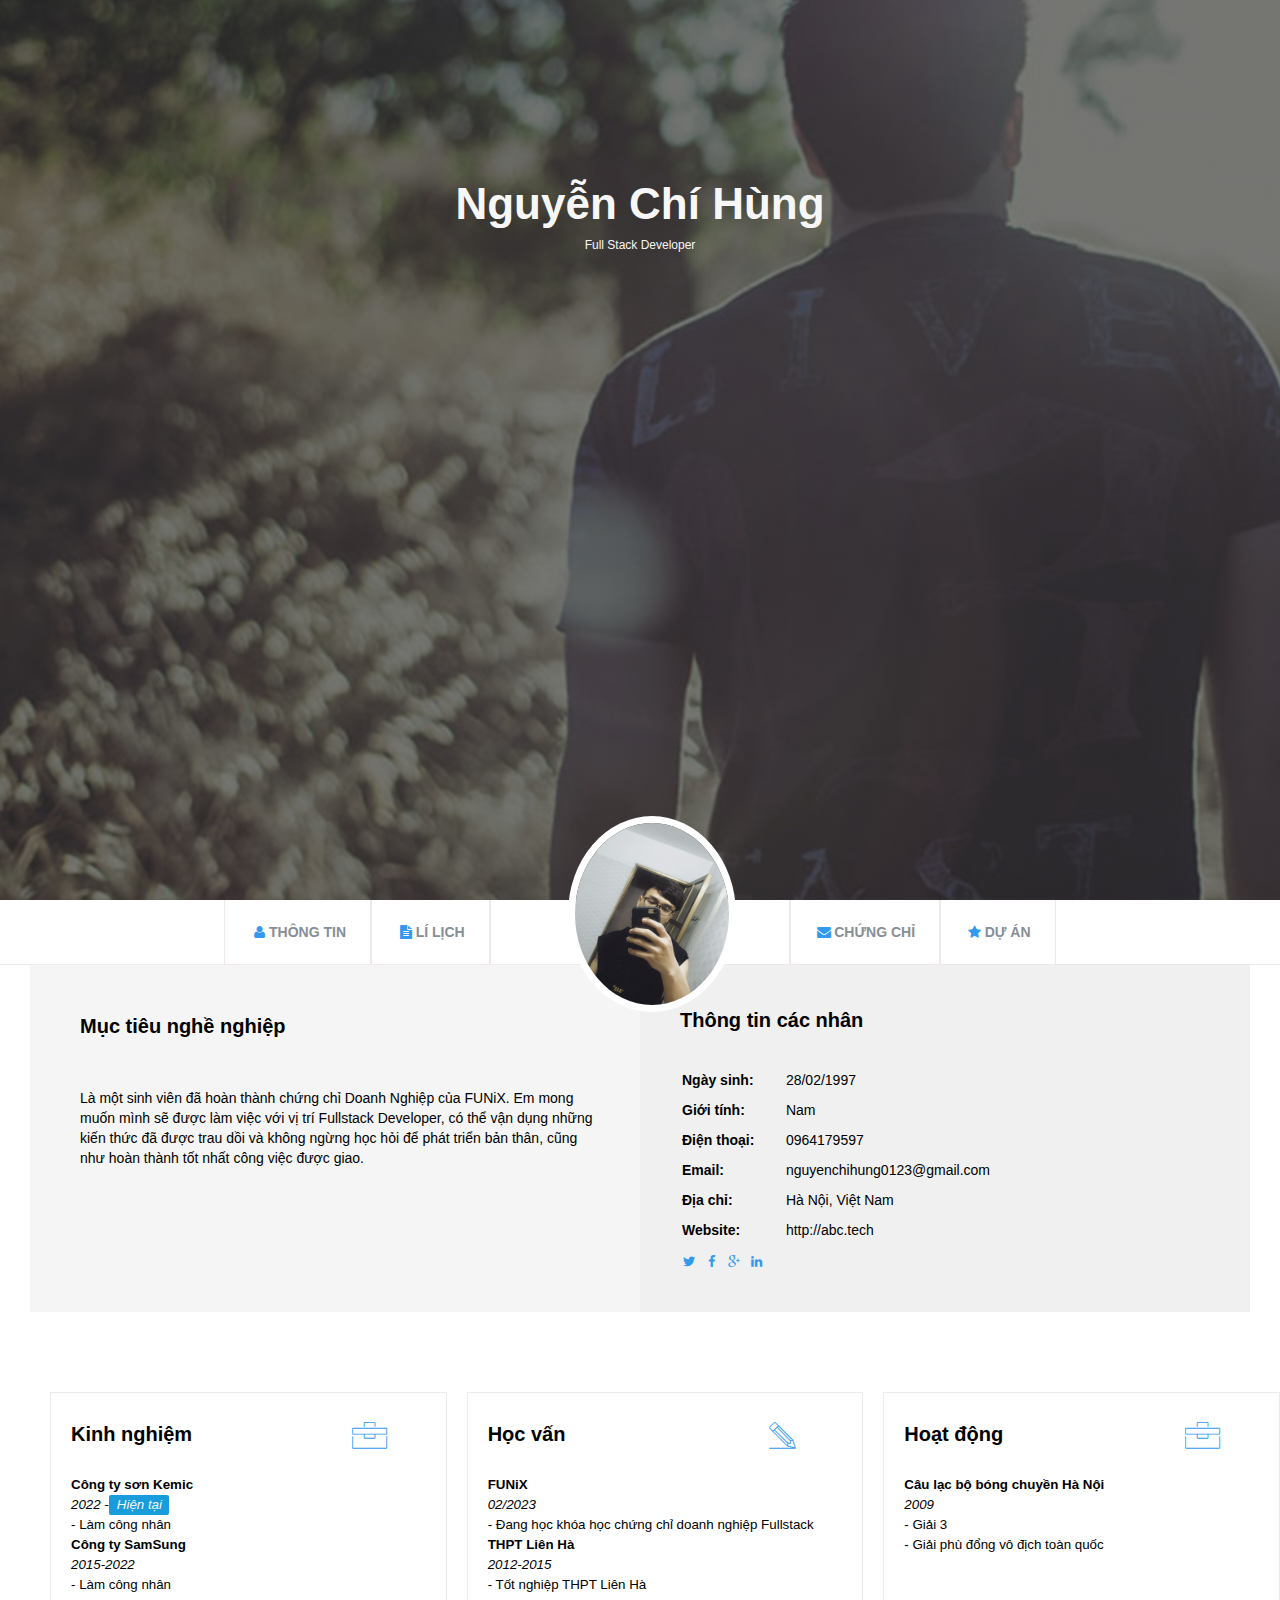
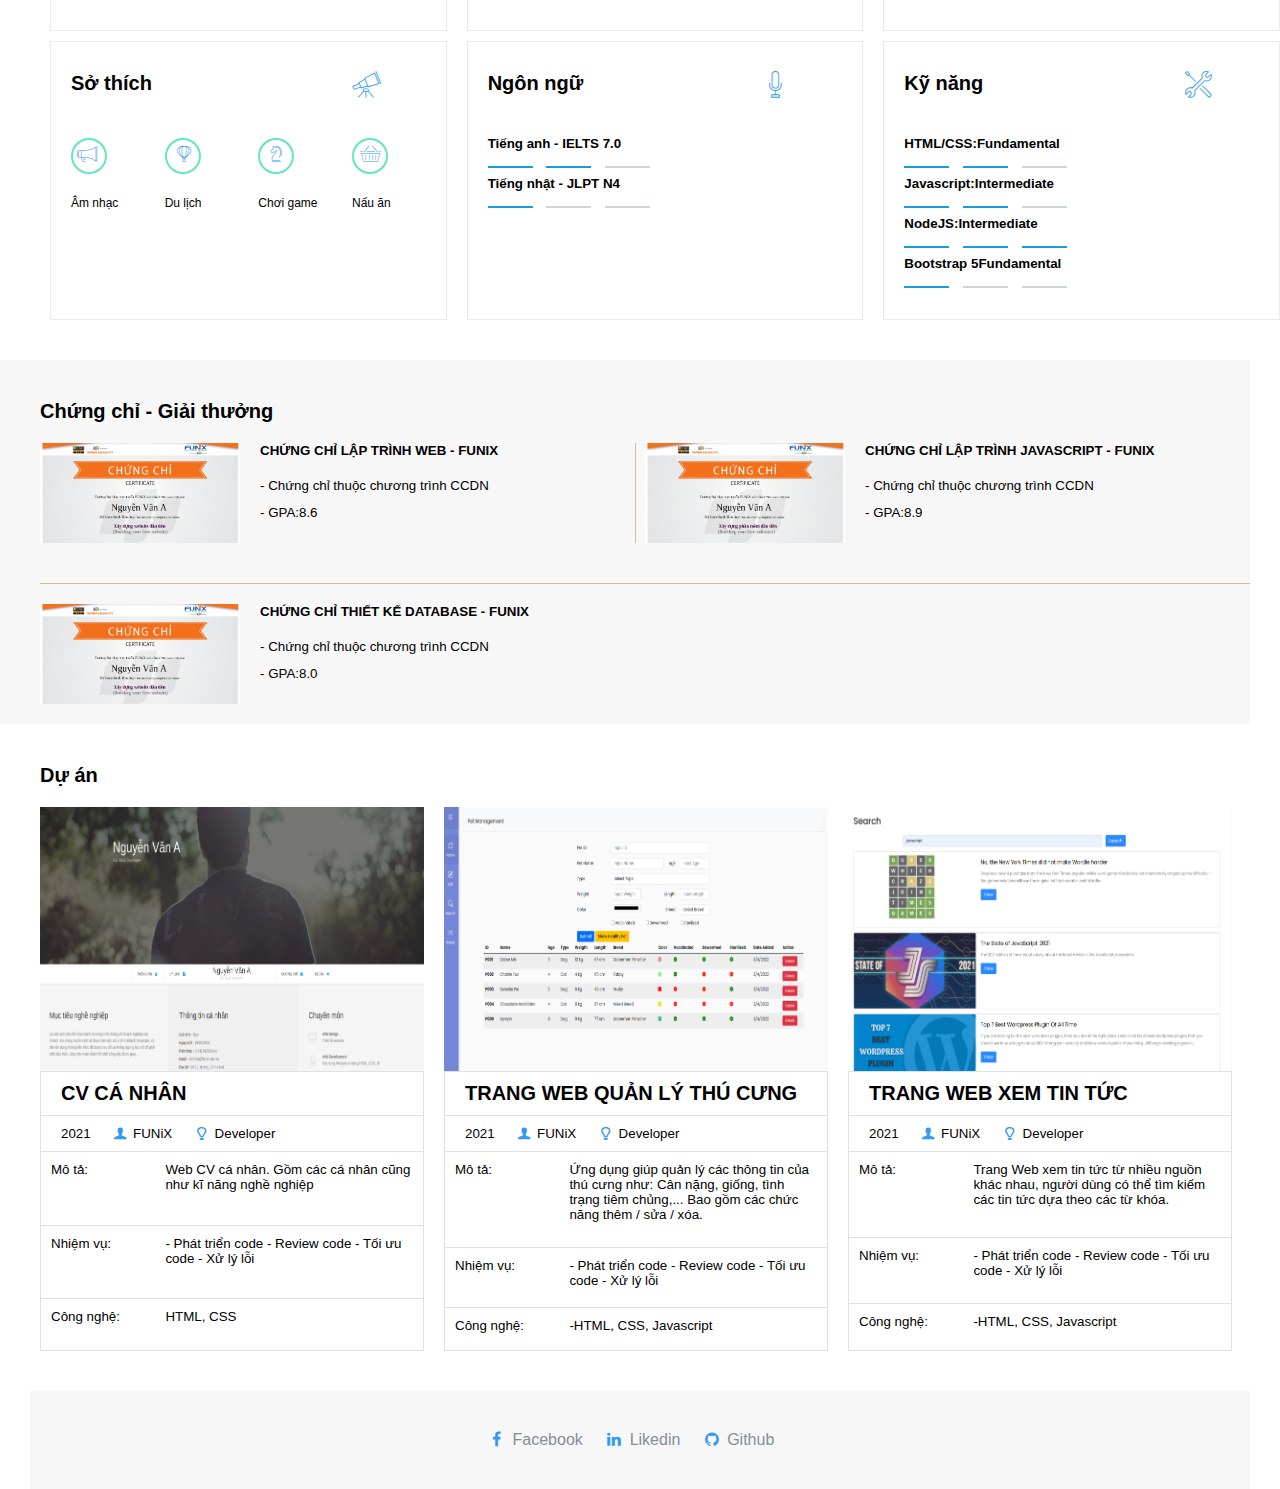
<file: index.html>
<!DOCTYPE html>
<html lang="en">

<head>
	<meta charset="UTF-8">
	<meta http-equiv="X-UA-Compatible" content="IE=edge">
	<meta name="viewport" content="width=device-width, initial-scale=1.0">
	<link href="https://cdn.jsdelivr.net/npm/bootstrap@5.0.2/dist/css/bootstrap.min.css" rel="stylesheet"
		integrity="sha384-EVSTQN3/azprG1Anm3QDgpJLIm9Nao0Yz1ztcQTwFspd3yD65VohhpuuCOmLASjC" crossorigin="anonymous">
	<link rel="stylesheet" href="./css/laptop.css">
	<link rel="stylesheet" href="./css/mobile.css">
	<link rel="stylesheet" href="./css/tablet.css">
	<link rel="stylesheet" href="./css/font.css">
	<title>Assignment 03</title>
</head>

<body>
	<div class="cv-document">
		<!-- Banner -->
		<header>
			<div class="text-banner">
				<h1 class="name">Nguyễn Chí Hùng</h1>
				<p>Full Stack Developer</p>
			</div>
		</header>
		<!-- Navbar -->
		<div class="Navbar bg-light">
			<div class="nav">
				<a class="nav1" href="Digital CV/Digital-cv.html" target="_blank">
					<td><i class="icon-user"></i></td><strong>THÔNG TIN</strong>
				</a>
				<a class="nav1" href="Digital CV/Digital-cv.html" target="_blank">
					<td><i class="icon-doc-text-inv"></i></td><strong>LÍ LỊCH</strong>

				</a>
				<a class="nav3" href="Digital CV/Digital-cv.html" target="_blank">
					<img src="images/Hungnc.png" alt="avatar" class="img-avatar" width="24px" height="28px"> </a>
				<a class="nav1 " href="Digital CV/Digital-cv.html" target="_blank"">
					<td><i class=" icon-mail-alt"></i></td><strong>CHỨNG CHỈ</strong>
				</a>
				<a class="nav1" href="Digital CV/Digital-cv.html" target="_blank">
					<td><i class="icon-star-1"></i></td><strong>DỰ ÁN</strong>
				</a>
			</div>
		</div>
		<div class="infor-target">
			<!-- TARGET -->
			<div class="section1" id="target">
				<h2 class="section-title">Mục tiêu nghề nghiệp</h2>
				<div class="section-content">
					<p class="target1">
						Là một sinh viên đã hoàn thành chứng chỉ Doanh Nghiệp của FUNiX.
						Em mong muốn mình sẽ được làm việc với vị trí Fullstack Developer,
						có thể vận dụng những kiến thức đã được trau dồi và không ngừng
						học hỏi để phát triển bản thân, cũng như hoàn thành tốt nhất công
						việc được giao.
					</p>
				</div>
			</div>
			<!-- INFOR -->
			<div class="section1" id="infor">
				<div class="information section-content">
					<h2 class="section-title">Thông tin các nhân</h2>
					<div class="infor-me">
						<div class="me mb-0">
							<p class="infor1"><strong>Ngày sinh:</strong></p>
							<p class="infor2">28/02/1997</p>
						</div>
						<div class="me mb-0">
							<p class="infor1"><strong>Giới tính:</strong></p>
							<p class="infor2">Nam</p>
						</div>
						<div class="me mb-0">
							<p class="infor1"><strong>Điện thoại:</strong></p>
							<p class="infor2">0964179597</p>
						</div>
						<div class="me mb-0">
							<p class="infor1"><strong>Email:</strong></p>
							<p class="infor2">nguyenchihung0123@gmail.com</p>
						</div>
						<div class="me mb-0">
							<p class="infor1"><strong>Địa chỉ:</strong></p>
							<p class="infor2">Hà Nội, Việt Nam</p>
						</div>
						<div class="me mb-0">
							<p class="infor1"><strong>Website:</strong></p>
							<p class="infor2">http://abc.tech</p>
						</div>
						<div class="icon">
							<td><i class="icon-twitter"></i></td>
							<td><i class="icon-facebook"></i></td>
							<td><i class="icon-gplus"></i></td>
							<td><i class="icon-linkedin"></i></td>
						</div>
					</div>
				</div>
			</div>
		</div>
		<div class="infor-job">
			<!-- STUDY -->
			<div class="section" id="education">
				<h2 class="section-title">Học vấn</h2>
				<td><i class="ic-pencil ic-infor-job"></i></td>
				<div class="section-content">
					<div class="study">
						<p><strong>FUNiX</strong></p>
						<div class="time-line">
							<p>02/2023</p>
						</div>
						<div class="hocvan1">
							<p>
								- Đang học khóa học chứng chỉ doanh nghiệp Fullstack
							</p>
						</div>
					</div>
					<div class="study">
						<p><strong>THPT Liên Hà</strong></p>
						<div class="time-line">
							<p>2012-2015</p>
						</div>
						<div class="hocvan1">
							<p>- Tốt nghiệp THPT Liên Hà</p>
						</div>
					</div>
				</div>
			</div>
			<!-- EXP -->
			<div class="section" id="experience">
				<h2 class="section-title">Kinh nghiệm</h2>
				<td><i class="ic-toolbox ic-infor-job"></i></td>
				<div class="section-content">
					<div class="exp">
						<p><strong>Công ty sơn Kemic</strong></p>
						<div class="time-line">
							2022 -
							<p class="now">Hiện tại</p>
						</div>
						<div class="exp1">
							<p>- Làm công nhân</p>
						</div>
					</div>
					<div class="exp">
						<p><strong>Công ty SamSung</strong></p>
						<p class="time-line">2015-2022</p>
						<div class="exp1">
							<p>- Làm công nhân</p>
						</div>
					</div>
				</div>
			</div>
			<!-- ACTIVITY -->
			<div class="section" id="activity">
				<h2 class="section-title">Hoạt động</h2>
				<td><i class="ic-toolbox ic-infor-job"></i></td>
				<div class="section-content">
					<div class="activity1">
						<p><strong>Câu lạc bộ bóng chuyền Hà Nội</strong></p>
						<p class="time-line">2009</p>
						<div class="activity2">
							<p>- Giải 3</p>
							<p>- Giải phù đổng vô địch toàn quốc</p>
						</div>
					</div>
				</div>
			</div>
			<!-- SKILL -->
			<div class="section" id="skill">
				<h2 class="section-title">Kỹ năng</h2>
				<td><i class="ic-tools-2 ic-infor-job"></i></td>
				<div class="section-content">
					<div class="skill-1">
						<p class="skill-2"><strong>HTML/CSS:Fundamental</strong></p>
						<span></span> <span></span> <span class="span-xam"></span>
					</div>
					<div class="skill-1">
						<p class="skill-2"><strong>Javascript:Intermediate</strong></p>
						<span></span> <span></span> <span class="span-xam"></span>
					</div>
					<div class="skill-1">
						<p class="skill-2"><strong>NodeJS:Intermediate</strong></p>
						<span></span> <span></span> <span></span>
					</div>
					<div class="skill-1">
						<p class="skill-2"><strong>Bootstrap 5Fundamental</strong></p>
						<span></span> <span class="span-xam"></span> <span class="span-xam"></span>
					</div>
				</div>
			</div>
			<!-- HOBBY -->
			<div class="section" id="hobby">
				<h2 class="section-title">Sở thích</h2>
				<td><i class="ic-telescope ic-infor-job"></i></td>
				<div class="section-content">
					<div class="ic-hobby">
						<td><i class="ic-megaphone"></i></td>
						<td><i class="ic-hotairballoon"></i></td>
						<td><i class="ic-strategy"></i></td>
						<td><i class="ic-basket"></i></td>
						<p class="hobby1">Âm nhạc</p>
						<p class="hobby1">Du lịch</p>
						<p class="hobby1">Chơi game</p>
						<p class="hobby1">Nấu ăn</p>
					</div>
				</div>
			</div>
			<!-- LANGUAGE -->
			<div class="section" id="language">
				<h2 class="section-title">Ngôn ngữ</h2>
				<td><i class="ic-mic ic-infor-job"></i></td>
				<div class="section-content">
					<p><strong>Tiếng anh - IELTS 7.0</strong></p>
					<span></span> <span></span> <span class="span-xam"></span>
					<p><strong>Tiếng nhật - JLPT N4</strong></p>
					<span></span> <span class="span-xam"></span> <span class="span-xam"></span>
				</div>
			</div>
		</div>
		<!-- CERTIFICATE -->
		<div class="section-certificate" id="certificate">
			<h2 class="section-title mb-5">Chứng chỉ - Giải thưởng</h2>
			<div class="section-content-cert">
				<div class="certificate-1 cert1">
					<img src="images/Cert_DBI.png" alt="DBI" class="img-cert" />
					<div>
						<p class="certificate-2"><strong>CHỨNG CHỈ LẬP TRÌNH WEB - FUNIX</strong></p>
						<p class="mb-0">- Chứng chỉ thuộc chương trình CCDN</p>
						<p class="GPA">- GPA:8.6</p>
					</div>
				</div>
				<div class="certificate-1 cert2">
					<img src="images/Cert_PRF.png" alt="PRF" class="img-cert" />
					<div>
						<p class="certificate-2"><strong>CHỨNG CHỈ LẬP TRÌNH JAVASCRIPT - FUNIX</strong></p>
						<p class="mb-0">- Chứng chỉ thuộc chương trình CCDN</p>
						<p class="GPA">- GPA:8.9</p>
					</div>
				</div>
				<div class="certificate-1">
					<img src="images/Cert_WEB.png" alt="WEb" class="img-cert">
					<div>
						<p class="certificate-2"><strong>CHỨNG CHỈ THIẾT KẾ DATABASE - FUNIX</strong></p>
						<p class="mb-0">- Chứng chỉ thuộc chương trình CCDN</p>
						<P class="GPA">- GPA:8.0</P>
					</div>
				</div>
			</div>
		</div>
		<!-- PROJECT -->
		<div class="section-project" id="project">
			<h2 class="section-title title-project">Dự án</h2>
			<div class="section-content-pro">
				<div class="section-content-project">
					<img src="images/project_1.png" alt="cv cá nhân" class="img-project">
					<div class="item1 item1-cv">
						<h3>CV CÁ NHÂN</h3>
					</div>
					<div class="item2">
						<p class="time-project">2021</p>
						<p>
							<td><i class="icon-user-1"></i></td>
							FUNiX
						</p>
						<p class="Developer">
							<td><i class="icon-lamp"></i></td>
							Developer
						</p>
					</div>
					<table>
						<tr class="item3-cv">
							<div class="item3">
								<td class="td1">Mô tả:</td>
								<td class="td2">Web CV cá nhân. Gồm các cá nhân cũng như kĩ năng nghề nghiệp</td>
							</div>
						</tr>
						<tr>
							<div class="item4">
								<td class="td1">Nhiệm vụ:</td>
								<td class="td2">- Phát triển code - Review code - Tối ưu code - Xử lý lỗi</td>
							</div>
						</tr>
						<tr>
							<div class="item5">
								<td class="td1">Công nghệ:</td>
								<td class="td2">HTML, CSS</td>
							</div>
						</tr>
					</table>
				</div>
				<div class="section-content-project">
					<img src="images/project_2.png" alt="web thú cưng" class="img-project" />
					<div class="item1">
						<h3>TRANG WEB QUẢN LÝ THÚ CƯNG</h3>
					</div>
					<div class="item2">
						<p class="time-project">2021</p>
						<p>
							<td><i class="icon-user-1"></i></td>
							FUNiX
						</p>
						<p class="Developer">
							<td><i class="icon-lamp"></i></td>
							Developer
						</p>
					</div>
					<table>
						<tr class="item3-web">
							<div class="item3">
								<td class="td1">Mô tả:</td>
								<td class="td2">Ứng dụng giúp quản lý các thông tin của thú cưng như: Cân nặng, giống, tình trạng tiêm
									chủng,... Bao
									gồm
									các chức năng thêm / sửa / xóa.</td>
							</div>
						</tr>
						<div class="item4">
							<tr>
								<td class="td1">Nhiệm vụ:</td>
								<td class="td2">- Phát triển code - Review code - Tối ưu code - Xử lý lỗi </td>
							</tr>
						</div>
						<div class="item5">
							<tr>
								<td class="td1">Công nghệ:</td>
								<td class="td2">-HTML, CSS, Javascript</td>
							</tr>
						</div>
					</table>
				</div>
				<div class="section-content-project">
					<img src="images/project_3.png" alt="Web xem tin tức" class="img-project">
					<div class="item1">
						<h3>TRANG WEB XEM TIN TỨC</h3>
					</div>
					<div class="item2">
						<p class="time-project">2021</p>
						<p>
							<td><i class="icon-user-1"></i></td>
							FUNiX
						</p>
						<p class="Developer">
							<td><i class="icon-lamp"></i></td>
							Developer
						</p>
					</div>
					<table>
						<tr class="item3-new">
							<div class="item3">
								<td class="td1">Mô tả:</td>
								<td class="td2">Trang Web xem tin tức từ nhiều nguồn khác nhau, người dùng có thể tìm kiếm các tin tức
									dựa theo các
									từ
									khóa.</td>
							</div>
						</tr>
						<div class="item4">
							<tr>
								<td class="td1">Nhiệm vụ:</td>
								<td class="td2">- Phát triển code - Review code - Tối ưu code - Xử lý lỗi </td>
							</tr>
						</div>
						<div class="item5">
							<tr>
								<td class="td1">Công nghệ:</td>
								<td class="td2">-HTML, CSS, Javascript</td>
							</tr>
						</div>
					</table>
				</div>
			</div>
		</div>
		<!-- CONTACT -->
		<div class="section1" id="contact">
			<div class="section-content-contact">
				<footer>
					<div class="ic-contact">
						<td><i class="icon-facebook"></i></td>
						<a href="https://www.facebook.com/hungnc28/" target="_blank">Facebook</a>
					</div>
					<div class="ic-contact">
						<td><i class="icon-linkedin"></i></td>
						<a href="#">Likedin</a>
					</div>
					<div class="ic-contact">
						<td><i class="icon-github-circled"></i></td>
						<a href="#">Github</a>
					</div>
				</footer>
			</div>
		</div>
</body>

</html>
</file>
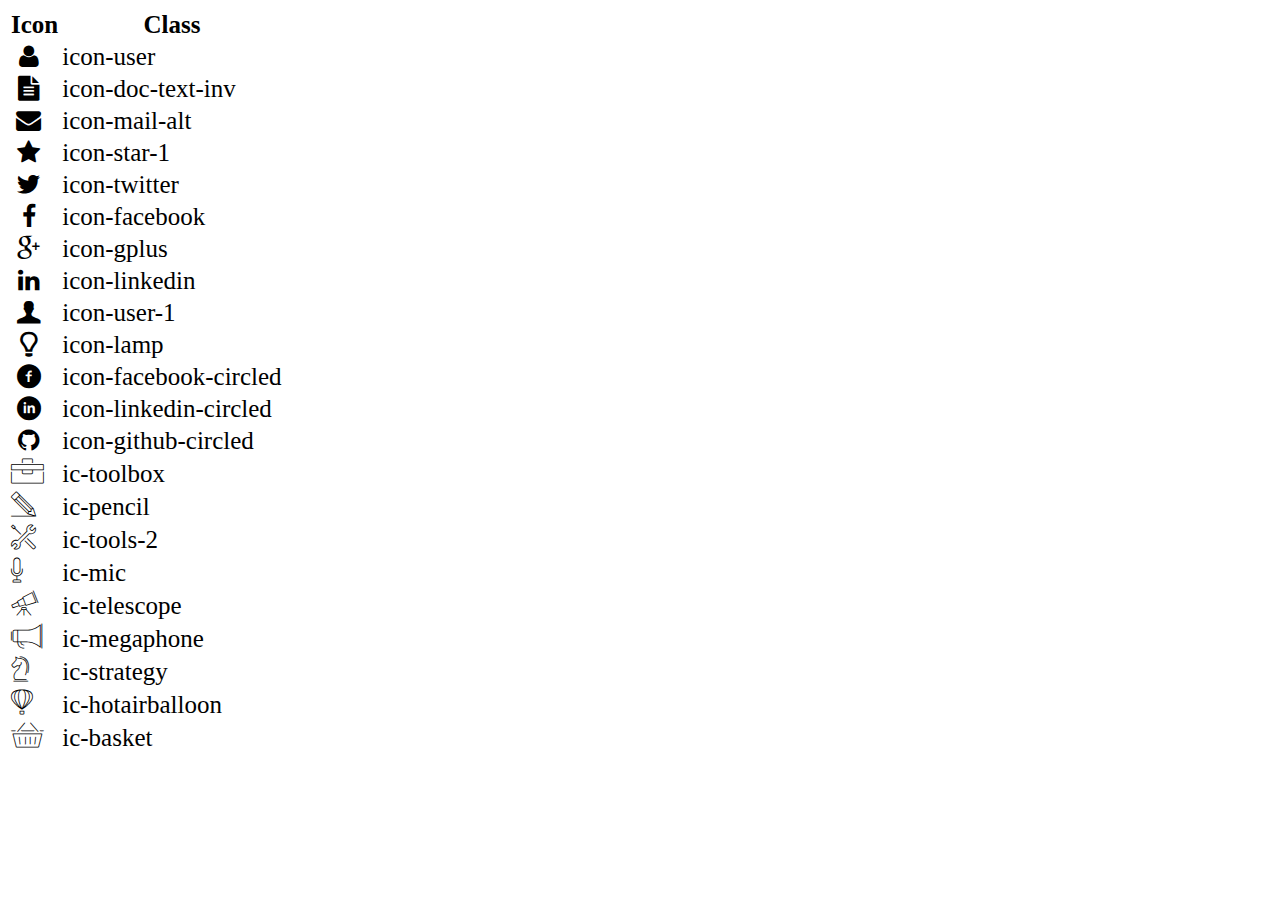
<file: icon-list.html>
<!DOCTYPE html>
<html lang="en">

<head>
    <meta charset="UTF-8">
    <meta http-equiv="X-UA-Compatible" content="IE=edge">
    <meta name="viewport" content="width=device-width, initial-scale=1.0">
    <link rel="stylesheet" href="css/font.css">
    <title>Icon List</title>
</head>

<body>
    <table style="font-size: 25px;">
        <thead>
            <tr>
                <th>Icon</th>
                <th>Class</th>
            </tr>
        </thead>
        <tbody>
            <tr>
                <td><i class="icon-user"></i></td>
                <td>icon-user</td>
            </tr>
            <tr>
                <td><i class="icon-doc-text-inv"></i></td>
                <td>icon-doc-text-inv</td>
            </tr>
            <tr>
                <td><i class="icon-mail-alt"></i></td>
                <td>icon-mail-alt</td>
            </tr>
            <tr>
                <td><i class="icon-star-1"></i></td>
                <td>icon-star-1</td>
            </tr>
            <tr>
                <td><i class="icon-twitter"></i></td>
                <td>icon-twitter</td>
            </tr>
            <tr>
                <td><i class="icon-facebook"></i></td>
                <td>icon-facebook</td>
            </tr>
            <tr>
                <td><i class="icon-gplus"></i></td>
                <td>icon-gplus</td>
            </tr>
            <tr>
                <td><i class="icon-linkedin"></i></td>
                <td>icon-linkedin</td>
            </tr>
            <tr>
                <td><i class="icon-user-1"></i></td>
                <td>icon-user-1</td>
            </tr>
            <tr>
                <td><i class="icon-lamp"></i></td>
                <td>icon-lamp</td>
            </tr>
            <tr>
                <td><i class="icon-facebook-circled"></i></td>
                <td>icon-facebook-circled</td>
            </tr>
            <tr>
                <td><i class="icon-linkedin-circled"></i></td>
                <td>icon-linkedin-circled</td>
            </tr>
            <tr>
                <td><i class="icon-github-circled"></i></td>
                <td>icon-github-circled</td>
            </tr>
            <tr>
                <td><i class="ic-toolbox"></i></td>
                <td>ic-toolbox</td>
            </tr>
            <tr>
                <td><i class="ic-pencil"></i></td>
                <td>ic-pencil</td>
            </tr>
            <tr>
                <td><i class="ic-tools-2"></i></td>
                <td>ic-tools-2</td>
            </tr>

            <tr>
                <td><i class="ic-mic"></i></td>
                <td>ic-mic</td>
            </tr>
            <tr>
                <td><i class="ic-telescope"></i></td>
                <td>ic-telescope</td>
            </tr>
            <tr>
                <td><i class="ic-megaphone"></i></td>
                <td>ic-megaphone</td>
            </tr>
            <tr>
                <td><i class="ic-strategy"></i></td>
                <td>ic-strategy</td>
            </tr>
            <tr>
                <td><i class="ic-hotairballoon"></i></td>
                <td>ic-hotairballoon</td>
            </tr>
            <tr>
                <td><i class="ic-basket"></i></td>
                <td>ic-basket</td>
            </tr>
        </tbody>
    </table>
</body>

</html>
</file>
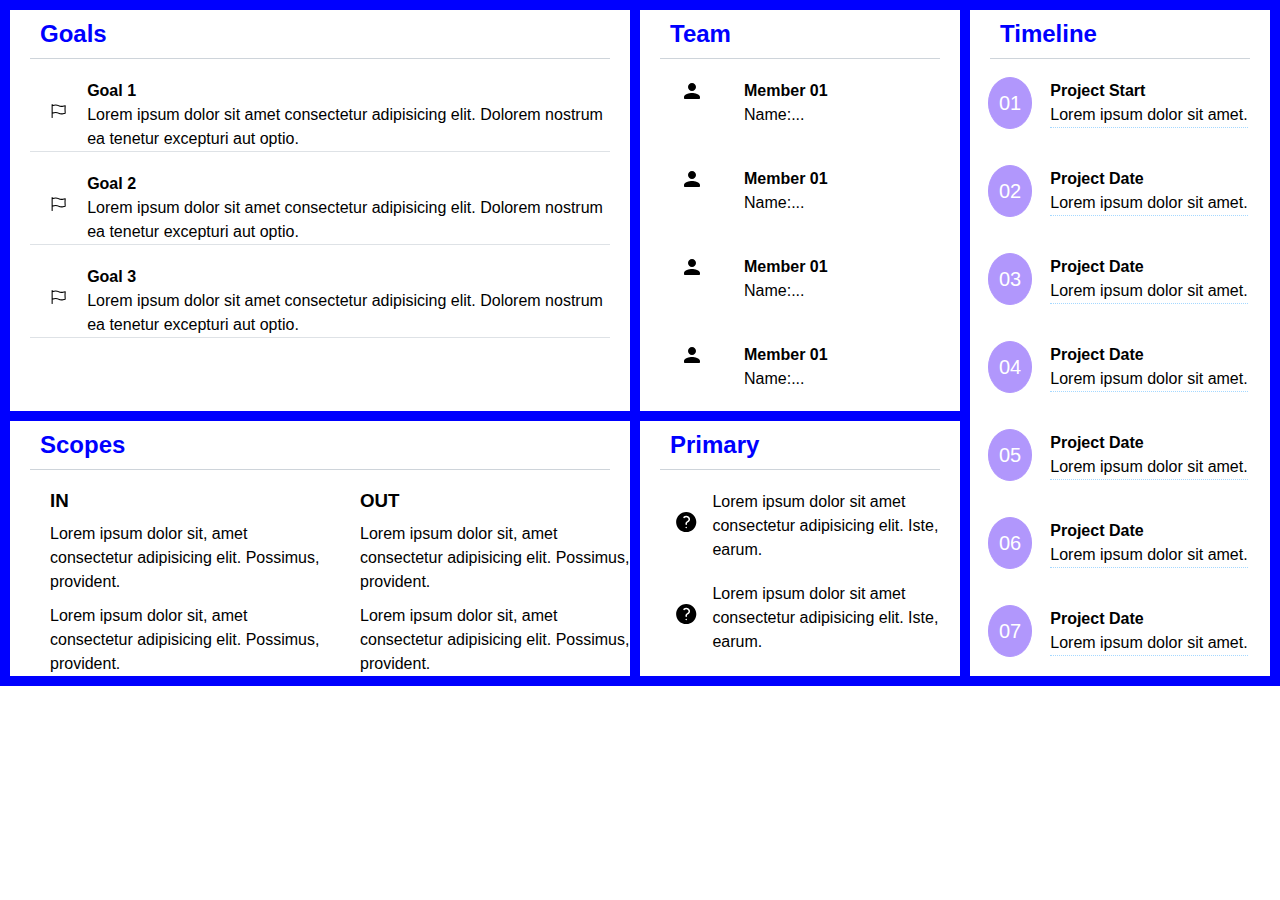
<file: Digital CV/Digital-cv.html>
<!DOCTYPE html>
<html lang="en">

<head>
  <meta charset="UTF-8">
  <meta http-equiv="X-UA-Compatible" content="IE=edge">
  <meta name="viewport" content="width=device-width, initial-scale=1.0">
  <link rel="stylesheet" href="style.css">
  <title>Digital CV</title>
</head>

<body>
  <div class="container">
    <!-- GOAL -->
    <div class="goal">
      <h2>Goals</h2>
      <div class="goal-item">
        <svg xmlns="http://www.w3.org/2000/svg" fill="none" viewBox="0 0 24 24" stroke-width="1.5" stroke="currentColor"
          class="icon">
          <path stroke-linecap="round" stroke-linejoin="round"
            d="M3 3v1.5M3 21v-6m0 0l2.77-.693a9 9 0 016.208.682l.108.054a9 9 0 006.086.71l3.114-.732a48.524 48.524 0 01-.005-10.499l-3.11.732a9 9 0 01-6.085-.711l-.108-.054a9 9 0 00-6.208-.682L3 4.5M3 15V4.5" />
        </svg>
        <div class="goal-caption">
          <p><strong>Goal 1</strong></p>
          <p>Lorem ipsum dolor sit amet consectetur adipisicing elit. Dolorem nostrum ea tenetur excepturi aut optio.
          </p>
        </div>
      </div>
      <div class="goal-item">
        <svg xmlns="http://www.w3.org/2000/svg" fill="none" viewBox="0 0 24 24" stroke-width="1.5" stroke="currentColor"
          class="icon">
          <path stroke-linecap="round" stroke-linejoin="round"
            d="M3 3v1.5M3 21v-6m0 0l2.77-.693a9 9 0 016.208.682l.108.054a9 9 0 006.086.71l3.114-.732a48.524 48.524 0 01-.005-10.499l-3.11.732a9 9 0 01-6.085-.711l-.108-.054a9 9 0 00-6.208-.682L3 4.5M3 15V4.5" />
        </svg>
        <div class="goal-caption">
          <p><strong>Goal 2</strong></p>
          <p>Lorem ipsum dolor sit amet consectetur adipisicing elit. Dolorem nostrum ea tenetur excepturi aut optio.
          </p>
        </div>
      </div>
      <div class="goal-item">
        <svg xmlns="http://www.w3.org/2000/svg" fill="none" viewBox="0 0 24 24" stroke-width="1.5" stroke="currentColor"
          class="icon">
          <path stroke-linecap="round" stroke-linejoin="round"
            d="M3 3v1.5M3 21v-6m0 0l2.77-.693a9 9 0 016.208.682l.108.054a9 9 0 006.086.71l3.114-.732a48.524 48.524 0 01-.005-10.499l-3.11.732a9 9 0 01-6.085-.711l-.108-.054a9 9 0 00-6.208-.682L3 4.5M3 15V4.5" />
        </svg>
        <div class="goal-caption">
          <p><strong>Goal 3</strong></p>
          <p>Lorem ipsum dolor sit amet consectetur adipisicing elit. Dolorem nostrum ea tenetur excepturi aut optio.
          </p>
        </div>
      </div>
    </div>
    <!-- TEAM -->
    <div class="team">
      <h2>Team</h2>
      <div class="team-item">
        <svg xmlns="http://www.w3.org/2000/svg" width="24" height="24" viewBox="0 0 24 24" class="icon">
          <path fill="none" d="M0 0h24v24H0V0z" />
          <path
            d="M12 12c2.21 0 4-1.79 4-4s-1.79-4-4-4-4 1.79-4 4 1.79 4 4 4zm0 2c-2.67 0-8 1.34-8 4v1c0 .55.45 1 1 1h14c.55 0 1-.45 1-1v-1c0-2.66-5.33-4-8-4z" />
        </svg>
        <div class="team-caption">
          <p><strong>Member 01</strong></p>
          <p>Name:...</p>
        </div>
      </div>
      <div class="team-item">
        <svg xmlns="http://www.w3.org/2000/svg" width="24" height="24" viewBox="0 0 24 24" class="icon">
          <path fill="none" d="M0 0h24v24H0V0z" />
          <path
            d="M12 12c2.21 0 4-1.79 4-4s-1.79-4-4-4-4 1.79-4 4 1.79 4 4 4zm0 2c-2.67 0-8 1.34-8 4v1c0 .55.45 1 1 1h14c.55 0 1-.45 1-1v-1c0-2.66-5.33-4-8-4z" />
        </svg>
        <div class="team-caption">
          <p><strong>Member 01</strong></p>
          <p>Name:...</p>
        </div>
      </div>
      <div class="team-item">
        <svg xmlns="http://www.w3.org/2000/svg" width="24" height="24" viewBox="0 0 24 24" class="icon">
          <path fill="none" d="M0 0h24v24H0V0z" />
          <path
            d="M12 12c2.21 0 4-1.79 4-4s-1.79-4-4-4-4 1.79-4 4 1.79 4 4 4zm0 2c-2.67 0-8 1.34-8 4v1c0 .55.45 1 1 1h14c.55 0 1-.45 1-1v-1c0-2.66-5.33-4-8-4z" />
        </svg>
        <div class="team-caption">
          <p><strong>Member 01</strong></p>
          <p>Name:...</p>
        </div>
      </div>
      <div class="team-item">
        <svg xmlns="http://www.w3.org/2000/svg" width="24" height="24" viewBox="0 0 24 24" class="icon">
          <path fill="none" d="M0 0h24v24H0V0z" />
          <path
            d="M12 12c2.21 0 4-1.79 4-4s-1.79-4-4-4-4 1.79-4 4 1.79 4 4 4zm0 2c-2.67 0-8 1.34-8 4v1c0 .55.45 1 1 1h14c.55 0 1-.45 1-1v-1c0-2.66-5.33-4-8-4z" />
        </svg>
        <div class="team-caption">
          <p><strong>Member 01</strong></p>
          <p>Name:...</p>
        </div>
      </div>
    </div>
    <!-- TIMELINE -->
    <div class="timeline">
      <h2>Timeline</h2>
      <div class="timeline-item">
        <p class="number">01</p>
        <div class="timeline-caption">
          <p><strong>Project Start</strong></p>
          <p>Lorem ipsum dolor sit amet.</p>
        </div>
      </div>
      <div class="timeline-item">
        <p class="number">02</p>
        <div class="timeline-caption">
          <p><strong>Project Date</strong></p>
          <p>Lorem ipsum dolor sit amet.</p>
        </div>
      </div>
      <div class="timeline-item">
        <p class="number">03</p>
        <div class="timeline-caption">
          <p><strong>Project Date</strong></p>
          <p>Lorem ipsum dolor sit amet.</p>
        </div>
      </div>
      <div class="timeline-item">
        <p class="number">04</p>
        <div class="timeline-caption">
          <p><strong>Project Date</strong></p>
          <p>Lorem ipsum dolor sit amet.</p>
        </div>
      </div>
      <div class="timeline-item">
        <p class="number">05</p>
        <div class="timeline-caption">
          <p><strong>Project Date</strong></p>
          <p>Lorem ipsum dolor sit amet.</p>
        </div>
      </div>
      <div class="timeline-item">
        <p class="number">06</p>
        <div class="timeline-caption">
          <p><strong>Project Date</strong></p>
          <p>Lorem ipsum dolor sit amet.</p>
        </div>
      </div>
      <div class="timeline-item">
        <p class="number">07</p>
        <div class="timeline-caption">
          <p><strong>Project Date</strong></p>
          <p>Lorem ipsum dolor sit amet.</p>
        </div>
      </div>
    </div>
    <!-- SCOPE -->
    <div class="scope">
      <h2>Scopes</h2>
      <div class="container-scope">
        <div class="scope-item">
          <h3>IN</h3>
          <p class="p1">Lorem ipsum dolor sit, amet consectetur adipisicing elit. Possimus, provident.
          </p>
          <p>Lorem ipsum dolor sit, amet consectetur adipisicing elit. Possimus, provident.</p>
        </div>
        <div class="scope-item">
          <h3>OUT</h3>
          <p class="p1">Lorem ipsum dolor sit, amet consectetur adipisicing elit. Possimus, provident.</p>
          <p>Lorem ipsum dolor sit, amet consectetur adipisicing elit. Possimus, provident.</p>
        </div>
      </div>
    </div>
    <!-- PRIMARY -->
    <div class="primary">
      <h2>Primary</h2>
      <div class="primary-item">
        <svg xmlns="http://www.w3.org/2000/svg" viewBox="0 0 24 24" fill="currentColor" class="icon icon-primary">
          <path fill-rule="evenodd"
            d="M2.25 12c0-5.385 4.365-9.75 9.75-9.75s9.75 4.365 9.75 9.75-4.365 9.75-9.75 9.75S2.25 17.385 2.25 12zm11.378-3.917c-.89-.777-2.366-.777-3.255 0a.75.75 0 01-.988-1.129c1.454-1.272 3.776-1.272 5.23 0 1.513 1.324 1.513 3.518 0 4.842a3.75 3.75 0 01-.837.552c-.676.328-1.028.774-1.028 1.152v.75a.75.75 0 01-1.5 0v-.75c0-1.279 1.06-2.107 1.875-2.502.182-.088.351-.199.503-.331.83-.727.83-1.857 0-2.584zM12 18a.75.75 0 100-1.5.75.75 0 000 1.5z"
            clip-rule="evenodd" />
        </svg>
        <div class="primary-caption">
          <p>Lorem ipsum dolor sit amet consectetur adipisicing elit. Iste, earum.</p>
        </div>
      </div>
      <div class="primary-item">
        <svg xmlns="http://www.w3.org/2000/svg" viewBox="0 0 24 24" fill="currentColor" class="icon icon-primary">
          <path fill-rule="evenodd"
            d="M2.25 12c0-5.385 4.365-9.75 9.75-9.75s9.75 4.365 9.75 9.75-4.365 9.75-9.75 9.75S2.25 17.385 2.25 12zm11.378-3.917c-.89-.777-2.366-.777-3.255 0a.75.75 0 01-.988-1.129c1.454-1.272 3.776-1.272 5.23 0 1.513 1.324 1.513 3.518 0 4.842a3.75 3.75 0 01-.837.552c-.676.328-1.028.774-1.028 1.152v.75a.75.75 0 01-1.5 0v-.75c0-1.279 1.06-2.107 1.875-2.502.182-.088.351-.199.503-.331.83-.727.83-1.857 0-2.584zM12 18a.75.75 0 100-1.5.75.75 0 000 1.5z"
            clip-rule="evenodd" />
        </svg>
        <div class="primary-caption">
          <p>Lorem ipsum dolor sit amet consectetur adipisicing elit. Iste, earum.</p>
        </div>
      </div>
    </div>

  </div>
</body>

</html>
</file>
<file: css/laptop.css>
* {
  margin: 0;
  padding: 0;
  font-family: "inter", sans-serif;
  box-sizing: border-box;
}
body {
  margin: 0px;
}
.bg-grey {
  background: #f7f7f7;
}
.cv-document {
  box-sizing: border-box;
  border: none;
  outline: 0;
  font-weight: inherit;
  font-style: inherit;
  vertical-align: baseline;
  text-decoration: none;
  margin: 0;
  padding: 0;
  width: 100%;
  font-family: arial, sans-serif, tahoma;
  font-size: 10pt;
}
/* BANNER */
header {
  position: relative;
  height: 100vh;
  background-image: linear-gradient(
      rgba(34, 34, 34, 0.6),
      rgba(34, 34, 34, 0.6)
    ),
    url(../images/banner.jpg);
  background-size: cover;
}

.text-banner {
  position: absolute;
  top: 20%;
  left: 50%;
  transform: translate(-50%, 0);
  text-align: center;
  color: #f7f7f7;
}
header h1 {
  margin-bottom: 10px;
  font-size: 44px;
  line-height: 1.1;
}
header p {
  font-size: 12px;
}
/* NAVBAR */
.nav {
  display: flex;
  justify-content: center;
  align-items: center;
  border-bottom: 1px solid #9e717127;
}
.nav a {
  border-left: 0.1px solid #9e717127;
  border-right: 0.1px solid #9e717127;
  text-align: center;
  align-self: stretch;
  border-collapse: collapse;
}
.nav1 {
  font-size: 14px;
  padding: 24px;
}
.nav a:hover {
  cursor: pointer;
}
i {
  color: #339af0;
}

#nav-bar {
  text-align: center;
}

/* HEADER */
.section-title {
  font-weight: bold;
  margin-bottom: 20px;
}

.section-content {
  line-height: 20px;
}
/* INFOR-TARGET */
.infor-target {
  display: grid;
  grid-template-columns: 50% 50%;
  margin-bottom: 40px;
}
/* INFOR  */
#infor {
  position: relative;
  padding-top: 50px;
  padding-left: 40px;
  margin-right: 30px;
  margin-bottom: 40px;
  background-color: #f0f0f0;
}
.information {
  width: 85%;
  height: 100%;
  left: -40px;
  line-height: 10px;
}
.infor-me {
  margin-top: 50px;
}
.me {
  font-size: 14px;
  text-align: left;
  margin-left: 2px;
  margin-bottom: 20px;
}
.image {
  top: 0;
  right: 0;
  margin: 4px;
  position: absolute;
}
.infor1 {
  width: 100px;
  display: inline-block;
}
.infor2 {
  display: inline-block;
}
/* TARGET */
#target {
  padding-left: 50px;
  padding-top: 50px;
  padding-right: 40px;
  margin-left: 30px;
  margin-bottom: 40px;
  background-color: #f5f5f5;
}
.target1 {
  font-size: 14px;
  margin-top: 30px;
}
/* INFOR-JOB */
.infor-job {
  display: grid;
  grid-template-columns: 1fr 1fr 1fr;
  grid-template-areas:
    "experience education activity"
    "hobby language skill";
  padding-left: 40px;
  gap: 10px;
  margin-bottom: 40px;
}
#experience {
  grid-area: experience;
}
#education {
  grid-area: education;
}
#activity {
  grid-area: activity;
}
#hobby {
  grid-area: hobby;
}
#language {
  grid-area: language;
}
#skill {
  grid-area: skill;
}

.section {
  border: 1px solid #e9ecef;
  margin-left: 10px;
  padding-left: 20px;
  padding-top: 30px;
  display: grid;
  grid-template-columns: 75% 25%;
  grid-template-rows: 25% 75%;
}
.section-content {
  grid-column: 1/3;
  display: inline-block;
  padding-bottom: 44px;
}

.time-line {
  font-style: italic;
  display: flex;
}
/* border chữ hiện tại */
.now {
  background-color: #199cdb;
  width: 60px;
  border-radius: 2px;
  color: #f7f7f7;
  padding-left: 8px;
}
.ic-infor-job {
  width: 24px;
  height: 24px;
  transform: scale(2);
  margin-top: 12px;
  margin-left: 12px;
}
/* HOBBY */
.ic-hobby {
  display: grid;
  grid-template-columns: 25% 25% 25% 25%;
  grid-template-rows: 44px 30px;
  row-gap: 10px;
  align-items: center;
}
.ic-megaphone {
  font-size: 16px;
  width: 36px;
  height: 36px;
  padding-top: 6px;
  padding-left: 4px;
  border: 2px solid #63e6be;
  border-radius: 50%;
}
.ic-hotairballoon {
  font-size: 16px;
  width: 36px;
  height: 36px;
  padding-top: 6px;
  padding-left: 10px;
  border: 2px solid #63e6be;
  border-radius: 50%;
}
.ic-strategy {
  font-size: 16px;
  width: 36px;
  height: 36px;
  padding-top: 6px;
  padding-left: 10px;
  border: 2px solid #63e6be;
  border-radius: 50%;
}
.ic-basket {
  font-size: 16px;
  width: 36px;
  height: 36px;
  padding-top: 6px;
  padding-left: 6px;
  border: 2px solid #63e6be;
  border-radius: 50%;
}
.hobby1 {
  font-size: 12px;
}
/* thẻ span kỹ năng và ngôn ngữ */
span {
  background-color: #199cdb;
  display: inline-block;
  height: 2px;
  width: 45px;
  margin-right: 10px;
}
.span-xam {
  background-color: #ced4da;
  display: inline-block;
  height: 2px;
  width: 45px;
  margin-right: 10px;
}
/* CERTIFICATE */
#certificate {
  margin-right: 30px;
  margin-bottom: 40px;
  padding-top: 40px;
  padding-left: 40px;
  background-color: #f7f7f7;
}
.img-cert {
  width: 200px;
  margin-right: 20px;
}
.section-content-cert {
  display: grid;
  grid-template-columns: 50% 50%;
  grid-template-rows: 1fr 1fr;
  justify-content: center;
  align-items: center;
}
.certificate-1 {
  display: flex;
}
.certificate-2 {
  margin-bottom: 20px;
}
.GPA {
  margin-top: 12px;
}
.cert2 {
  position: relative;
}
.cert2::before {
  content: "";
  background-color: #d6c08d;
  position: absolute;
  bottom: 40px;
  top: 0;
  left: -10px;
  width: 1px;
}
.cert1,
.cert2 {
  border-bottom: 1px solid #d6c08d;
  padding-bottom: 40px;
}
/* PROJECT */
.section-project {
  padding-left: 40px;
  margin-bottom: 40px;
}
.img-project {
  width: 100%;
  border-bottom: 1px solid #dee2e6;
}
.section-content-pro {
  display: flex;
  gap: 20px;
}
.section-content-project {
  width: 30vw;
}
.item1 {
  margin-top: -3px;
  padding-left: 20px;
  padding-top: 10px;
  padding-bottom: 10px;
  border-left: 1px solid #dee2e6;
  border-right: 1px solid #dee2e6;
  border-bottom: 1px solid #dee2e6;
}
.item2 {
  display: flex;
  padding-left: 20px;
  padding-top: 10px;
  padding-bottom: 10px;
  border-left: 1px solid #dee2e6;
  border-right: 1px solid #dee2e6;
}
.time-project {
  padding-right: 20px;
}
.icon-lamp {
  padding-left: 20px;
}
td {
  padding: 10px 10px;
}
table,
tr {
  border: 1px solid #dee2e6;
  border-collapse: collapse;
}
table {
  height: 200px;
}
.td1 {
  width: 100%;
  display: inline-block;
}
.td2 {
  width: 70%;
  vertical-align: top;
  /* thuộc tính của table */
}
h3 {
  font-size: 20px;
}
/* CONTACT */
a {
  text-decoration: none;
  color: #868e96;
}
.section-content-contact {
  background-color: #f7f7f7;
  padding: 40px;
  margin-left: 30px;
  margin-right: 30px;
}
footer {
  font-size: 16px;
  display: flex;
  justify-content: center;
}
.ic-contact {
  margin-right: 20px;
}
/* nâng cao */
.nav3 {
  width: 300px;
}
.img-avatar {
  position: absolute;
  transform: scale(7);
  border: 1px solid white;
  border-radius: 50%;
  z-index: 2;
}
/* Digital CV */
.Digital {
  color: #199cdb;
}
</file>
<file: css/mobile.css>
@media (max-width: 600px) {
  /* Navbar */
  .nav3 {
    display: none;
  }

  .nav {
    display: flex;
    flex-direction: column;
  }
  .nav1 {
    padding: 12px;
  }
  /* Infor target */
  .infor-target {
    grid-template-columns: 1fr;
  }
  #target {
    padding-left: 10px;
    margin-bottom: 0;
  }

  #infor {
    margin-left: 30px;
    padding-left: 10px;
    margin-right: 0;
  }
  /* infor-job */
  .infor-job {
    grid-template-areas:
      "experience"
      "education"
      "activity"
      "hobby"
      "language"
      "skill";
    grid-template-columns: 1fr;
    padding-left: 30px;
  }
  .section {
    margin-left: 0;
    padding-left: 10px;
  }
  /* CERTIFICATE */
  .section-content-cert {
    grid-template-columns: 1fr;
  }
  #certificate {
    margin-right: 0;
    margin-left: 30px;
    padding-left: 10px;
  }
  .certificate-1 {
    margin-top: 20px;
    border-bottom: 1px solid #d6c08d;
    padding-bottom: 40px;
  }
  .cert2::before {
    display: none;
  }
  /* project */
  .section-project {
    padding-left: 30px;
  }
  .section-content-pro {
    flex-direction: column;
  }
  .section-content-project {
    width: 100%;
  }
  .item2 {
    flex-direction: column;
  }
  .Developer {
    margin-left: -20px;
  }
}
</file>
<file: css/tablet.css>
@media (min-width: 600px) and (max-width: 768px) {
  /* Navbar */
  .nav3 {
    display: none;
  }
  /* Infor-target */
  .infor-target {
    margin-bottom: 20px;
  }
  .me .infor1 {
    width: fit-content;
    display: inline-block;
  }
  /* Infor-job */
  .infor-job {
    display: grid;
    grid-template-areas:
      "experience education"
      "activity hobby"
      "language skill";
    grid-template-columns: 1fr 1fr;
    padding-left: 10px;
    padding-right: 10px;
    gap: 5px;
    margin-bottom: 20px;
  }
  /* CERTIFICATE */
  .section-content-cert {
    grid-template-rows: 1fr 1fr;
  }
  #certificate {
    margin-bottom: 20px;
    padding-left: 20px;
    margin-left: 20px;
  }
  .img-cert {
    width: 40vw;
  }
  .certificate-1 {
    display: block;
  }
  .certificate-2 {
    margin-bottom: 10px;
  }
  .GPA {
    margin-top: 0;
  }
  .cert1 {
    height: 250px;
  }
  .cert2 {
    height: 250px;
  }
  /* Project */
  .section-project {
    padding-left: 20px;
    margin-bottom: 20px;
  }
  .item1-cv {
    height: 79px;
  }
  .item3-cv,
  .item3-web,
  .item3-new {
    height: 180px;
  }
}
</file>
<file: css/font.css>
@font-face {
	font-family: 'open_sanslight';
	src: url('../fonts/OpenSans-Light-webfont.eot');
	src: url('../fonts/OpenSans-Light-webfont.eot#iefix') format('embedded-opentype'),
		url('../fonts/OpenSans-Light-webfont.woff') format('woff'),
		url('../fonts/OpenSans-Light-webfont.ttf') format('truetype'),
		url('../fonts/OpenSans-Light-webfont.svg#open_sanslight') format('svg');
	font-weight: normal;
	font-style: normal;

}

@font-face {
	font-family: 'open_sansitalic';
	src: url('../fonts/OpenSans-Italic-webfont.eot');
	src: url('../fonts/OpenSans-Italic-webfont.eot#iefix') format('embedded-opentype'),
		url('../fonts/OpenSans-Italic-webfont.woff') format('woff'),
		url('../fonts/OpenSans-Italic-webfont.ttf') format('truetype'),
		url('../fonts/OpenSans-Italic-webfont.svg#open_sansitalic') format('svg');
	font-weight: normal;
	font-style: normal;

}

@font-face {
	font-family: 'open_sanssemibold';
	src: url('../fonts/OpenSans-Semibold-webfont.eot');
	src: url('../fonts/OpenSans-Semibold-webfont.eot#iefix') format('embedded-opentype'),
		url('../fonts/OpenSans-Semibold-webfont.woff') format('woff'),
		url('../fonts/OpenSans-Semibold-webfont.ttf') format('truetype'),
		url('../fonts/OpenSans-Semibold-webfont.svg#open_sanssemibold') format('svg');
	font-weight: normal;
	font-style: normal;

}


@font-face {
	font-family: 'open_sanslight_italic';
	src: url('../fonts/OpenSans-LightItalic-webfont.eot');
	src: url('../fonts/OpenSans-LightItalic-webfont.eot#iefix') format('embedded-opentype'),
		url('../fonts/OpenSans-LightItalic-webfont.woff') format('woff'),
		url('../fonts/OpenSans-LightItalic-webfont.ttf') format('truetype'),
		url('../fonts/OpenSans-LightItalic-webfont.svg#open_sanslight_italic') format('svg');
	font-weight: normal;
	font-style: normal;

}

@font-face {
	font-family: 'open_sansregular';
	src: url('../fonts/OpenSans-Regular-webfont.eot');
	src: url('../fonts/OpenSans-Regular-webfont.eot#iefix') format('embedded-opentype'),
		url('../fonts/OpenSans-Regular-webfont.woff') format('woff'),
		url('../fonts/OpenSans-Regular-webfont.ttf') format('truetype'),
		url('../fonts/OpenSans-Regular-webfont.svg#open_sansregular') format('svg');
	font-weight: normal;
	font-style: normal;

}


@font-face {
	font-family: 'fontello';
	src: url('../fonts/fontello.eot');
	src: url('../fonts/fontello.eot#iefix') format('embedded-opentype'),
		url('../fonts/fontello.woff') format('woff'),
		url('../fonts/fontello.ttf') format('truetype'),
		url('../fonts/fontello.svg#fontello') format('svg');
	font-weight: normal;
	font-style: normal;
}

[class^="icon-"]:before,
[class*=" icon-"]:before {
	font-family: "fontello";
	font-style: normal;
	font-weight: normal;
	speak: none;

	display: inline-block;
	text-decoration: inherit;
	width: 1em;
	margin-right: .2em;
	text-align: center;
	/* opacity: .8; */

	/* For safety - reset parent styles, that can break glyph codes*/
	font-variant: normal;
	text-transform: none;

	/* fix buttons height, for twitter bootstrap */
	line-height: 1em;

	/* Animation center compensation - margins should be symmetric */
	/* remove if not needed */
	margin-left: .2em;

	/* you can be more comfortable with increased icons size */
	/* font-size: 120%; */

	/* Font smoothing. That was taken from TWBS */
	-webkit-font-smoothing: antialiased;
	-moz-osx-font-smoothing: grayscale;

	/* Uncomment for 3D effect */
	/* text-shadow: 1px 1px 1px rgba(127, 127, 127, 0.3); */
}

.icon-emo-happy:before {
	content: '\e800';
}

/* '' */
.icon-emo-wink:before {
	content: '\e801';
}

/* '' */
.icon-emo-wink2:before {
	content: '\e802';
}

/* '' */
.icon-emo-unhappy:before {
	content: '\e803';
}

/* '' */
.icon-emo-sleep:before {
	content: '\e804';
}

/* '' */
.icon-emo-thumbsup:before {
	content: '\e805';
}

/* '' */
.icon-emo-devil:before {
	content: '\e806';
}

/* '' */
.icon-emo-surprised:before {
	content: '\e807';
}

/* '' */
.icon-emo-tongue:before {
	content: '\e808';
}

/* '' */
.icon-emo-coffee:before {
	content: '\e809';
}

/* '' */
.icon-emo-sunglasses:before {
	content: '\e80a';
}

/* '' */
.icon-emo-displeased:before {
	content: '\e80b';
}

/* '' */
.icon-emo-beer:before {
	content: '\e80c';
}

/* '' */
.icon-emo-grin:before {
	content: '\e80d';
}

/* '' */
.icon-emo-angry:before {
	content: '\e80e';
}

/* '' */
.icon-emo-saint:before {
	content: '\e80f';
}

/* '' */
.icon-emo-cry:before {
	content: '\e810';
}

/* '' */
.icon-emo-shoot:before {
	content: '\e811';
}

/* '' */
.icon-emo-squint:before {
	content: '\e812';
}

/* '' */
.icon-emo-laugh:before {
	content: '\e813';
}

/* '' */
.icon-spin1:before {
	content: '\e814';
}

/* '' */
.icon-spin2:before {
	content: '\e815';
}

/* '' */
.icon-spin3:before {
	content: '\e816';
}

/* '' */
.icon-spin4:before {
	content: '\e817';
}

/* '' */
.icon-spin5:before {
	content: '\e818';
}

/* '' */
.icon-spin6:before {
	content: '\e819';
}

/* '' */
.icon-firefox:before {
	content: '\e81a';
}

/* '' */
.icon-chrome:before {
	content: '\e81b';
}

/* '' */
.icon-opera:before {
	content: '\e81c';
}

/* '' */
.icon-ie:before {
	content: '\e81d';
}

/* '' */
.icon-crown:before {
	content: '\e81e';
}

/* '' */
.icon-crown-plus:before {
	content: '\e81f';
}

/* '' */
.icon-crown-minus:before {
	content: '\e820';
}

/* '' */
.icon-marquee:before {
	content: '\e821';
}

/* '' */
.icon-glass:before {
	content: '\e822';
}

/* '' */
.icon-music:before {
	content: '\e823';
}

/* '' */
.icon-search:before {
	content: '\e824';
}

/* '' */
.icon-mail:before {
	content: '\e825';
}

/* '' */
.icon-mail-alt:before {
	content: '\e826';
}

/* '' */
.icon-mail-squared:before {
	content: '\e827';
}

/* '' */
.icon-heart:before {
	content: '\e828';
}

/* '' */
.icon-heart-empty:before {
	content: '\e829';
}

/* '' */
.icon-star-1:before {
	content: '\e82a';
}

/* '' */
.icon-star-empty-1:before {
	content: '\e82b';
}

/* '' */
.icon-star-half:before {
	content: '\e82c';
}

/* '' */
.icon-star-half-alt:before {
	content: '\e82d';
}

/* '' */
.icon-user:before {
	content: '\e82e';
}

/* '' */
.icon-user-plus:before {
	content: '\e82f';
}

/* '' */
.icon-user-times:before {
	content: '\e830';
}

/* '' */
.icon-users:before {
	content: '\e831';
}

/* '' */
.icon-male:before {
	content: '\e832';
}

/* '' */
.icon-female:before {
	content: '\e833';
}

/* '' */
.icon-child:before {
	content: '\e834';
}

/* '' */
.icon-user-secret:before {
	content: '\e835';
}

/* '' */
.icon-video:before {
	content: '\e836';
}

/* '' */
.icon-videocam:before {
	content: '\e837';
}

/* '' */
.icon-picture:before {
	content: '\e838';
}

/* '' */
.icon-camera:before {
	content: '\e839';
}

/* '' */
.icon-camera-alt:before {
	content: '\e83a';
}

/* '' */
.icon-th-large:before {
	content: '\e83b';
}

/* '' */
.icon-th:before {
	content: '\e83c';
}

/* '' */
.icon-th-list:before {
	content: '\e83d';
}

/* '' */
.icon-ok:before {
	content: '\e83e';
}

/* '' */
.icon-ok-circled:before {
	content: '\e83f';
}

/* '' */
.icon-ok-circled2:before {
	content: '\e840';
}

/* '' */
.icon-ok-squared:before {
	content: '\e841';
}

/* '' */
.icon-cancel:before {
	content: '\e842';
}

/* '' */
.icon-cancel-circled:before {
	content: '\e843';
}

/* '' */
.icon-cancel-circled2:before {
	content: '\e844';
}

/* '' */
.icon-plus:before {
	content: '\e845';
}

/* '' */
.icon-plus-circled:before {
	content: '\e846';
}

/* '' */
.icon-plus-squared:before {
	content: '\e847';
}

/* '' */
.icon-plus-squared-alt:before {
	content: '\e848';
}

/* '' */
.icon-minus:before {
	content: '\e849';
}

/* '' */
.icon-minus-circled:before {
	content: '\e84a';
}

/* '' */
.icon-minus-squared:before {
	content: '\e84b';
}

/* '' */
.icon-minus-squared-alt:before {
	content: '\e84c';
}

/* '' */
.icon-help:before {
	content: '\e84d';
}

/* '' */
.icon-help-circled:before {
	content: '\e84e';
}

/* '' */
.icon-info-circled:before {
	content: '\e84f';
}

/* '' */
.icon-info:before {
	content: '\e850';
}

/* '' */
.icon-home:before {
	content: '\e851';
}

/* '' */
.icon-link:before {
	content: '\e852';
}

/* '' */
.icon-unlink:before {
	content: '\e853';
}

/* '' */
.icon-link-ext:before {
	content: '\e854';
}

/* '' */
.icon-link-ext-alt:before {
	content: '\e855';
}

/* '' */
.icon-attach:before {
	content: '\e856';
}

/* '' */
.icon-lock:before {
	content: '\e857';
}

/* '' */
.icon-lock-open:before {
	content: '\e858';
}

/* '' */
.icon-lock-open-alt:before {
	content: '\e859';
}

/* '' */
.icon-pin:before {
	content: '\e85a';
}

/* '' */
.icon-eye:before {
	content: '\e85b';
}

/* '' */
.icon-eye-off:before {
	content: '\e85c';
}

/* '' */
.icon-tag-1:before {
	content: '\e85d';
}

/* '' */
.icon-tags:before {
	content: '\e85e';
}

/* '' */
.icon-bookmark:before {
	content: '\e85f';
}

/* '' */
.icon-bookmark-empty:before {
	content: '\e860';
}

/* '' */
.icon-flag:before {
	content: '\e861';
}

/* '' */
.icon-flag-empty:before {
	content: '\e862';
}

/* '' */
.icon-flag-checkered:before {
	content: '\e863';
}

/* '' */
.icon-thumbs-up:before {
	content: '\e864';
}

/* '' */
.icon-thumbs-down:before {
	content: '\e865';
}

/* '' */
.icon-thumbs-up-alt:before {
	content: '\e866';
}

/* '' */
.icon-thumbs-down-alt:before {
	content: '\e867';
}

/* '' */
.icon-download:before {
	content: '\e868';
}

/* '' */
.icon-upload:before {
	content: '\e869';
}

/* '' */
.icon-download-cloud:before {
	content: '\e86a';
}

/* '' */
.icon-upload-cloud:before {
	content: '\e86b';
}

/* '' */
.icon-reply:before {
	content: '\e86c';
}

/* '' */
.icon-reply-all:before {
	content: '\e86d';
}

/* '' */
.icon-forward:before {
	content: '\e86e';
}

/* '' */
.icon-quote-left:before {
	content: '\e86f';
}

/* '' */
.icon-quote-right:before {
	content: '\e870';
}

/* '' */
.icon-code:before {
	content: '\e871';
}

/* '' */
.icon-export:before {
	content: '\e872';
}

/* '' */
.icon-export-alt:before {
	content: '\e873';
}

/* '' */
.icon-share:before {
	content: '\e874';
}

/* '' */
.icon-share-squared:before {
	content: '\e875';
}

/* '' */
.icon-pencil:before {
	content: '\e876';
}

/* '' */
.icon-pencil-squared:before {
	content: '\e877';
}

/* '' */
.icon-edit:before {
	content: '\e878';
}

/* '' */
.icon-print:before {
	content: '\e879';
}

/* '' */
.icon-retweet:before {
	content: '\e87a';
}

/* '' */
.icon-keyboard:before {
	content: '\e87b';
}

/* '' */
.icon-gamepad:before {
	content: '\e87c';
}

/* '' */
.icon-comment:before {
	content: '\e87d';
}

/* '' */
.icon-chat:before {
	content: '\e87e';
}

/* '' */
.icon-comment-empty:before {
	content: '\e87f';
}

/* '' */
.icon-chat-empty:before {
	content: '\e880';
}

/* '' */
.icon-bell:before {
	content: '\e881';
}

/* '' */
.icon-bell-alt:before {
	content: '\e882';
}

/* '' */
.icon-bell-off:before {
	content: '\e883';
}

/* '' */
.icon-bell-off-empty:before {
	content: '\e884';
}

/* '' */
.icon-attention-alt:before {
	content: '\e885';
}

/* '' */
.icon-attention:before {
	content: '\e886';
}

/* '' */
.icon-attention-circled:before {
	content: '\e887';
}

/* '' */
.icon-location:before {
	content: '\e888';
}

/* '' */
.icon-direction:before {
	content: '\e889';
}

/* '' */
.icon-compass:before {
	content: '\e88a';
}

/* '' */
.icon-trash:before {
	content: '\e88b';
}

/* '' */
.icon-trash-empty:before {
	content: '\e88c';
}

/* '' */
.icon-doc:before {
	content: '\e88d';
}

/* '' */
.icon-docs:before {
	content: '\e88e';
}

/* '' */
.icon-doc-text:before {
	content: '\e88f';
}

/* '' */
.icon-doc-inv:before {
	content: '\e890';
}

/* '' */
.icon-doc-text-inv:before {
	content: '\e891';
}

/* '' */
.icon-file-pdf:before {
	content: '\e892';
}

/* '' */
.icon-file-word:before {
	content: '\e893';
}

/* '' */
.icon-file-excel:before {
	content: '\e894';
}

/* '' */
.icon-file-powerpoint:before {
	content: '\e895';
}

/* '' */
.icon-file-image:before {
	content: '\e896';
}

/* '' */
.icon-file-archive:before {
	content: '\e897';
}

/* '' */
.icon-file-audio:before {
	content: '\e898';
}

/* '' */
.icon-file-video:before {
	content: '\e899';
}

/* '' */
.icon-file-code:before {
	content: '\e89a';
}

/* '' */
.icon-folder:before {
	content: '\e89b';
}

/* '' */
.icon-folder-open:before {
	content: '\e89c';
}

/* '' */
.icon-folder-empty:before {
	content: '\e89d';
}

/* '' */
.icon-folder-open-empty:before {
	content: '\e89e';
}

/* '' */
.icon-box:before {
	content: '\e89f';
}

/* '' */
.icon-rss:before {
	content: '\e8a0';
}

/* '' */
.icon-rss-squared:before {
	content: '\e8a1';
}

/* '' */
.icon-phone:before {
	content: '\e8a2';
}

/* '' */
.icon-phone-squared:before {
	content: '\e8a3';
}

/* '' */
.icon-fax:before {
	content: '\e8a4';
}

/* '' */
.icon-menu:before {
	content: '\e8a5';
}

/* '' */
.icon-cog:before {
	content: '\e8a6';
}

/* '' */
.icon-cog-alt:before {
	content: '\e8a7';
}

/* '' */
.icon-wrench:before {
	content: '\e8a8';
}

/* '' */
.icon-sliders:before {
	content: '\e8a9';
}

/* '' */
.icon-basket:before {
	content: '\e8aa';
}

/* '' */
.icon-cart-plus:before {
	content: '\e8ab';
}

/* '' */
.icon-cart-arrow-down:before {
	content: '\e8ac';
}

/* '' */
.icon-calendar:before {
	content: '\e8ad';
}

/* '' */
.icon-calendar-empty:before {
	content: '\e8ae';
}

/* '' */
.icon-login:before {
	content: '\e8af';
}

/* '' */
.icon-logout:before {
	content: '\e8b0';
}

/* '' */
.icon-mic:before {
	content: '\e8b1';
}

/* '' */
.icon-mute:before {
	content: '\e8b2';
}

/* '' */
.icon-volume-off:before {
	content: '\e8b3';
}

/* '' */
.icon-volume-down:before {
	content: '\e8b4';
}

/* '' */
.icon-volume-up:before {
	content: '\e8b5';
}

/* '' */
.icon-headphones:before {
	content: '\e8b6';
}

/* '' */
.icon-clock:before {
	content: '\e8b7';
}

/* '' */
.icon-lightbulb:before {
	content: '\e8b8';
}

/* '' */
.icon-block:before {
	content: '\e8b9';
}

/* '' */
.icon-resize-full:before {
	content: '\e8ba';
}

/* '' */
.icon-resize-full-alt:before {
	content: '\e8bb';
}

/* '' */
.icon-resize-small:before {
	content: '\e8bc';
}

/* '' */
.icon-resize-vertical:before {
	content: '\e8bd';
}

/* '' */
.icon-resize-horizontal:before {
	content: '\e8be';
}

/* '' */
.icon-move:before {
	content: '\e8bf';
}

/* '' */
.icon-zoom-in:before {
	content: '\e8c0';
}

/* '' */
.icon-zoom-out:before {
	content: '\e8c1';
}

/* '' */
.icon-down-circled2:before {
	content: '\e8c2';
}

/* '' */
.icon-up-circled2:before {
	content: '\e8c3';
}

/* '' */
.icon-left-circled2:before {
	content: '\e8c4';
}

/* '' */
.icon-right-circled2:before {
	content: '\e8c5';
}

/* '' */
.icon-down-dir:before {
	content: '\e8c6';
}

/* '' */
.icon-up-dir:before {
	content: '\e8c7';
}

/* '' */
.icon-left-dir:before {
	content: '\e8c8';
}

/* '' */
.icon-right-dir:before {
	content: '\e8c9';
}

/* '' */
.icon-down-open:before {
	content: '\e8ca';
}

/* '' */
.icon-left-open:before {
	content: '\e8cb';
}

/* '' */
.icon-right-open:before {
	content: '\e8cc';
}

/* '' */
.icon-up-open:before {
	content: '\e8cd';
}

/* '' */
.icon-angle-left:before {
	content: '\e8ce';
}

/* '' */
.icon-angle-right:before {
	content: '\e8cf';
}

/* '' */
.icon-angle-up:before {
	content: '\e8d0';
}

/* '' */
.icon-angle-down:before {
	content: '\e8d1';
}

/* '' */
.icon-angle-circled-left:before {
	content: '\e8d2';
}

/* '' */
.icon-angle-circled-right:before {
	content: '\e8d3';
}

/* '' */
.icon-angle-circled-up:before {
	content: '\e8d4';
}

/* '' */
.icon-angle-circled-down:before {
	content: '\e8d5';
}

/* '' */
.icon-angle-double-left:before {
	content: '\e8d6';
}

/* '' */
.icon-angle-double-right:before {
	content: '\e8d7';
}

/* '' */
.icon-angle-double-up:before {
	content: '\e8d8';
}

/* '' */
.icon-angle-double-down:before {
	content: '\e8d9';
}

/* '' */
.icon-down:before {
	content: '\e8da';
}

/* '' */
.icon-left:before {
	content: '\e8db';
}

/* '' */
.icon-right:before {
	content: '\e8dc';
}

/* '' */
.icon-up:before {
	content: '\e8dd';
}

/* '' */
.icon-down-big:before {
	content: '\e8de';
}

/* '' */
.icon-left-big:before {
	content: '\e8df';
}

/* '' */
.icon-right-big:before {
	content: '\e8e0';
}

/* '' */
.icon-up-big:before {
	content: '\e8e1';
}

/* '' */
.icon-right-hand:before {
	content: '\e8e2';
}

/* '' */
.icon-left-hand:before {
	content: '\e8e3';
}

/* '' */
.icon-up-hand:before {
	content: '\e8e4';
}

/* '' */
.icon-down-hand:before {
	content: '\e8e5';
}

/* '' */
.icon-left-circled:before {
	content: '\e8e6';
}

/* '' */
.icon-right-circled:before {
	content: '\e8e7';
}

/* '' */
.icon-up-circled:before {
	content: '\e8e8';
}

/* '' */
.icon-down-circled:before {
	content: '\e8e9';
}

/* '' */
.icon-cw:before {
	content: '\e8ea';
}

/* '' */
.icon-ccw:before {
	content: '\e8eb';
}

/* '' */
.icon-arrows-cw:before {
	content: '\e8ec';
}

/* '' */
.icon-level-up:before {
	content: '\e8ed';
}

/* '' */
.icon-level-down:before {
	content: '\e8ee';
}

/* '' */
.icon-shuffle:before {
	content: '\e8ef';
}

/* '' */
.icon-exchange:before {
	content: '\e8f0';
}

/* '' */
.icon-history:before {
	content: '\e8f1';
}

/* '' */
.icon-expand:before {
	content: '\e8f2';
}

/* '' */
.icon-collapse:before {
	content: '\e8f3';
}

/* '' */
.icon-expand-right:before {
	content: '\e8f4';
}

/* '' */
.icon-collapse-left:before {
	content: '\e8f5';
}

/* '' */
.icon-play:before {
	content: '\e8f6';
}

/* '' */
.icon-play-circled:before {
	content: '\e8f7';
}

/* '' */
.icon-play-circled2:before {
	content: '\e8f8';
}

/* '' */
.icon-stop:before {
	content: '\e8f9';
}

/* '' */
.icon-pause:before {
	content: '\e8fa';
}

/* '' */
.icon-to-end:before {
	content: '\e8fb';
}

/* '' */
.icon-to-end-alt:before {
	content: '\e8fc';
}

/* '' */
.icon-to-start:before {
	content: '\e8fd';
}

/* '' */
.icon-to-start-alt:before {
	content: '\e8fe';
}

/* '' */
.icon-fast-fw:before {
	content: '\e8ff';
}

/* '' */
.icon-fast-bw:before {
	content: '\e900';
}

/* '' */
.icon-eject:before {
	content: '\e901';
}

/* '' */
.icon-target:before {
	content: '\e902';
}

/* '' */
.icon-signal:before {
	content: '\e903';
}

/* '' */
.icon-wifi:before {
	content: '\e904';
}

/* '' */
.icon-award:before {
	content: '\e905';
}

/* '' */
.icon-desktop:before {
	content: '\e906';
}

/* '' */
.icon-laptop:before {
	content: '\e907';
}

/* '' */
.icon-tablet:before {
	content: '\e908';
}

/* '' */
.icon-mobile:before {
	content: '\e909';
}

/* '' */
.icon-inbox:before {
	content: '\e90a';
}

/* '' */
.icon-globe:before {
	content: '\e90b';
}

/* '' */
.icon-sun:before {
	content: '\e90c';
}

/* '' */
.icon-cloud:before {
	content: '\e90d';
}

/* '' */
.icon-flash:before {
	content: '\e90e';
}

/* '' */
.icon-moon:before {
	content: '\e90f';
}

/* '' */
.icon-umbrella-1:before {
	content: '\e910';
}

/* '' */
.icon-flight:before {
	content: '\e911';
}

/* '' */
.icon-fighter-jet:before {
	content: '\e912';
}

/* '' */
.icon-paper-plane:before {
	content: '\e913';
}

/* '' */
.icon-paper-plane-empty:before {
	content: '\e914';
}

/* '' */
.icon-space-shuttle:before {
	content: '\e915';
}

/* '' */
.icon-leaf:before {
	content: '\e916';
}

/* '' */
.icon-font:before {
	content: '\e917';
}

/* '' */
.icon-bold:before {
	content: '\e918';
}

/* '' */
.icon-medium:before {
	content: '\e919';
}

/* '' */
.icon-italic:before {
	content: '\e91a';
}

/* '' */
.icon-header:before {
	content: '\e91b';
}

/* '' */
.icon-paragraph:before {
	content: '\e91c';
}

/* '' */
.icon-text-height:before {
	content: '\e91d';
}

/* '' */
.icon-text-width:before {
	content: '\e91e';
}

/* '' */
.icon-align-left:before {
	content: '\e91f';
}

/* '' */
.icon-align-center:before {
	content: '\e920';
}

/* '' */
.icon-align-right:before {
	content: '\e921';
}

/* '' */
.icon-align-justify:before {
	content: '\e922';
}

/* '' */
.icon-list:before {
	content: '\e923';
}

/* '' */
.icon-indent-left:before {
	content: '\e924';
}

/* '' */
.icon-indent-right:before {
	content: '\e925';
}

/* '' */
.icon-list-bullet:before {
	content: '\e926';
}

/* '' */
.icon-list-numbered:before {
	content: '\e927';
}

/* '' */
.icon-strike:before {
	content: '\e928';
}

/* '' */
.icon-underline:before {
	content: '\e929';
}

/* '' */
.icon-superscript:before {
	content: '\e92a';
}

/* '' */
.icon-subscript:before {
	content: '\e92b';
}

/* '' */
.icon-table:before {
	content: '\e92c';
}

/* '' */
.icon-columns:before {
	content: '\e92d';
}

/* '' */
.icon-crop:before {
	content: '\e92e';
}

/* '' */
.icon-scissors:before {
	content: '\e92f';
}

/* '' */
.icon-paste:before {
	content: '\e930';
}

/* '' */
.icon-briefcase:before {
	content: '\e931';
}

/* '' */
.icon-suitcase:before {
	content: '\e932';
}

/* '' */
.icon-ellipsis:before {
	content: '\e933';
}

/* '' */
.icon-ellipsis-vert:before {
	content: '\e934';
}

/* '' */
.icon-off:before {
	content: '\e935';
}

/* '' */
.icon-road:before {
	content: '\e936';
}

/* '' */
.icon-list-alt:before {
	content: '\e937';
}

/* '' */
.icon-qrcode:before {
	content: '\e938';
}

/* '' */
.icon-barcode:before {
	content: '\e939';
}

/* '' */
.icon-book:before {
	content: '\e93a';
}

/* '' */
.icon-ajust:before {
	content: '\e93b';
}

/* '' */
.icon-tint:before {
	content: '\e93c';
}

/* '' */
.icon-toggle-off:before {
	content: '\e93d';
}

/* '' */
.icon-toggle-on:before {
	content: '\e93e';
}

/* '' */
.icon-check:before {
	content: '\e93f';
}

/* '' */
.icon-check-empty:before {
	content: '\e940';
}

/* '' */
.icon-circle:before {
	content: '\e941';
}

/* '' */
.icon-circle-empty:before {
	content: '\e942';
}

/* '' */
.icon-circle-thin:before {
	content: '\e943';
}

/* '' */
.icon-circle-notch:before {
	content: '\e944';
}

/* '' */
.icon-dot-circled:before {
	content: '\e945';
}

/* '' */
.icon-asterisk:before {
	content: '\e946';
}

/* '' */
.icon-gift:before {
	content: '\e947';
}

/* '' */
.icon-fire:before {
	content: '\e948';
}

/* '' */
.icon-magnet:before {
	content: '\e949';
}

/* '' */
.icon-chart-bar:before {
	content: '\e94a';
}

/* '' */
.icon-chart-area:before {
	content: '\e94b';
}

/* '' */
.icon-chart-pie:before {
	content: '\e94c';
}

/* '' */
.icon-chart-line:before {
	content: '\e94d';
}

/* '' */
.icon-ticket:before {
	content: '\e94e';
}

/* '' */
.icon-credit-card:before {
	content: '\e94f';
}

/* '' */
.icon-floppy:before {
	content: '\e950';
}

/* '' */
.icon-megaphone:before {
	content: '\e951';
}

/* '' */
.icon-hdd:before {
	content: '\e952';
}

/* '' */
.icon-key:before {
	content: '\e953';
}

/* '' */
.icon-fork:before {
	content: '\e954';
}

/* '' */
.icon-rocket:before {
	content: '\e955';
}

/* '' */
.icon-bug:before {
	content: '\e956';
}

/* '' */
.icon-certificate:before {
	content: '\e957';
}

/* '' */
.icon-tasks:before {
	content: '\e958';
}

/* '' */
.icon-filter:before {
	content: '\e959';
}

/* '' */
.icon-beaker:before {
	content: '\e95a';
}

/* '' */
.icon-magic:before {
	content: '\e95b';
}

/* '' */
.icon-cab:before {
	content: '\e95c';
}

/* '' */
.icon-taxi:before {
	content: '\e95d';
}

/* '' */
.icon-truck:before {
	content: '\e95e';
}

/* '' */
.icon-bus:before {
	content: '\e95f';
}

/* '' */
.icon-bicycle:before {
	content: '\e960';
}

/* '' */
.icon-motorcycle:before {
	content: '\e961';
}

/* '' */
.icon-train:before {
	content: '\e962';
}

/* '' */
.icon-subway:before {
	content: '\e963';
}

/* '' */
.icon-ship:before {
	content: '\e964';
}

/* '' */
.icon-money:before {
	content: '\e965';
}

/* '' */
.icon-euro:before {
	content: '\e966';
}

/* '' */
.icon-pound:before {
	content: '\e967';
}

/* '' */
.icon-dollar:before {
	content: '\e968';
}

/* '' */
.icon-rupee:before {
	content: '\e969';
}

/* '' */
.icon-yen:before {
	content: '\e96a';
}

/* '' */
.icon-rouble:before {
	content: '\e96b';
}

/* '' */
.icon-shekel:before {
	content: '\e96c';
}

/* '' */
.icon-try:before {
	content: '\e96d';
}

/* '' */
.icon-won:before {
	content: '\e96e';
}

/* '' */
.icon-bitcoin:before {
	content: '\e96f';
}

/* '' */
.icon-viacoin:before {
	content: '\e970';
}

/* '' */
.icon-sort:before {
	content: '\e971';
}

/* '' */
.icon-sort-down:before {
	content: '\e972';
}

/* '' */
.icon-sort-up:before {
	content: '\e973';
}

/* '' */
.icon-sort-alt-up:before {
	content: '\e974';
}

/* '' */
.icon-sort-alt-down:before {
	content: '\e975';
}

/* '' */
.icon-sort-name-up:before {
	content: '\e976';
}

/* '' */
.icon-sort-name-down:before {
	content: '\e977';
}

/* '' */
.icon-sort-number-up:before {
	content: '\e978';
}

/* '' */
.icon-sort-number-down:before {
	content: '\e979';
}

/* '' */
.icon-hammer:before {
	content: '\e97a';
}

/* '' */
.icon-gauge:before {
	content: '\e97b';
}

/* '' */
.icon-sitemap:before {
	content: '\e97c';
}

/* '' */
.icon-spinner:before {
	content: '\e97d';
}

/* '' */
.icon-coffee:before {
	content: '\e97e';
}

/* '' */
.icon-food:before {
	content: '\e97f';
}

/* '' */
.icon-beer:before {
	content: '\e980';
}

/* '' */
.icon-user-md:before {
	content: '\e981';
}

/* '' */
.icon-stethoscope:before {
	content: '\e982';
}

/* '' */
.icon-heartbeat:before {
	content: '\e983';
}

/* '' */
.icon-ambulance:before {
	content: '\e984';
}

/* '' */
.icon-medkit:before {
	content: '\e985';
}

/* '' */
.icon-h-sigh:before {
	content: '\e986';
}

/* '' */
.icon-bed:before {
	content: '\e987';
}

/* '' */
.icon-hospital:before {
	content: '\e988';
}

/* '' */
.icon-building:before {
	content: '\e989';
}

/* '' */
.icon-building-filled:before {
	content: '\e98a';
}

/* '' */
.icon-bank:before {
	content: '\e98b';
}

/* '' */
.icon-smile:before {
	content: '\e98c';
}

/* '' */
.icon-frown:before {
	content: '\e98d';
}

/* '' */
.icon-meh:before {
	content: '\e98e';
}

/* '' */
.icon-anchor:before {
	content: '\e98f';
}

/* '' */
.icon-terminal:before {
	content: '\e990';
}

/* '' */
.icon-eraser:before {
	content: '\e991';
}

/* '' */
.icon-puzzle:before {
	content: '\e992';
}

/* '' */
.icon-shield:before {
	content: '\e993';
}

/* '' */
.icon-extinguisher:before {
	content: '\e994';
}

/* '' */
.icon-bullseye:before {
	content: '\e995';
}

/* '' */
.icon-wheelchair:before {
	content: '\e996';
}

/* '' */
.icon-language:before {
	content: '\e997';
}

/* '' */
.icon-graduation-cap:before {
	content: '\e998';
}

/* '' */
.icon-paw:before {
	content: '\e999';
}

/* '' */
.icon-spoon:before {
	content: '\e99a';
}

/* '' */
.icon-cube:before {
	content: '\e99b';
}

/* '' */
.icon-cubes:before {
	content: '\e99c';
}

/* '' */
.icon-recycle:before {
	content: '\e99d';
}

/* '' */
.icon-tree:before {
	content: '\e99e';
}

/* '' */
.icon-database:before {
	content: '\e99f';
}

/* '' */
.icon-server:before {
	content: '\e9a0';
}

/* '' */
.icon-lifebuoy:before {
	content: '\e9a1';
}

/* '' */
.icon-rebel:before {
	content: '\e9a2';
}

/* '' */
.icon-empire:before {
	content: '\e9a3';
}

/* '' */
.icon-bomb:before {
	content: '\e9a4';
}

/* '' */
.icon-soccer-ball:before {
	content: '\e9a5';
}

/* '' */
.icon-tty:before {
	content: '\e9a6';
}

/* '' */
.icon-binoculars:before {
	content: '\e9a7';
}

/* '' */
.icon-plug:before {
	content: '\e9a8';
}

/* '' */
.icon-newspaper:before {
	content: '\e9a9';
}

/* '' */
.icon-calc:before {
	content: '\e9aa';
}

/* '' */
.icon-copyright:before {
	content: '\e9ab';
}

/* '' */
.icon-at:before {
	content: '\e9ac';
}

/* '' */
.icon-eyedropper:before {
	content: '\e9ad';
}

/* '' */
.icon-brush:before {
	content: '\e9ae';
}

/* '' */
.icon-birthday:before {
	content: '\e9af';
}

/* '' */
.icon-diamond:before {
	content: '\e9b0';
}

/* '' */
.icon-street-view:before {
	content: '\e9b1';
}

/* '' */
.icon-venus:before {
	content: '\e9b2';
}

/* '' */
.icon-mars:before {
	content: '\e9b3';
}

/* '' */
.icon-mercury:before {
	content: '\e9b4';
}

/* '' */
.icon-transgender:before {
	content: '\e9b5';
}

/* '' */
.icon-transgender-alt:before {
	content: '\e9b6';
}

/* '' */
.icon-venus-double:before {
	content: '\e9b7';
}

/* '' */
.icon-mars-double:before {
	content: '\e9b8';
}

/* '' */
.icon-venus-mars:before {
	content: '\e9b9';
}

/* '' */
.icon-mars-stroke:before {
	content: '\e9ba';
}

/* '' */
.icon-mars-stroke-v:before {
	content: '\e9bb';
}

/* '' */
.icon-mars-stroke-h:before {
	content: '\e9bc';
}

/* '' */
.icon-neuter:before {
	content: '\e9bd';
}

/* '' */
.icon-cc-visa:before {
	content: '\e9be';
}

/* '' */
.icon-cc-mastercard:before {
	content: '\e9bf';
}

/* '' */
.icon-cc-discover:before {
	content: '\e9c0';
}

/* '' */
.icon-cc-amex:before {
	content: '\e9c1';
}

/* '' */
.icon-cc-paypal:before {
	content: '\e9c2';
}

/* '' */
.icon-cc-stripe:before {
	content: '\e9c3';
}

/* '' */
.icon-adn:before {
	content: '\e9c4';
}

/* '' */
.icon-android:before {
	content: '\e9c5';
}

/* '' */
.icon-angellist:before {
	content: '\e9c6';
}

/* '' */
.icon-apple:before {
	content: '\e9c7';
}

/* '' */
.icon-behance:before {
	content: '\e9c8';
}

/* '' */
.icon-behance-squared:before {
	content: '\e9c9';
}

/* '' */
.icon-bitbucket:before {
	content: '\e9ca';
}

/* '' */
.icon-bitbucket-squared:before {
	content: '\e9cb';
}

/* '' */
.icon-buysellads:before {
	content: '\e9cc';
}

/* '' */
.icon-cc:before {
	content: '\e9cd';
}

/* '' */
.icon-codeopen:before {
	content: '\e9ce';
}

/* '' */
.icon-connectdevelop:before {
	content: '\e9cf';
}

/* '' */
.icon-css3:before {
	content: '\e9d0';
}

/* '' */
.icon-dashcube:before {
	content: '\e9d1';
}

/* '' */
.icon-delicious:before {
	content: '\e9d2';
}

/* '' */
.icon-deviantart:before {
	content: '\e9d3';
}

/* '' */
.icon-digg:before {
	content: '\e9d4';
}

/* '' */
.icon-dribbble:before {
	content: '\e9d5';
}

/* '' */
.icon-dropbox:before {
	content: '\e9d6';
}

/* '' */
.icon-drupal:before {
	content: '\e9d7';
}

/* '' */
.icon-facebook:before {
	content: '\e9d8';
}

/* '' */
.icon-facebook-squared:before {
	content: '\e9d9';
}

/* '' */
.icon-facebook-official:before {
	content: '\e9da';
}

/* '' */
.icon-flickr:before {
	content: '\e9db';
}

/* '' */
.icon-forumbee:before {
	content: '\e9dc';
}

/* '' */
.icon-foursquare:before {
	content: '\e9dd';
}

/* '' */
.icon-git-squared:before {
	content: '\e9de';
}

/* '' */
.icon-git:before {
	content: '\e9df';
}

/* '' */
.icon-github:before {
	content: '\e9e0';
}

/* '' */
.icon-github-squared:before {
	content: '\e9e1';
}

/* '' */
.icon-github-circled:before {
	content: '\e9e2';
}

/* '' */
.icon-gittip:before {
	content: '\e9e3';
}

/* '' */
.icon-google:before {
	content: '\e9e4';
}

/* '' */
.icon-gplus:before {
	content: '\e9e5';
}

/* '' */
.icon-gplus-squared:before {
	content: '\e9e6';
}

/* '' */
.icon-gwallet:before {
	content: '\e9e7';
}

/* '' */
.icon-hacker-news:before {
	content: '\e9e8';
}

/* '' */
.icon-html5:before {
	content: '\e9e9';
}

/* '' */
.icon-instagram:before {
	content: '\e9ea';
}

/* '' */
.icon-ioxhost:before {
	content: '\e9eb';
}

/* '' */
.icon-joomla:before {
	content: '\e9ec';
}

/* '' */
.icon-jsfiddle:before {
	content: '\e9ed';
}

/* '' */
.icon-lastfm:before {
	content: '\e9ee';
}

/* '' */
.icon-lastfm-squared:before {
	content: '\e9ef';
}

/* '' */
.icon-leanpub:before {
	content: '\e9f0';
}

/* '' */
.icon-linkedin-squared:before {
	content: '\e9f1';
}

/* '' */
.icon-linux:before {
	content: '\e9f2';
}

/* '' */
.icon-linkedin:before {
	content: '\e9f3';
}

/* '' */
.icon-maxcdn:before {
	content: '\e9f4';
}

/* '' */
.icon-meanpath:before {
	content: '\e9f5';
}

/* '' */
.icon-openid:before {
	content: '\e9f6';
}

/* '' */
.icon-pagelines:before {
	content: '\e9f7';
}

/* '' */
.icon-paypal:before {
	content: '\e9f8';
}

/* '' */
.icon-pied-piper-squared:before {
	content: '\e9f9';
}

/* '' */
.icon-pied-piper-alt:before {
	content: '\e9fa';
}

/* '' */
.icon-pinterest:before {
	content: '\e9fb';
}

/* '' */
.icon-pinterest-circled:before {
	content: '\e9fc';
}

/* '' */
.icon-pinterest-squared:before {
	content: '\e9fd';
}

/* '' */
.icon-qq:before {
	content: '\e9fe';
}

/* '' */
.icon-reddit:before {
	content: '\e9ff';
}

/* '' */
.icon-reddit-squared:before {
	content: '\ea00';
}

/* '' */
.icon-renren:before {
	content: '\ea01';
}

/* '' */
.icon-sellsy:before {
	content: '\ea02';
}

/* '' */
.icon-shirtsinbulk:before {
	content: '\ea03';
}

/* '' */
.icon-simplybuilt:before {
	content: '\ea04';
}

/* '' */
.icon-skyatlas:before {
	content: '\ea05';
}

/* '' */
.icon-skype:before {
	content: '\ea06';
}

/* '' */
.icon-slack:before {
	content: '\ea07';
}

/* '' */
.icon-slideshare:before {
	content: '\ea08';
}

/* '' */
.icon-soundcloud:before {
	content: '\ea09';
}

/* '' */
.icon-spotify:before {
	content: '\ea0a';
}

/* '' */
.icon-stackexchange:before {
	content: '\ea0b';
}

/* '' */
.icon-stackoverflow:before {
	content: '\ea0c';
}

/* '' */
.icon-steam:before {
	content: '\ea0d';
}

/* '' */
.icon-steam-squared:before {
	content: '\ea0e';
}

/* '' */
.icon-stumbleupon:before {
	content: '\ea0f';
}

/* '' */
.icon-stumbleupon-circled:before {
	content: '\ea10';
}

/* '' */
.icon-tencent-weibo:before {
	content: '\ea11';
}

/* '' */
.icon-trello:before {
	content: '\ea12';
}

/* '' */
.icon-tumblr:before {
	content: '\ea13';
}

/* '' */
.icon-tumblr-squared:before {
	content: '\ea14';
}

/* '' */
.icon-twitch:before {
	content: '\ea15';
}

/* '' */
.icon-note:before {
	content: '\ea16';
}

/* '' */
.icon-note-beamed:before {
	content: '\ea17';
}

/* '' */
.icon-music-1:before {
	content: '\ea18';
}

/* '' */
.icon-search-1:before {
	content: '\ea19';
}

/* '' */
.icon-flashlight:before {
	content: '\ea1a';
}

/* '' */
.icon-mail-1:before {
	content: '\ea1b';
}

/* '' */
.icon-heart-1:before {
	content: '\ea1c';
}

/* '' */
.icon-heart-empty-1:before {
	content: '\ea1d';
}

/* '' */
.icon-star:before {
	content: '\ea1e';
}

/* '' */
.icon-star-empty:before {
	content: '\ea1f';
}

/* '' */
.icon-user-1:before {
	content: '\ea20';
}

/* '' */
.icon-users-1:before {
	content: '\ea21';
}

/* '' */
.icon-user-add:before {
	content: '\ea22';
}

/* '' */
.icon-video-1:before {
	content: '\ea23';
}

/* '' */
.icon-picture-1:before {
	content: '\ea24';
}

/* '' */
.icon-camera-1:before {
	content: '\ea25';
}

/* '' */
.icon-layout:before {
	content: '\ea26';
}

/* '' */
.icon-menu-1:before {
	content: '\ea27';
}

/* '' */
.icon-check-1:before {
	content: '\ea28';
}

/* '' */
.icon-cancel-1:before {
	content: '\ea29';
}

/* '' */
.icon-cancel-circled-1:before {
	content: '\ea2a';
}

/* '' */
.icon-cancel-squared:before {
	content: '\ea2b';
}

/* '' */
.icon-plus-1:before {
	content: '\ea2c';
}

/* '' */
.icon-plus-circled-1:before {
	content: '\ea2d';
}

/* '' */
.icon-plus-squared-1:before {
	content: '\ea2e';
}

/* '' */
.icon-minus-1:before {
	content: '\ea2f';
}

/* '' */
.icon-minus-circled-1:before {
	content: '\ea30';
}

/* '' */
.icon-minus-squared-1:before {
	content: '\ea31';
}

/* '' */
.icon-help-1:before {
	content: '\ea32';
}

/* '' */
.icon-help-circled-1:before {
	content: '\ea33';
}

/* '' */
.icon-info-1:before {
	content: '\ea34';
}

/* '' */
.icon-info-circled-1:before {
	content: '\ea35';
}

/* '' */
.icon-back:before {
	content: '\ea36';
}

/* '' */
.icon-home-1:before {
	content: '\ea37';
}

/* '' */
.icon-link-1:before {
	content: '\ea38';
}

/* '' */
.icon-attach-1:before {
	content: '\ea39';
}

/* '' */
.icon-lock-1:before {
	content: '\ea3a';
}

/* '' */
.icon-lock-open-1:before {
	content: '\ea3b';
}

/* '' */
.icon-eye-1:before {
	content: '\ea3c';
}

/* '' */
.icon-tag:before {
	content: '\ea3d';
}

/* '' */
.icon-bookmark-1:before {
	content: '\ea3e';
}

/* '' */
.icon-bookmarks:before {
	content: '\ea3f';
}

/* '' */
.icon-flag-1:before {
	content: '\ea40';
}

/* '' */
.icon-thumbs-up-1:before {
	content: '\ea41';
}

/* '' */
.icon-thumbs-down-1:before {
	content: '\ea42';
}

/* '' */
.icon-download-1:before {
	content: '\ea43';
}

/* '' */
.icon-upload-1:before {
	content: '\ea44';
}

/* '' */
.icon-upload-cloud-1:before {
	content: '\ea45';
}

/* '' */
.icon-reply-1:before {
	content: '\ea46';
}

/* '' */
.icon-reply-all-1:before {
	content: '\ea47';
}

/* '' */
.icon-forward-1:before {
	content: '\ea48';
}

/* '' */
.icon-quote:before {
	content: '\ea49';
}

/* '' */
.icon-code-1:before {
	content: '\ea4a';
}

/* '' */
.icon-export-1:before {
	content: '\ea4b';
}

/* '' */
.icon-pencil-1:before {
	content: '\ea4c';
}

/* '' */
.icon-feather:before {
	content: '\ea4d';
}

/* '' */
.icon-print-1:before {
	content: '\ea4e';
}

/* '' */
.icon-retweet-1:before {
	content: '\ea4f';
}

/* '' */
.icon-keyboard-1:before {
	content: '\ea50';
}

/* '' */
.icon-comment-1:before {
	content: '\ea51';
}

/* '' */
.icon-chat-1:before {
	content: '\ea52';
}

/* '' */
.icon-bell-1:before {
	content: '\ea53';
}

/* '' */
.icon-attention-1:before {
	content: '\ea54';
}

/* '' */
.icon-alert:before {
	content: '\ea55';
}

/* '' */
.icon-vcard:before {
	content: '\ea56';
}

/* '' */
.icon-address:before {
	content: '\ea57';
}

/* '' */
.icon-location-1:before {
	content: '\ea58';
}

/* '' */
.icon-map:before {
	content: '\ea59';
}

/* '' */
.icon-direction-1:before {
	content: '\ea5a';
}

/* '' */
.icon-compass-1:before {
	content: '\ea5b';
}

/* '' */
.icon-cup:before {
	content: '\ea5c';
}

/* '' */
.icon-trash-1:before {
	content: '\ea5d';
}

/* '' */
.icon-doc-1:before {
	content: '\ea5e';
}

/* '' */
.icon-docs-1:before {
	content: '\ea5f';
}

/* '' */
.icon-doc-landscape:before {
	content: '\ea60';
}

/* '' */
.icon-doc-text-1:before {
	content: '\ea61';
}

/* '' */
.icon-doc-text-inv-1:before {
	content: '\ea62';
}

/* '' */
.icon-newspaper-1:before {
	content: '\ea63';
}

/* '' */
.icon-book-open:before {
	content: '\ea64';
}

/* '' */
.icon-book-1:before {
	content: '\ea65';
}

/* '' */
.icon-folder-1:before {
	content: '\ea66';
}

/* '' */
.icon-archive:before {
	content: '\ea67';
}

/* '' */
.icon-box-1:before {
	content: '\ea68';
}

/* '' */
.icon-rss-1:before {
	content: '\ea69';
}

/* '' */
.icon-phone-1:before {
	content: '\ea6a';
}

/* '' */
.icon-cog-1:before {
	content: '\ea6b';
}

/* '' */
.icon-tools:before {
	content: '\ea6c';
}

/* '' */
.icon-share-1:before {
	content: '\ea6d';
}

/* '' */
.icon-shareable:before {
	content: '\ea6e';
}

/* '' */
.icon-basket-1:before {
	content: '\ea6f';
}

/* '' */
.icon-bag:before {
	content: '\ea70';
}

/* '' */
.icon-calendar-1:before {
	content: '\ea71';
}

/* '' */
.icon-login-1:before {
	content: '\ea72';
}

/* '' */
.icon-logout-1:before {
	content: '\ea73';
}

/* '' */
.icon-mic-1:before {
	content: '\ea74';
}

/* '' */
.icon-mute-1:before {
	content: '\ea75';
}

/* '' */
.icon-sound:before {
	content: '\ea76';
}

/* '' */
.icon-volume:before {
	content: '\ea77';
}

/* '' */
.icon-clock-1:before {
	content: '\ea78';
}

/* '' */
.icon-hourglass:before {
	content: '\ea79';
}

/* '' */
.icon-lamp:before {
	content: '\ea7a';
}

/* '' */
.icon-light-down:before {
	content: '\ea7b';
}

/* '' */
.icon-light-up:before {
	content: '\ea7c';
}

/* '' */
.icon-adjust:before {
	content: '\ea7d';
}

/* '' */
.icon-block-1:before {
	content: '\ea7e';
}

/* '' */
.icon-resize-full-1:before {
	content: '\ea7f';
}

/* '' */
.icon-resize-small-1:before {
	content: '\ea80';
}

/* '' */
.icon-popup:before {
	content: '\ea81';
}

/* '' */
.icon-publish:before {
	content: '\ea82';
}

/* '' */
.icon-window:before {
	content: '\ea83';
}

/* '' */
.icon-arrow-combo:before {
	content: '\ea84';
}

/* '' */
.icon-down-circled-1:before {
	content: '\ea85';
}

/* '' */
.icon-left-circled-1:before {
	content: '\ea86';
}

/* '' */
.icon-right-circled-1:before {
	content: '\ea87';
}

/* '' */
.icon-up-circled-1:before {
	content: '\ea88';
}

/* '' */
.icon-down-open-1:before {
	content: '\ea89';
}

/* '' */
.icon-left-open-1:before {
	content: '\ea8a';
}

/* '' */
.icon-right-open-1:before {
	content: '\ea8b';
}

/* '' */
.icon-up-open-1:before {
	content: '\ea8c';
}

/* '' */
.icon-down-open-mini:before {
	content: '\ea8d';
}

/* '' */
.icon-left-open-mini:before {
	content: '\ea8e';
}

/* '' */
.icon-right-open-mini:before {
	content: '\ea8f';
}

/* '' */
.icon-up-open-mini:before {
	content: '\ea90';
}

/* '' */
.icon-down-open-big:before {
	content: '\ea91';
}

/* '' */
.icon-left-open-big:before {
	content: '\ea92';
}

/* '' */
.icon-right-open-big:before {
	content: '\ea93';
}

/* '' */
.icon-up-open-big:before {
	content: '\ea94';
}

/* '' */
.icon-down-1:before {
	content: '\ea95';
}

/* '' */
.icon-left-1:before {
	content: '\ea96';
}

/* '' */
.icon-right-1:before {
	content: '\ea97';
}

/* '' */
.icon-up-1:before {
	content: '\ea98';
}

/* '' */
.icon-down-dir-1:before {
	content: '\ea99';
}

/* '' */
.icon-left-dir-1:before {
	content: '\ea9a';
}

/* '' */
.icon-right-dir-1:before {
	content: '\ea9b';
}

/* '' */
.icon-up-dir-1:before {
	content: '\ea9c';
}

/* '' */
.icon-down-bold:before {
	content: '\ea9d';
}

/* '' */
.icon-left-bold:before {
	content: '\ea9e';
}

/* '' */
.icon-right-bold:before {
	content: '\ea9f';
}

/* '' */
.icon-up-bold:before {
	content: '\eaa0';
}

/* '' */
.icon-down-thin:before {
	content: '\eaa1';
}

/* '' */
.icon-left-thin:before {
	content: '\eaa2';
}

/* '' */
.icon-right-thin:before {
	content: '\eaa3';
}

/* '' */
.icon-up-thin:before {
	content: '\eaa4';
}

/* '' */
.icon-ccw-1:before {
	content: '\eaa5';
}

/* '' */
.icon-cw-1:before {
	content: '\eaa6';
}

/* '' */
.icon-arrows-ccw:before {
	content: '\eaa7';
}

/* '' */
.icon-level-down-1:before {
	content: '\eaa8';
}

/* '' */
.icon-level-up-1:before {
	content: '\eaa9';
}

/* '' */
.icon-shuffle-1:before {
	content: '\eaaa';
}

/* '' */
.icon-loop:before {
	content: '\eaab';
}

/* '' */
.icon-switch:before {
	content: '\eaac';
}

/* '' */
.icon-play-1:before {
	content: '\eaad';
}

/* '' */
.icon-stop-1:before {
	content: '\eaae';
}

/* '' */
.icon-pause-1:before {
	content: '\eaaf';
}

/* '' */
.icon-record:before {
	content: '\eab0';
}

/* '' */
.icon-to-end-1:before {
	content: '\eab1';
}

/* '' */
.icon-to-start-1:before {
	content: '\eab2';
}

/* '' */
.icon-fast-forward:before {
	content: '\eab3';
}

/* '' */
.icon-fast-backward:before {
	content: '\eab4';
}

/* '' */
.icon-progress-0:before {
	content: '\eab5';
}

/* '' */
.icon-progress-1:before {
	content: '\eab6';
}

/* '' */
.icon-progress-2:before {
	content: '\eab7';
}

/* '' */
.icon-progress-3:before {
	content: '\eab8';
}

/* '' */
.icon-target-1:before {
	content: '\eab9';
}

/* '' */
.icon-palette:before {
	content: '\eaba';
}

/* '' */
.icon-list-1:before {
	content: '\eabb';
}

/* '' */
.icon-list-add:before {
	content: '\eabc';
}

/* '' */
.icon-signal-1:before {
	content: '\eabd';
}

/* '' */
.icon-trophy:before {
	content: '\eabe';
}

/* '' */
.icon-battery:before {
	content: '\eabf';
}

/* '' */
.icon-back-in-time:before {
	content: '\eac0';
}

/* '' */
.icon-monitor:before {
	content: '\eac1';
}

/* '' */
.icon-mobile-1:before {
	content: '\eac2';
}

/* '' */
.icon-network:before {
	content: '\eac3';
}

/* '' */
.icon-cd:before {
	content: '\eac4';
}

/* '' */
.icon-inbox-1:before {
	content: '\eac5';
}

/* '' */
.icon-install:before {
	content: '\eac6';
}

/* '' */
.icon-globe-1:before {
	content: '\eac7';
}

/* '' */
.icon-cloud-1:before {
	content: '\eac8';
}

/* '' */
.icon-cloud-thunder:before {
	content: '\eac9';
}

/* '' */
.icon-flash-1:before {
	content: '\eaca';
}

/* '' */
.icon-moon-1:before {
	content: '\eacb';
}

/* '' */
.icon-flight-1:before {
	content: '\eacc';
}

/* '' */
.icon-paper-plane-1:before {
	content: '\eacd';
}

/* '' */
.icon-leaf-1:before {
	content: '\eace';
}

/* '' */
.icon-lifebuoy-1:before {
	content: '\eacf';
}

/* '' */
.icon-mouse:before {
	content: '\ead0';
}

/* '' */
.icon-briefcase-1:before {
	content: '\ead1';
}

/* '' */
.icon-suitcase-1:before {
	content: '\ead2';
}

/* '' */
.icon-dot:before {
	content: '\ead3';
}

/* '' */
.icon-dot-2:before {
	content: '\ead4';
}

/* '' */
.icon-dot-3:before {
	content: '\ead5';
}

/* '' */
.icon-brush-1:before {
	content: '\ead6';
}

/* '' */
.icon-magnet-1:before {
	content: '\ead7';
}

/* '' */
.icon-infinity:before {
	content: '\ead8';
}

/* '' */
.icon-erase:before {
	content: '\ead9';
}

/* '' */
.icon-chart-pie-1:before {
	content: '\eada';
}

/* '' */
.icon-chart-line-1:before {
	content: '\eadb';
}

/* '' */
.icon-chart-bar-1:before {
	content: '\eadc';
}

/* '' */
.icon-chart-area-1:before {
	content: '\eadd';
}

/* '' */
.icon-tape:before {
	content: '\eade';
}

/* '' */
.icon-graduation-cap-1:before {
	content: '\eadf';
}

/* '' */
.icon-language-1:before {
	content: '\eae0';
}

/* '' */
.icon-ticket-1:before {
	content: '\eae1';
}

/* '' */
.icon-water:before {
	content: '\eae2';
}

/* '' */
.icon-droplet:before {
	content: '\eae3';
}

/* '' */
.icon-air:before {
	content: '\eae4';
}

/* '' */
.icon-credit-card-1:before {
	content: '\eae5';
}

/* '' */
.icon-floppy-1:before {
	content: '\eae6';
}

/* '' */
.icon-clipboard:before {
	content: '\eae7';
}

/* '' */
.icon-megaphone-1:before {
	content: '\eae8';
}

/* '' */
.icon-database-1:before {
	content: '\eae9';
}

/* '' */
.icon-drive:before {
	content: '\eaea';
}

/* '' */
.icon-bucket:before {
	content: '\eaeb';
}

/* '' */
.icon-thermometer:before {
	content: '\eaec';
}

/* '' */
.icon-key-1:before {
	content: '\eaed';
}

/* '' */
.icon-flow-cascade:before {
	content: '\eaee';
}

/* '' */
.icon-flow-branch:before {
	content: '\eaef';
}

/* '' */
.icon-flow-tree:before {
	content: '\eaf0';
}

/* '' */
.icon-flow-line:before {
	content: '\eaf1';
}

/* '' */
.icon-flow-parallel:before {
	content: '\eaf2';
}

/* '' */
.icon-rocket-1:before {
	content: '\eaf3';
}

/* '' */
.icon-gauge-1:before {
	content: '\eaf4';
}

/* '' */
.icon-traffic-cone:before {
	content: '\eaf5';
}

/* '' */
.icon-cc-1:before {
	content: '\eaf6';
}

/* '' */
.icon-cc-by:before {
	content: '\eaf7';
}

/* '' */
.icon-cc-nc:before {
	content: '\eaf8';
}

/* '' */
.icon-cc-nc-eu:before {
	content: '\eaf9';
}

/* '' */
.icon-cc-nc-jp:before {
	content: '\eafa';
}

/* '' */
.icon-cc-sa:before {
	content: '\eafb';
}

/* '' */
.icon-cc-nd:before {
	content: '\eafc';
}

/* '' */
.icon-cc-pd:before {
	content: '\eafd';
}

/* '' */
.icon-cc-zero:before {
	content: '\eafe';
}

/* '' */
.icon-cc-share:before {
	content: '\eaff';
}

/* '' */
.icon-cc-remix:before {
	content: '\eb00';
}

/* '' */
.icon-github-1:before {
	content: '\eb01';
}

/* '' */
.icon-github-circled-1:before {
	content: '\eb02';
}

/* '' */
.icon-flickr-1:before {
	content: '\eb03';
}

/* '' */
.icon-flickr-circled:before {
	content: '\eb04';
}

/* '' */
.icon-vimeo:before {
	content: '\eb05';
}

/* '' */
.icon-vimeo-circled:before {
	content: '\eb06';
}

/* '' */
.icon-twitter:before {
	content: '\eb07';
}

/* '' */
.icon-twitter-circled:before {
	content: '\eb08';
}

/* '' */
.icon-facebook-1:before {
	content: '\eb09';
}

/* '' */
.icon-facebook-circled:before {
	content: '\eb0a';
}

/* '' */
.icon-facebook-squared-1:before {
	content: '\eb0b';
}

/* '' */
.icon-gplus-1:before {
	content: '\eb0c';
}

/* '' */
.icon-gplus-circled:before {
	content: '\eb0d';
}

/* '' */
.icon-pinterest-1:before {
	content: '\eb0e';
}

/* '' */
.icon-pinterest-circled-1:before {
	content: '\eb0f';
}

/* '' */
.icon-tumblr-1:before {
	content: '\eb10';
}

/* '' */
.icon-tumblr-circled:before {
	content: '\eb11';
}

/* '' */
.icon-linkedin-1:before {
	content: '\eb12';
}

/* '' */
.icon-linkedin-circled:before {
	content: '\eb13';
}

/* '' */
.icon-dribbble-1:before {
	content: '\eb14';
}

/* '' */
.icon-dribbble-circled:before {
	content: '\eb15';
}

/* '' */
.icon-stumbleupon-1:before {
	content: '\eb16';
}

/* '' */
.icon-stumbleupon-circled-1:before {
	content: '\eb17';
}

/* '' */
.icon-lastfm-1:before {
	content: '\eb18';
}

/* '' */
.icon-lastfm-circled:before {
	content: '\eb19';
}

/* '' */
.icon-rdio:before {
	content: '\eb1a';
}

/* '' */
.icon-rdio-circled:before {
	content: '\eb1b';
}

/* '' */
.icon-spotify-1:before {
	content: '\eb1c';
}

/* '' */
.icon-spotify-circled:before {
	content: '\eb1d';
}

/* '' */
.icon-qq-1:before {
	content: '\eb1e';
}

/* '' */
.icon-instagram-1:before {
	content: '\eb1f';
}

/* '' */
.icon-dropbox-1:before {
	content: '\eb20';
}

/* '' */
.icon-evernote:before {
	content: '\eb21';
}

/* '' */
.icon-flattr:before {
	content: '\eb22';
}

/* '' */
.icon-skype-1:before {
	content: '\eb23';
}

/* '' */
.icon-skype-circled:before {
	content: '\eb24';
}

/* '' */
.icon-renren-1:before {
	content: '\eb25';
}

/* '' */
.icon-sina-weibo:before {
	content: '\eb26';
}

/* '' */
.icon-paypal-1:before {
	content: '\eb27';
}

/* '' */
.icon-picasa:before {
	content: '\eb28';
}

/* '' */
.icon-soundcloud-1:before {
	content: '\eb29';
}

/* '' */
.icon-mixi:before {
	content: '\eb2a';
}

/* '' */
.icon-behance-1:before {
	content: '\eb2b';
}

/* '' */
.icon-google-circles:before {
	content: '\eb2c';
}

/* '' */
.icon-vkontakte:before {
	content: '\eb2d';
}

/* '' */
.icon-music-outline:before {
	content: '\eb2e';
}

/* '' */
.icon-music-2:before {
	content: '\eb2f';
}

/* '' */
.icon-search-outline:before {
	content: '\eb30';
}

/* '' */
.icon-search-2:before {
	content: '\eb31';
}

/* '' */
.icon-mail-2:before {
	content: '\eb32';
}

/* '' */
.icon-heart-2:before {
	content: '\eb33';
}

/* '' */
.icon-heart-filled:before {
	content: '\eb34';
}

/* '' */
.icon-star-2:before {
	content: '\eb35';
}

/* '' */
.icon-star-filled:before {
	content: '\eb36';
}

/* '' */
.icon-user-outline:before {
	content: '\eb37';
}

/* '' */
.icon-user-2:before {
	content: '\eb38';
}

/* '' */
.icon-users-outline:before {
	content: '\eb39';
}

/* '' */
.icon-users-2:before {
	content: '\eb3a';
}

/* '' */
.icon-user-add-outline:before {
	content: '\eb3b';
}

/* '' */
.icon-user-add-1:before {
	content: '\eb3c';
}

/* '' */
.icon-user-delete-outline:before {
	content: '\eb3d';
}

/* '' */
.icon-user-delete:before {
	content: '\eb3e';
}

/* '' */
.icon-video-2:before {
	content: '\eb3f';
}

/* '' */
.icon-videocam-outline:before {
	content: '\eb40';
}

/* '' */
.icon-videocam-1:before {
	content: '\eb41';
}

/* '' */
.icon-picture-outline:before {
	content: '\eb42';
}

/* '' */
.icon-picture-2:before {
	content: '\eb43';
}

/* '' */
.icon-camera-outline:before {
	content: '\eb44';
}

/* '' */
.icon-camera-2:before {
	content: '\eb45';
}

/* '' */
.icon-th-outline:before {
	content: '\eb46';
}

/* '' */
.icon-th-1:before {
	content: '\eb47';
}

/* '' */
.icon-th-large-outline:before {
	content: '\eb48';
}

/* '' */
.icon-th-large-1:before {
	content: '\eb49';
}

/* '' */
.icon-th-list-outline:before {
	content: '\eb4a';
}

/* '' */
.icon-th-list-1:before {
	content: '\eb4b';
}

/* '' */
.icon-ok-outline:before {
	content: '\eb4c';
}

/* '' */
.icon-ok-1:before {
	content: '\eb4d';
}

/* '' */
.icon-cancel-outline:before {
	content: '\eb4e';
}

/* '' */
.icon-cancel-2:before {
	content: '\eb4f';
}

/* '' */
.icon-cancel-alt:before {
	content: '\eb50';
}

/* '' */
.icon-cancel-alt-filled:before {
	content: '\eb51';
}

/* '' */
.icon-cancel-circled-outline:before {
	content: '\eb52';
}

/* '' */
.icon-cancel-circled-2:before {
	content: '\eb53';
}

/* '' */
.icon-plus-outline:before {
	content: '\eb54';
}

/* '' */
.icon-plus-2:before {
	content: '\eb55';
}

/* '' */
.icon-minus-outline:before {
	content: '\eb56';
}

/* '' */
.icon-minus-2:before {
	content: '\eb57';
}

/* '' */
.icon-divide-outline:before {
	content: '\eb58';
}

/* '' */
.icon-divide:before {
	content: '\eb59';
}

/* '' */
.icon-eq-outline:before {
	content: '\eb5a';
}

/* '' */
.icon-eq:before {
	content: '\eb5b';
}

/* '' */
.icon-info-outline:before {
	content: '\eb5c';
}

/* '' */
.icon-info-2:before {
	content: '\eb5d';
}

/* '' */
.icon-home-outline:before {
	content: '\eb5e';
}

/* '' */
.icon-home-2:before {
	content: '\eb5f';
}

/* '' */
.icon-link-outline:before {
	content: '\eb60';
}

/* '' */
.icon-link-2:before {
	content: '\eb61';
}

/* '' */
.icon-attach-outline:before {
	content: '\eb62';
}

/* '' */
.icon-attach-2:before {
	content: '\eb63';
}

/* '' */
.icon-lock-2:before {
	content: '\eb64';
}

/* '' */
.icon-lock-filled:before {
	content: '\eb65';
}

/* '' */
.icon-lock-open-2:before {
	content: '\eb66';
}

/* '' */
.icon-lock-open-filled:before {
	content: '\eb67';
}

/* '' */
.icon-pin-outline:before {
	content: '\eb68';
}

/* '' */
.icon-pin-1:before {
	content: '\eb69';
}

/* '' */
.icon-eye-outline:before {
	content: '\eb6a';
}

/* '' */
.icon-eye-2:before {
	content: '\eb6b';
}

/* '' */
.icon-tag-2:before {
	content: '\eb6c';
}

/* '' */
.icon-tags-1:before {
	content: '\eb6d';
}

/* '' */
.icon-bookmark-2:before {
	content: '\eb6e';
}

/* '' */
.icon-flag-2:before {
	content: '\eb6f';
}

/* '' */
.icon-flag-filled:before {
	content: '\eb70';
}

/* '' */
.icon-thumbs-up-2:before {
	content: '\eb71';
}

/* '' */
.icon-thumbs-down-2:before {
	content: '\eb72';
}

/* '' */
.icon-download-outline:before {
	content: '\eb73';
}

/* '' */
.icon-download-2:before {
	content: '\eb74';
}

/* '' */
.icon-upload-outline:before {
	content: '\eb75';
}

/* '' */
.icon-upload-2:before {
	content: '\eb76';
}

/* '' */
.icon-upload-cloud-outline:before {
	content: '\eb77';
}

/* '' */
.icon-upload-cloud-2:before {
	content: '\eb78';
}

/* '' */
.icon-reply-outline:before {
	content: '\eb79';
}

/* '' */
.icon-reply-2:before {
	content: '\eb7a';
}

/* '' */
.icon-forward-outline:before {
	content: '\eb7b';
}

/* '' */
.icon-forward-2:before {
	content: '\eb7c';
}

/* '' */
.icon-code-outline:before {
	content: '\eb7d';
}

/* '' */
.icon-code-2:before {
	content: '\eb7e';
}

/* '' */
.icon-export-outline:before {
	content: '\eb7f';
}

/* '' */
.icon-export-2:before {
	content: '\eb80';
}

/* '' */
.icon-pencil-2:before {
	content: '\eb81';
}

/* '' */
.icon-pen:before {
	content: '\eb82';
}

/* '' */
.icon-feather-1:before {
	content: '\eb83';
}

/* '' */
.icon-edit-1:before {
	content: '\eb84';
}

/* '' */
.icon-print-2:before {
	content: '\eb85';
}

/* '' */
.icon-comment-2:before {
	content: '\eb86';
}

/* '' */
.icon-chat-2:before {
	content: '\eb87';
}

/* '' */
.icon-chat-alt:before {
	content: '\eb88';
}

/* '' */
.icon-bell-2:before {
	content: '\eb89';
}

/* '' */
.icon-attention-2:before {
	content: '\eb8a';
}

/* '' */
.icon-attention-filled:before {
	content: '\eb8b';
}

/* '' */
.icon-warning-empty:before {
	content: '\eb8c';
}

/* '' */
.icon-warning:before {
	content: '\eb8d';
}

/* '' */
.icon-contacts:before {
	content: '\eb8e';
}

/* '' */
.icon-vcard-1:before {
	content: '\eb8f';
}

/* '' */
.icon-address-1:before {
	content: '\eb90';
}

/* '' */
.icon-location-outline:before {
	content: '\eb91';
}

/* '' */
.icon-location-2:before {
	content: '\eb92';
}

/* '' */
.icon-map-1:before {
	content: '\eb93';
}

/* '' */
.icon-direction-outline:before {
	content: '\eb94';
}

/* '' */
.icon-direction-2:before {
	content: '\eb95';
}

/* '' */
.icon-compass-2:before {
	content: '\eb96';
}

/* '' */
.icon-trash-2:before {
	content: '\eb97';
}

/* '' */
.icon-doc-2:before {
	content: '\eb98';
}

/* '' */
.icon-doc-text-2:before {
	content: '\eb99';
}

/* '' */
.icon-doc-add:before {
	content: '\eb9a';
}

/* '' */
.icon-doc-remove:before {
	content: '\eb9b';
}

/* '' */
.icon-news:before {
	content: '\eb9c';
}

/* '' */
.icon-folder-2:before {
	content: '\eb9d';
}

/* '' */
.icon-folder-add:before {
	content: '\eb9e';
}

/* '' */
.icon-folder-delete:before {
	content: '\eb9f';
}

/* '' */
.icon-archive-1:before {
	content: '\eba0';
}

/* '' */
.icon-box-2:before {
	content: '\eba1';
}

/* '' */
.icon-rss-outline:before {
	content: '\eba2';
}

/* '' */
.icon-rss-2:before {
	content: '\eba3';
}

/* '' */
.icon-phone-outline:before {
	content: '\eba4';
}

/* '' */
.icon-phone-2:before {
	content: '\eba5';
}

/* '' */
.icon-menu-outline:before {
	content: '\eba6';
}

/* '' */
.icon-menu-2:before {
	content: '\eba7';
}

/* '' */
.icon-cog-outline:before {
	content: '\eba8';
}

/* '' */
.icon-cog-2:before {
	content: '\eba9';
}

/* '' */
.icon-wrench-outline:before {
	content: '\ebaa';
}

/* '' */
.icon-wrench-1:before {
	content: '\ebab';
}

/* '' */
.icon-basket-2:before {
	content: '\ebac';
}

/* '' */
.icon-calendar-outlilne:before {
	content: '\ebad';
}

/* '' */
.icon-calendar-2:before {
	content: '\ebae';
}

/* '' */
.icon-mic-outline:before {
	content: '\ebaf';
}

/* '' */
.icon-mic-2:before {
	content: '\ebb0';
}

/* '' */
.icon-volume-off-1:before {
	content: '\ebb1';
}

/* '' */
.icon-volume-low:before {
	content: '\ebb2';
}

/* '' */
.icon-volume-middle:before {
	content: '\ebb3';
}

/* '' */
.icon-volume-high:before {
	content: '\ebb4';
}

/* '' */
.icon-headphones-1:before {
	content: '\ebb5';
}

/* '' */
.icon-clock-2:before {
	content: '\ebb6';
}

/* '' */
.icon-wristwatch:before {
	content: '\ebb7';
}

/* '' */
.icon-stopwatch:before {
	content: '\ebb8';
}

/* '' */
.icon-lightbulb-1:before {
	content: '\ebb9';
}

/* '' */
.icon-block-outline:before {
	content: '\ebba';
}

/* '' */
.icon-block-2:before {
	content: '\ebbb';
}

/* '' */
.icon-resize-full-outline:before {
	content: '\ebbc';
}

/* '' */
.icon-resize-full-2:before {
	content: '\ebbd';
}

/* '' */
.icon-resize-normal-outline:before {
	content: '\ebbe';
}

/* '' */
.icon-resize-normal:before {
	content: '\ebbf';
}

/* '' */
.icon-move-outline:before {
	content: '\ebc0';
}

/* '' */
.icon-move-1:before {
	content: '\ebc1';
}

/* '' */
.icon-popup-1:before {
	content: '\ebc2';
}

/* '' */
.icon-zoom-in-outline:before {
	content: '\ebc3';
}

/* '' */
.icon-zoom-in-1:before {
	content: '\ebc4';
}

/* '' */
.icon-zoom-out-outline:before {
	content: '\ebc5';
}

/* '' */
.icon-zoom-out-1:before {
	content: '\ebc6';
}

/* '' */
.icon-popup-2:before {
	content: '\ebc7';
}

/* '' */
.icon-left-open-outline:before {
	content: '\ebc8';
}

/* '' */
.icon-left-open-2:before {
	content: '\ebc9';
}

/* '' */
.icon-right-open-outline:before {
	content: '\ebca';
}

/* '' */
.icon-right-open-2:before {
	content: '\ebcb';
}

/* '' */
.icon-down-2:before {
	content: '\ebcc';
}

/* '' */
.icon-left-2:before {
	content: '\ebcd';
}

/* '' */
.icon-right-2:before {
	content: '\ebce';
}

/* '' */
.icon-up-2:before {
	content: '\ebcf';
}

/* '' */
.icon-down-outline:before {
	content: '\ebd0';
}

/* '' */
.icon-left-outline:before {
	content: '\ebd1';
}

/* '' */
.icon-right-outline:before {
	content: '\ebd2';
}

/* '' */
.icon-up-outline:before {
	content: '\ebd3';
}

/* '' */
.icon-down-small:before {
	content: '\ebd4';
}

/* '' */
.icon-left-small:before {
	content: '\ebd5';
}

/* '' */
.icon-right-small:before {
	content: '\ebd6';
}

/* '' */
.icon-up-small:before {
	content: '\ebd7';
}

/* '' */
.icon-cw-outline:before {
	content: '\ebd8';
}

/* '' */
.icon-cw-2:before {
	content: '\ebd9';
}

/* '' */
.icon-arrows-cw-outline:before {
	content: '\ebda';
}

/* '' */
.icon-arrows-cw-1:before {
	content: '\ebdb';
}

/* '' */
.icon-loop-outline:before {
	content: '\ebdc';
}

/* '' */
.icon-loop-1:before {
	content: '\ebdd';
}

/* '' */
.icon-loop-alt-outline:before {
	content: '\ebde';
}

/* '' */
.icon-loop-alt:before {
	content: '\ebdf';
}

/* '' */
.icon-shuffle-2:before {
	content: '\ebe0';
}

/* '' */
.icon-play-outline:before {
	content: '\ebe1';
}

/* '' */
.icon-play-2:before {
	content: '\ebe2';
}

/* '' */
.icon-stop-outline:before {
	content: '\ebe3';
}

/* '' */
.icon-stop-2:before {
	content: '\ebe4';
}

/* '' */
.icon-pause-outline:before {
	content: '\ebe5';
}

/* '' */
.icon-pause-2:before {
	content: '\ebe6';
}

/* '' */
.icon-fast-fw-outline:before {
	content: '\ebe7';
}

/* '' */
.icon-fast-fw-1:before {
	content: '\ebe8';
}

/* '' */
.icon-rewind-outline:before {
	content: '\ebe9';
}

/* '' */
.icon-rewind:before {
	content: '\ebea';
}

/* '' */
.icon-record-outline:before {
	content: '\ebeb';
}

/* '' */
.icon-record-1:before {
	content: '\ebec';
}

/* '' */
.icon-eject-outline:before {
	content: '\ebed';
}

/* '' */
.icon-eject-1:before {
	content: '\ebee';
}

/* '' */
.icon-eject-alt-outline:before {
	content: '\ebef';
}

/* '' */
.icon-eject-alt:before {
	content: '\ebf0';
}

/* '' */
.icon-bat1:before {
	content: '\ebf1';
}

/* '' */
.icon-bat2:before {
	content: '\ebf2';
}

/* '' */
.icon-bat3:before {
	content: '\ebf3';
}

/* '' */
.icon-bat4:before {
	content: '\ebf4';
}

/* '' */
.icon-bat-charge:before {
	content: '\ebf5';
}

/* '' */
.icon-plug-1:before {
	content: '\ebf6';
}

/* '' */
.icon-target-outline:before {
	content: '\ebf7';
}

/* '' */
.icon-target-2:before {
	content: '\ebf8';
}

/* '' */
.icon-wifi-outline:before {
	content: '\ebf9';
}

/* '' */
.icon-wifi-1:before {
	content: '\ebfa';
}

/* '' */
.icon-desktop-1:before {
	content: '\ebfb';
}

/* '' */
.icon-laptop-1:before {
	content: '\ebfc';
}

/* '' */
.icon-tablet-1:before {
	content: '\ebfd';
}

/* '' */
.icon-mobile-2:before {
	content: '\ebfe';
}

/* '' */
.icon-contrast:before {
	content: '\ebff';
}

/* '' */
.icon-globe-outline:before {
	content: '\ec00';
}

/* '' */
.icon-globe-2:before {
	content: '\ec01';
}

/* '' */
.icon-globe-alt-outline:before {
	content: '\ec02';
}

/* '' */
.icon-globe-alt:before {
	content: '\ec03';
}

/* '' */
.icon-sun-1:before {
	content: '\ec04';
}

/* '' */
.icon-sun-filled:before {
	content: '\ec05';
}

/* '' */
.icon-cloud-2:before {
	content: '\ec06';
}

/* '' */
.icon-flash-outline:before {
	content: '\ec07';
}

/* '' */
.icon-flash-2:before {
	content: '\ec08';
}

/* '' */
.icon-moon-2:before {
	content: '\ec09';
}

/* '' */
.icon-waves-outline:before {
	content: '\ec0a';
}

/* '' */
.icon-waves:before {
	content: '\ec0b';
}

/* '' */
.icon-rain:before {
	content: '\ec0c';
}

/* '' */
.icon-cloud-sun:before {
	content: '\ec0d';
}

/* '' */
.icon-drizzle:before {
	content: '\ec0e';
}

/* '' */
.icon-snow:before {
	content: '\ec0f';
}

/* '' */
.icon-cloud-flash:before {
	content: '\ec10';
}

/* '' */
.icon-cloud-wind:before {
	content: '\ec11';
}

/* '' */
.icon-wind:before {
	content: '\ec12';
}

/* '' */
.icon-plane-outline:before {
	content: '\ec13';
}

/* '' */
.icon-plane:before {
	content: '\ec14';
}

/* '' */
.icon-leaf-2:before {
	content: '\ec15';
}

/* '' */
.icon-lifebuoy-2:before {
	content: '\ec16';
}

/* '' */
.icon-briefcase-2:before {
	content: '\ec17';
}

/* '' */
.icon-brush-2:before {
	content: '\ec18';
}

/* '' */
.icon-pipette:before {
	content: '\ec19';
}

/* '' */
.icon-power-outline:before {
	content: '\ec1a';
}

/* '' */
.icon-power:before {
	content: '\ec1b';
}

/* '' */
.icon-check-outline:before {
	content: '\ec1c';
}

/* '' */
.icon-check-2:before {
	content: '\ec1d';
}

/* '' */
.icon-gift-1:before {
	content: '\ec1e';
}

/* '' */
.icon-temperatire:before {
	content: '\ec1f';
}

/* '' */
.icon-chart-outline:before {
	content: '\ec20';
}

/* '' */
.icon-chart:before {
	content: '\ec21';
}

/* '' */
.icon-chart-alt-outline:before {
	content: '\ec22';
}

/* '' */
.icon-chart-alt:before {
	content: '\ec23';
}

/* '' */
.icon-chart-bar-outline:before {
	content: '\ec24';
}

/* '' */
.icon-chart-bar-2:before {
	content: '\ec25';
}

/* '' */
.icon-chart-pie-outline:before {
	content: '\ec26';
}

/* '' */
.icon-chart-pie-2:before {
	content: '\ec27';
}

/* '' */
.icon-ticket-2:before {
	content: '\ec28';
}

/* '' */
.icon-credit-card-2:before {
	content: '\ec29';
}

/* '' */
.icon-clipboard-1:before {
	content: '\ec2a';
}

/* '' */
.icon-database-2:before {
	content: '\ec2b';
}

/* '' */
.icon-key-outline:before {
	content: '\ec2c';
}

/* '' */
.icon-key-2:before {
	content: '\ec2d';
}

/* '' */
.icon-flow-split:before {
	content: '\ec2e';
}

/* '' */
.icon-flow-merge:before {
	content: '\ec2f';
}

/* '' */
.icon-flow-parallel-1:before {
	content: '\ec30';
}

/* '' */
.icon-flow-cross:before {
	content: '\ec31';
}

/* '' */
.icon-certificate-outline:before {
	content: '\ec32';
}

/* '' */
.icon-certificate-1:before {
	content: '\ec33';
}

/* '' */
.icon-scissors-outline:before {
	content: '\ec34';
}

/* '' */
.icon-scissors-1:before {
	content: '\ec35';
}

/* '' */
.icon-flask:before {
	content: '\ec36';
}

/* '' */
.icon-wine:before {
	content: '\ec37';
}

/* '' */
.icon-coffee-1:before {
	content: '\ec38';
}

/* '' */
.icon-beer-1:before {
	content: '\ec39';
}

/* '' */
.icon-anchor-outline:before {
	content: '\ec3a';
}

/* '' */
.icon-anchor-1:before {
	content: '\ec3b';
}

/* '' */
.icon-puzzle-outline:before {
	content: '\ec3c';
}

/* '' */
.icon-puzzle-1:before {
	content: '\ec3d';
}

/* '' */
.icon-tree-1:before {
	content: '\ec3e';
}

/* '' */
.icon-calculator:before {
	content: '\ec3f';
}

/* '' */
.icon-infinity-outline:before {
	content: '\ec40';
}

/* '' */
.icon-infinity-1:before {
	content: '\ec41';
}

/* '' */
.icon-pi-outline:before {
	content: '\ec42';
}

/* '' */
.icon-pi:before {
	content: '\ec43';
}

/* '' */
.icon-at-1:before {
	content: '\ec44';
}

/* '' */
.icon-at-circled:before {
	content: '\ec45';
}

/* '' */
.icon-looped-square-outline:before {
	content: '\ec46';
}

/* '' */
.icon-looped-square-interest:before {
	content: '\ec47';
}

/* '' */
.icon-sort-alphabet-outline:before {
	content: '\ec48';
}

/* '' */
.icon-sort-alphabet:before {
	content: '\ec49';
}

/* '' */
.icon-sort-numeric-outline:before {
	content: '\ec4a';
}

/* '' */
.icon-sort-numeric:before {
	content: '\ec4b';
}

/* '' */
.icon-dribbble-circled-1:before {
	content: '\ec4c';
}

/* '' */
.icon-dribbble-2:before {
	content: '\ec4d';
}

/* '' */
.icon-facebook-circled-1:before {
	content: '\ec4e';
}

/* '' */
.icon-facebook-2:before {
	content: '\ec4f';
}

/* '' */
.icon-flickr-circled-1:before {
	content: '\ec50';
}

/* '' */
.icon-flickr-2:before {
	content: '\ec51';
}

/* '' */
.icon-github-circled-2:before {
	content: '\ec52';
}

/* '' */
.icon-github-2:before {
	content: '\ec53';
}

/* '' */
.icon-lastfm-circled-1:before {
	content: '\ec54';
}

/* '' */
.icon-lastfm-2:before {
	content: '\ec55';
}

/* '' */
.icon-linkedin-circled-1:before {
	content: '\ec56';
}

/* '' */
.icon-linkedin-2:before {
	content: '\ec57';
}

/* '' */
.icon-pinterest-circled-2:before {
	content: '\ec58';
}

/* '' */
.icon-pinterest-2:before {
	content: '\ec59';
}

/* '' */
.icon-skype-outline:before {
	content: '\ec5a';
}

/* '' */
.icon-skype-2:before {
	content: '\ec5b';
}

/* '' */
.icon-tumbler-circled:before {
	content: '\ec5c';
}

/* '' */
.icon-tumbler:before {
	content: '\ec5d';
}

/* '' */
.icon-twitter-circled-1:before {
	content: '\ec5e';
}

/* '' */
.icon-twitter-1:before {
	content: '\ec5f';
}

/* '' */
.icon-vimeo-circled-1:before {
	content: '\ec60';
}

/* '' */
.icon-vimeo-1:before {
	content: '\ec61';
}

/* '' */
.icon-search-3:before {
	content: '\ec62';
}

/* '' */
.icon-mail-3:before {
	content: '\ec63';
}

/* '' */
.icon-heart-3:before {
	content: '\ec64';
}

/* '' */
.icon-heart-empty-2:before {
	content: '\ec65';
}

/* '' */
.icon-star-3:before {
	content: '\ec66';
}

/* '' */
.icon-user-3:before {
	content: '\ec67';
}

/* '' */
.icon-video-3:before {
	content: '\ec68';
}

/* '' */
.icon-picture-3:before {
	content: '\ec69';
}

/* '' */
.icon-camera-3:before {
	content: '\ec6a';
}

/* '' */
.icon-ok-2:before {
	content: '\ec6b';
}

/* '' */
.icon-ok-circle:before {
	content: '\ec6c';
}

/* '' */
.icon-cancel-3:before {
	content: '\ec6d';
}

/* '' */
.icon-cancel-circle:before {
	content: '\ec6e';
}

/* '' */
.icon-plus-3:before {
	content: '\ec6f';
}

/* '' */
.icon-plus-circle:before {
	content: '\ec70';
}

/* '' */
.icon-minus-3:before {
	content: '\ec71';
}

/* '' */
.icon-minus-circle:before {
	content: '\ec72';
}

/* '' */
.icon-help-2:before {
	content: '\ec73';
}

/* '' */
.icon-info-3:before {
	content: '\ec74';
}

/* '' */
.icon-home-3:before {
	content: '\ec75';
}

/* '' */
.icon-link-3:before {
	content: '\ec76';
}

/* '' */
.icon-attach-3:before {
	content: '\ec77';
}

/* '' */
.icon-lock-3:before {
	content: '\ec78';
}

/* '' */
.icon-lock-empty:before {
	content: '\ec79';
}

/* '' */
.icon-lock-open-3:before {
	content: '\ec7a';
}

/* '' */
.icon-lock-open-empty:before {
	content: '\ec7b';
}

/* '' */
.icon-pin-2:before {
	content: '\ec7c';
}

/* '' */
.icon-eye-3:before {
	content: '\ec7d';
}

/* '' */
.icon-tag-3:before {
	content: '\ec7e';
}

/* '' */
.icon-tag-empty:before {
	content: '\ec7f';
}

/* '' */
.icon-download-3:before {
	content: '\ec80';
}

/* '' */
.icon-upload-3:before {
	content: '\ec81';
}

/* '' */
.icon-download-cloud-1:before {
	content: '\ec82';
}

/* '' */
.icon-upload-cloud-3:before {
	content: '\ec83';
}

/* '' */
.icon-quote-left-1:before {
	content: '\ec84';
}

/* '' */
.icon-quote-right-1:before {
	content: '\ec85';
}

/* '' */
.icon-quote-left-alt:before {
	content: '\ec86';
}

/* '' */
.icon-quote-right-alt:before {
	content: '\ec87';
}

/* '' */
.icon-pencil-3:before {
	content: '\ec88';
}

/* '' */
.icon-pencil-neg:before {
	content: '\ec89';
}

/* '' */
.icon-pencil-alt:before {
	content: '\ec8a';
}

/* '' */
.icon-undo:before {
	content: '\ec8b';
}

/* '' */
.icon-comment-3:before {
	content: '\ec8c';
}

/* '' */
.icon-comment-inv:before {
	content: '\ec8d';
}

/* '' */
.icon-comment-alt:before {
	content: '\ec8e';
}

/* '' */
.icon-comment-inv-alt:before {
	content: '\ec8f';
}

/* '' */
.icon-comment-alt2:before {
	content: '\ec90';
}

/* '' */
.icon-comment-inv-alt2:before {
	content: '\ec91';
}

/* '' */
.icon-chat-3:before {
	content: '\ec92';
}

/* '' */
.icon-chat-inv:before {
	content: '\ec93';
}

/* '' */
.icon-location-3:before {
	content: '\ec94';
}

/* '' */
.icon-location-inv:before {
	content: '\ec95';
}

/* '' */
.icon-location-alt:before {
	content: '\ec96';
}

/* '' */
.icon-compass-3:before {
	content: '\ec97';
}

/* '' */
.icon-trash-3:before {
	content: '\ec98';
}

/* '' */
.icon-trash-empty-1:before {
	content: '\ec99';
}

/* '' */
.icon-doc-3:before {
	content: '\ec9a';
}

/* '' */
.icon-doc-inv-1:before {
	content: '\ec9b';
}

/* '' */
.icon-doc-alt:before {
	content: '\ec9c';
}

/* '' */
.icon-doc-inv-alt:before {
	content: '\ec9d';
}

/* '' */
.icon-article:before {
	content: '\ec9e';
}

/* '' */
.icon-article-alt:before {
	content: '\ec9f';
}

/* '' */
.icon-book-open-1:before {
	content: '\eca0';
}

/* '' */
.icon-folder-3:before {
	content: '\eca1';
}

/* '' */
.icon-folder-empty-1:before {
	content: '\eca2';
}

/* '' */
.icon-box-3:before {
	content: '\eca3';
}

/* '' */
.icon-rss-3:before {
	content: '\eca4';
}

/* '' */
.icon-rss-alt:before {
	content: '\eca5';
}

/* '' */
.icon-cog-3:before {
	content: '\eca6';
}

/* '' */
.icon-wrench-2:before {
	content: '\eca7';
}

/* '' */
.icon-share-2:before {
	content: '\eca8';
}

/* '' */
.icon-calendar-3:before {
	content: '\eca9';
}

/* '' */
.icon-calendar-inv:before {
	content: '\ecaa';
}

/* '' */
.icon-calendar-alt:before {
	content: '\ecab';
}

/* '' */
.icon-mic-3:before {
	content: '\ecac';
}

/* '' */
.icon-volume-off-2:before {
	content: '\ecad';
}

/* '' */
.icon-volume-up-1:before {
	content: '\ecae';
}

/* '' */
.icon-headphones-2:before {
	content: '\ecaf';
}

/* '' */
.icon-clock-3:before {
	content: '\ecb0';
}

/* '' */
.icon-lamp-1:before {
	content: '\ecb1';
}

/* '' */
.icon-block-3:before {
	content: '\ecb2';
}

/* '' */
.icon-resize-full-3:before {
	content: '\ecb3';
}

/* '' */
.icon-resize-full-alt-1:before {
	content: '\ecb4';
}

/* '' */
.icon-resize-small-2:before {
	content: '\ecb5';
}

/* '' */
.icon-resize-small-alt:before {
	content: '\ecb6';
}

/* '' */
.icon-resize-vertical-1:before {
	content: '\ecb7';
}

/* '' */
.icon-resize-horizontal-1:before {
	content: '\ecb8';
}

/* '' */
.icon-move-2:before {
	content: '\ecb9';
}

/* '' */
.icon-popup-3:before {
	content: '\ecba';
}

/* '' */
.icon-down-3:before {
	content: '\ecbb';
}

/* '' */
.icon-left-3:before {
	content: '\ecbc';
}

/* '' */
.icon-right-3:before {
	content: '\ecbd';
}

/* '' */
.icon-up-3:before {
	content: '\ecbe';
}

/* '' */
.icon-down-circle:before {
	content: '\ecbf';
}

/* '' */
.icon-left-circle:before {
	content: '\ecc0';
}

/* '' */
.icon-right-circle:before {
	content: '\ecc1';
}

/* '' */
.icon-up-circle:before {
	content: '\ecc2';
}

/* '' */
.icon-cw-3:before {
	content: '\ecc3';
}

/* '' */
.icon-loop-2:before {
	content: '\ecc4';
}

/* '' */
.icon-loop-alt-1:before {
	content: '\ecc5';
}

/* '' */
.icon-exchange-1:before {
	content: '\ecc6';
}

/* '' */
.icon-split:before {
	content: '\ecc7';
}

/* '' */
.icon-arrow-curved:before {
	content: '\ecc8';
}

/* '' */
.icon-play-3:before {
	content: '\ecc9';
}

/* '' */
.icon-play-circle2:before {
	content: '\ecca';
}

/* '' */
.icon-stop-3:before {
	content: '\eccb';
}

/* '' */
.icon-pause-3:before {
	content: '\eccc';
}

/* '' */
.icon-to-start-2:before {
	content: '\eccd';
}

/* '' */
.icon-to-end-2:before {
	content: '\ecce';
}

/* '' */
.icon-eject-2:before {
	content: '\eccf';
}

/* '' */
.icon-target-3:before {
	content: '\ecd0';
}

/* '' */
.icon-signal-2:before {
	content: '\ecd1';
}

/* '' */
.icon-award-1:before {
	content: '\ecd2';
}

/* '' */
.icon-award-empty:before {
	content: '\ecd3';
}

/* '' */
.icon-list-2:before {
	content: '\ecd4';
}

/* '' */
.icon-list-nested:before {
	content: '\ecd5';
}

/* '' */
.icon-bat-empty:before {
	content: '\ecd6';
}

/* '' */
.icon-bat-half:before {
	content: '\ecd7';
}

/* '' */
.icon-bat-full:before {
	content: '\ecd8';
}

/* '' */
.icon-bat-charge-1:before {
	content: '\ecd9';
}

/* '' */
.icon-mobile-3:before {
	content: '\ecda';
}

/* '' */
.icon-cd-1:before {
	content: '\ecdb';
}

/* '' */
.icon-equalizer:before {
	content: '\ecdc';
}

/* '' */
.icon-cursor:before {
	content: '\ecdd';
}

/* '' */
.icon-aperture:before {
	content: '\ecde';
}

/* '' */
.icon-aperture-alt:before {
	content: '\ecdf';
}

/* '' */
.icon-steering-wheel:before {
	content: '\ece0';
}

/* '' */
.icon-book-2:before {
	content: '\ece1';
}

/* '' */
.icon-book-alt:before {
	content: '\ece2';
}

/* '' */
.icon-brush-3:before {
	content: '\ece3';
}

/* '' */
.icon-brush-alt:before {
	content: '\ece4';
}

/* '' */
.icon-eyedropper-1:before {
	content: '\ece5';
}

/* '' */
.icon-layers:before {
	content: '\ece6';
}

/* '' */
.icon-layers-alt:before {
	content: '\ece7';
}

/* '' */
.icon-sun-2:before {
	content: '\ece8';
}

/* '' */
.icon-sun-inv:before {
	content: '\ece9';
}

/* '' */
.icon-cloud-3:before {
	content: '\ecea';
}

/* '' */
.icon-rain-1:before {
	content: '\eceb';
}

/* '' */
.icon-flash-3:before {
	content: '\ecec';
}

/* '' */
.icon-moon-3:before {
	content: '\eced';
}

/* '' */
.icon-moon-inv:before {
	content: '\ecee';
}

/* '' */
.icon-umbrella:before {
	content: '\ecef';
}

/* '' */
.icon-chart-bar-3:before {
	content: '\ecf0';
}

/* '' */
.icon-chart-pie-3:before {
	content: '\ecf1';
}

/* '' */
.icon-chart-pie-alt:before {
	content: '\ecf2';
}

/* '' */
.icon-key-3:before {
	content: '\ecf3';
}

/* '' */
.icon-key-inv:before {
	content: '\ecf4';
}

/* '' */
.icon-hash:before {
	content: '\ecf5';
}

/* '' */
.icon-at-2:before {
	content: '\ecf6';
}

/* '' */
.icon-pilcrow:before {
	content: '\ecf7';
}

/* '' */
.icon-dial:before {
	content: '\ecf8';
}

/* '' */
.icon-search-4:before {
	content: '\ecf9';
}

/* '' */
.icon-mail-4:before {
	content: '\ecfa';
}

/* '' */
.icon-heart-4:before {
	content: '\ecfb';
}

/* '' */
.icon-star-4:before {
	content: '\ecfc';
}

/* '' */
.icon-user-4:before {
	content: '\ecfd';
}

/* '' */
.icon-user-woman:before {
	content: '\ecfe';
}

/* '' */
.icon-user-pair:before {
	content: '\ecff';
}

/* '' */
.icon-video-alt:before {
	content: '\ed00';
}

/* '' */
.icon-videocam-2:before {
	content: '\ed01';
}

/* '' */
.icon-videocam-alt:before {
	content: '\ed02';
}

/* '' */
.icon-camera-4:before {
	content: '\ed03';
}

/* '' */
.icon-th-2:before {
	content: '\ed04';
}

/* '' */
.icon-th-list-2:before {
	content: '\ed05';
}

/* '' */
.icon-ok-3:before {
	content: '\ed06';
}

/* '' */
.icon-cancel-4:before {
	content: '\ed07';
}

/* '' */
.icon-cancel-circle-1:before {
	content: '\ed08';
}

/* '' */
.icon-plus-4:before {
	content: '\ed09';
}

/* '' */
.icon-home-4:before {
	content: '\ed0a';
}

/* '' */
.icon-lock-4:before {
	content: '\ed0b';
}

/* '' */
.icon-lock-open-4:before {
	content: '\ed0c';
}

/* '' */
.icon-eye-4:before {
	content: '\ed0d';
}

/* '' */
.icon-tag-4:before {
	content: '\ed0e';
}

/* '' */
.icon-thumbs-up-3:before {
	content: '\ed0f';
}

/* '' */
.icon-thumbs-down-3:before {
	content: '\ed10';
}

/* '' */
.icon-download-4:before {
	content: '\ed11';
}

/* '' */
.icon-export-3:before {
	content: '\ed12';
}

/* '' */
.icon-pencil-4:before {
	content: '\ed13';
}

/* '' */
.icon-pencil-alt-1:before {
	content: '\ed14';
}

/* '' */
.icon-edit-2:before {
	content: '\ed15';
}

/* '' */
.icon-chat-4:before {
	content: '\ed16';
}

/* '' */
.icon-print-3:before {
	content: '\ed17';
}

/* '' */
.icon-bell-3:before {
	content: '\ed18';
}

/* '' */
.icon-attention-3:before {
	content: '\ed19';
}

/* '' */
.icon-info-4:before {
	content: '\ed1a';
}

/* '' */
.icon-question:before {
	content: '\ed1b';
}

/* '' */
.icon-location-4:before {
	content: '\ed1c';
}

/* '' */
.icon-trash-4:before {
	content: '\ed1d';
}

/* '' */
.icon-doc-4:before {
	content: '\ed1e';
}

/* '' */
.icon-article-1:before {
	content: '\ed1f';
}

/* '' */
.icon-article-alt-1:before {
	content: '\ed20';
}

/* '' */
.icon-rss-4:before {
	content: '\ed21';
}

/* '' */
.icon-wrench-3:before {
	content: '\ed22';
}

/* '' */
.icon-basket-3:before {
	content: '\ed23';
}

/* '' */
.icon-basket-alt:before {
	content: '\ed24';
}

/* '' */
.icon-calendar-4:before {
	content: '\ed25';
}

/* '' */
.icon-calendar-alt-1:before {
	content: '\ed26';
}

/* '' */
.icon-volume-off-3:before {
	content: '\ed27';
}

/* '' */
.icon-volume-down-1:before {
	content: '\ed28';
}

/* '' */
.icon-volume-up-2:before {
	content: '\ed29';
}

/* '' */
.icon-bullhorn:before {
	content: '\ed2a';
}

/* '' */
.icon-clock-4:before {
	content: '\ed2b';
}

/* '' */
.icon-clock-alt:before {
	content: '\ed2c';
}

/* '' */
.icon-stop-4:before {
	content: '\ed2d';
}

/* '' */
.icon-resize-full-4:before {
	content: '\ed2e';
}

/* '' */
.icon-resize-small-3:before {
	content: '\ed2f';
}

/* '' */
.icon-zoom-in-2:before {
	content: '\ed30';
}

/* '' */
.icon-zoom-out-2:before {
	content: '\ed31';
}

/* '' */
.icon-popup-4:before {
	content: '\ed32';
}

/* '' */
.icon-down-dir-2:before {
	content: '\ed33';
}

/* '' */
.icon-left-dir-2:before {
	content: '\ed34';
}

/* '' */
.icon-right-dir-2:before {
	content: '\ed35';
}

/* '' */
.icon-up-dir-2:before {
	content: '\ed36';
}

/* '' */
.icon-down-4:before {
	content: '\ed37';
}

/* '' */
.icon-up-4:before {
	content: '\ed38';
}

/* '' */
.icon-cw-4:before {
	content: '\ed39';
}

/* '' */
.icon-signal-3:before {
	content: '\ed3a';
}

/* '' */
.icon-award-2:before {
	content: '\ed3b';
}

/* '' */
.icon-mobile-4:before {
	content: '\ed3c';
}

/* '' */
.icon-mobile-alt:before {
	content: '\ed3d';
}

/* '' */
.icon-tablet-2:before {
	content: '\ed3e';
}

/* '' */
.icon-ipod:before {
	content: '\ed3f';
}

/* '' */
.icon-cd-2:before {
	content: '\ed40';
}

/* '' */
.icon-grid:before {
	content: '\ed41';
}

/* '' */
.icon-book-3:before {
	content: '\ed42';
}

/* '' */
.icon-easel:before {
	content: '\ed43';
}

/* '' */
.icon-globe-3:before {
	content: '\ed44';
}

/* '' */
.icon-chart-1:before {
	content: '\ed45';
}

/* '' */
.icon-chart-bar-4:before {
	content: '\ed46';
}

/* '' */
.icon-chart-pie-4:before {
	content: '\ed47';
}

/* '' */
.icon-dollar-1:before {
	content: '\ed48';
}

/* '' */
.icon-at-3:before {
	content: '\ed49';
}

/* '' */
.icon-colon:before {
	content: '\ed4a';
}

/* '' */
.icon-semicolon:before {
	content: '\ed4b';
}

/* '' */
.icon-squares:before {
	content: '\ed4c';
}

/* '' */
.icon-money-1:before {
	content: '\ed4d';
}

/* '' */
.icon-facebook-3:before {
	content: '\ed4e';
}

/* '' */
.icon-facebook-rect:before {
	content: '\ed4f';
}

/* '' */
.icon-twitter-2:before {
	content: '\ed50';
}

/* '' */
.icon-twitter-bird:before {
	content: '\ed51';
}

/* '' */
.icon-twitter-rect:before {
	content: '\ed52';
}

/* '' */
.icon-youtube:before {
	content: '\ed53';
}

/* '' */
.icon-windy-rain-inv:before {
	content: '\ed54';
}

/* '' */
.icon-snow-inv:before {
	content: '\ed55';
}

/* '' */
.icon-snow-heavy-inv:before {
	content: '\ed56';
}

/* '' */
.icon-hail-inv:before {
	content: '\ed57';
}

/* '' */
.icon-clouds-inv:before {
	content: '\ed58';
}

/* '' */
.icon-clouds-flash-inv:before {
	content: '\ed59';
}

/* '' */
.icon-temperature:before {
	content: '\ed5a';
}

/* '' */
.icon-compass-4:before {
	content: '\ed5b';
}

/* '' */
.icon-na:before {
	content: '\ed5c';
}

/* '' */
.icon-celcius:before {
	content: '\ed5d';
}

/* '' */
.icon-fahrenheit:before {
	content: '\ed5e';
}

/* '' */
.icon-clouds-flash-alt:before {
	content: '\ed5f';
}

/* '' */
.icon-sun-inv-1:before {
	content: '\ed60';
}

/* '' */
.icon-moon-inv-1:before {
	content: '\ed61';
}

/* '' */
.icon-cloud-sun-inv:before {
	content: '\ed62';
}

/* '' */
.icon-cloud-moon-inv:before {
	content: '\ed63';
}

/* '' */
.icon-cloud-inv:before {
	content: '\ed64';
}

/* '' */
.icon-cloud-flash-inv:before {
	content: '\ed65';
}

/* '' */
.icon-drizzle-inv:before {
	content: '\ed66';
}

/* '' */
.icon-rain-inv:before {
	content: '\ed67';
}

/* '' */
.icon-windy-inv:before {
	content: '\ed68';
}

/* '' */
.icon-sunrise:before {
	content: '\ed69';
}

/* '' */
.icon-sun-3:before {
	content: '\ed6a';
}

/* '' */
.icon-moon-4:before {
	content: '\ed6b';
}

/* '' */
.icon-eclipse:before {
	content: '\ed6c';
}

/* '' */
.icon-mist:before {
	content: '\ed6d';
}

/* '' */
.icon-wind-1:before {
	content: '\ed6e';
}

/* '' */
.icon-snowflake:before {
	content: '\ed6f';
}

/* '' */
.icon-cloud-sun-1:before {
	content: '\ed70';
}

/* '' */
.icon-cloud-moon:before {
	content: '\ed71';
}

/* '' */
.icon-fog-sun:before {
	content: '\ed72';
}

/* '' */
.icon-fog-moon:before {
	content: '\ed73';
}

/* '' */
.icon-fog-cloud:before {
	content: '\ed74';
}

/* '' */
.icon-fog:before {
	content: '\ed75';
}

/* '' */
.icon-cloud-4:before {
	content: '\ed76';
}

/* '' */
.icon-cloud-flash-1:before {
	content: '\ed77';
}

/* '' */
.icon-cloud-flash-alt:before {
	content: '\ed78';
}

/* '' */
.icon-drizzle-1:before {
	content: '\ed79';
}

/* '' */
.icon-rain-2:before {
	content: '\ed7a';
}

/* '' */
.icon-windy:before {
	content: '\ed7b';
}

/* '' */
.icon-windy-rain:before {
	content: '\ed7c';
}

/* '' */
.icon-snow-1:before {
	content: '\ed7d';
}

/* '' */
.icon-snow-alt:before {
	content: '\ed7e';
}

/* '' */
.icon-snow-heavy:before {
	content: '\ed7f';
}

/* '' */
.icon-hail:before {
	content: '\ed80';
}

/* '' */
.icon-clouds:before {
	content: '\ed81';
}

/* '' */
.icon-clouds-flash:before {
	content: '\ed82';
}

/* '' */
.icon-search-5:before {
	content: '\ed83';
}

/* '' */
.icon-mail-5:before {
	content: '\ed84';
}

/* '' */
.icon-heart-5:before {
	content: '\ed85';
}

/* '' */
.icon-heart-broken:before {
	content: '\ed86';
}

/* '' */
.icon-star-5:before {
	content: '\ed87';
}

/* '' */
.icon-star-empty-2:before {
	content: '\ed88';
}

/* '' */
.icon-star-half-1:before {
	content: '\ed89';
}

/* '' */
.icon-star-half_empty:before {
	content: '\ed8a';
}

/* '' */
.icon-user-5:before {
	content: '\ed8b';
}

/* '' */
.icon-user-male:before {
	content: '\ed8c';
}

/* '' */
.icon-user-female:before {
	content: '\ed8d';
}

/* '' */
.icon-users-3:before {
	content: '\ed8e';
}

/* '' */
.icon-movie:before {
	content: '\ed8f';
}

/* '' */
.icon-videocam-3:before {
	content: '\ed90';
}

/* '' */
.icon-isight:before {
	content: '\ed91';
}

/* '' */
.icon-camera-5:before {
	content: '\ed92';
}

/* '' */
.icon-menu-3:before {
	content: '\ed93';
}

/* '' */
.icon-th-thumb:before {
	content: '\ed94';
}

/* '' */
.icon-th-thumb-empty:before {
	content: '\ed95';
}

/* '' */
.icon-th-list-3:before {
	content: '\ed96';
}

/* '' */
.icon-ok-4:before {
	content: '\ed97';
}

/* '' */
.icon-ok-circled-1:before {
	content: '\ed98';
}

/* '' */
.icon-cancel-5:before {
	content: '\ed99';
}

/* '' */
.icon-cancel-circled-3:before {
	content: '\ed9a';
}

/* '' */
.icon-plus-5:before {
	content: '\ed9b';
}

/* '' */
.icon-help-circled-2:before {
	content: '\ed9c';
}

/* '' */
.icon-help-circled-alt:before {
	content: '\ed9d';
}

/* '' */
.icon-info-circled-2:before {
	content: '\ed9e';
}

/* '' */
.icon-info-circled-alt:before {
	content: '\ed9f';
}

/* '' */
.icon-home-5:before {
	content: '\eda0';
}

/* '' */
.icon-link-4:before {
	content: '\eda1';
}

/* '' */
.icon-attach-4:before {
	content: '\eda2';
}

/* '' */
.icon-lock-5:before {
	content: '\eda3';
}

/* '' */
.icon-lock-alt:before {
	content: '\eda4';
}

/* '' */
.icon-lock-open-5:before {
	content: '\eda5';
}

/* '' */
.icon-lock-open-alt-1:before {
	content: '\eda6';
}

/* '' */
.icon-eye-5:before {
	content: '\eda7';
}

/* '' */
.icon-download-5:before {
	content: '\eda8';
}

/* '' */
.icon-upload-4:before {
	content: '\eda9';
}

/* '' */
.icon-download-cloud-2:before {
	content: '\edaa';
}

/* '' */
.icon-upload-cloud-4:before {
	content: '\edab';
}

/* '' */
.icon-reply-3:before {
	content: '\edac';
}

/* '' */
.icon-pencil-5:before {
	content: '\edad';
}

/* '' */
.icon-export-4:before {
	content: '\edae';
}

/* '' */
.icon-print-4:before {
	content: '\edaf';
}

/* '' */
.icon-retweet-2:before {
	content: '\edb0';
}

/* '' */
.icon-comment-4:before {
	content: '\edb1';
}

/* '' */
.icon-chat-5:before {
	content: '\edb2';
}

/* '' */
.icon-bell-4:before {
	content: '\edb3';
}

/* '' */
.icon-attention-4:before {
	content: '\edb4';
}

/* '' */
.icon-attention-alt-1:before {
	content: '\edb5';
}

/* '' */
.icon-location-5:before {
	content: '\edb6';
}

/* '' */
.icon-trash-5:before {
	content: '\edb7';
}

/* '' */
.icon-doc-5:before {
	content: '\edb8';
}

/* '' */
.icon-newspaper-2:before {
	content: '\edb9';
}

/* '' */
.icon-folder-4:before {
	content: '\edba';
}

/* '' */
.icon-folder-open-1:before {
	content: '\edbb';
}

/* '' */
.icon-folder-empty-2:before {
	content: '\edbc';
}

/* '' */
.icon-folder-open-empty-1:before {
	content: '\edbd';
}

/* '' */
.icon-cog-4:before {
	content: '\edbe';
}

/* '' */
.icon-calendar-5:before {
	content: '\edbf';
}

/* '' */
.icon-login-2:before {
	content: '\edc0';
}

/* '' */
.icon-logout-2:before {
	content: '\edc1';
}

/* '' */
.icon-mic-4:before {
	content: '\edc2';
}

/* '' */
.icon-mic-off:before {
	content: '\edc3';
}

/* '' */
.icon-clock-5:before {
	content: '\edc4';
}

/* '' */
.icon-stopwatch-1:before {
	content: '\edc5';
}

/* '' */
.icon-hourglass-1:before {
	content: '\edc6';
}

/* '' */
.icon-zoom-in-3:before {
	content: '\edc7';
}

/* '' */
.icon-zoom-out-3:before {
	content: '\edc8';
}

/* '' */
.icon-down-open-2:before {
	content: '\edc9';
}

/* '' */
.icon-left-open-3:before {
	content: '\edca';
}

/* '' */
.icon-right-open-3:before {
	content: '\edcb';
}

/* '' */
.icon-up-open-2:before {
	content: '\edcc';
}

/* '' */
.icon-down-5:before {
	content: '\edcd';
}

/* '' */
.icon-left-4:before {
	content: '\edce';
}

/* '' */
.icon-right-4:before {
	content: '\edcf';
}

/* '' */
.icon-up-5:before {
	content: '\edd0';
}

/* '' */
.icon-down-bold-1:before {
	content: '\edd1';
}

/* '' */
.icon-left-bold-1:before {
	content: '\edd2';
}

/* '' */
.icon-right-bold-1:before {
	content: '\edd3';
}

/* '' */
.icon-up-bold-1:before {
	content: '\edd4';
}

/* '' */
.icon-down-fat:before {
	content: '\edd5';
}

/* '' */
.icon-left-fat:before {
	content: '\edd6';
}

/* '' */
.icon-right-fat:before {
	content: '\edd7';
}

/* '' */
.icon-up-fat:before {
	content: '\edd8';
}

/* '' */
.icon-ccw-2:before {
	content: '\edd9';
}

/* '' */
.icon-shuffle-3:before {
	content: '\edda';
}

/* '' */
.icon-play-4:before {
	content: '\eddb';
}

/* '' */
.icon-pause-4:before {
	content: '\eddc';
}

/* '' */
.icon-stop-5:before {
	content: '\eddd';
}

/* '' */
.icon-to-end-3:before {
	content: '\edde';
}

/* '' */
.icon-to-start-3:before {
	content: '\eddf';
}

/* '' */
.icon-fast-forward-1:before {
	content: '\ede0';
}

/* '' */
.icon-fast-backward-1:before {
	content: '\ede1';
}

/* '' */
.icon-trophy-1:before {
	content: '\ede2';
}

/* '' */
.icon-monitor-1:before {
	content: '\ede3';
}

/* '' */
.icon-tablet-3:before {
	content: '\ede4';
}

/* '' */
.icon-mobile-5:before {
	content: '\ede5';
}

/* '' */
.icon-data-science:before {
	content: '\ede6';
}

/* '' */
.icon-data-science-inv:before {
	content: '\ede7';
}

/* '' */
.icon-inbox-2:before {
	content: '\ede8';
}

/* '' */
.icon-globe-4:before {
	content: '\ede9';
}

/* '' */
.icon-globe-inv:before {
	content: '\edea';
}

/* '' */
.icon-flash-4:before {
	content: '\edeb';
}

/* '' */
.icon-cloud-5:before {
	content: '\edec';
}

/* '' */
.icon-coverflow:before {
	content: '\eded';
}

/* '' */
.icon-coverflow-empty:before {
	content: '\edee';
}

/* '' */
.icon-math:before {
	content: '\edef';
}

/* '' */
.icon-math-circled:before {
	content: '\edf0';
}

/* '' */
.icon-math-circled-empty:before {
	content: '\edf1';
}

/* '' */
.icon-paper-plane-2:before {
	content: '\edf2';
}

/* '' */
.icon-paper-plane-alt:before {
	content: '\edf3';
}

/* '' */
.icon-paper-plane-alt2:before {
	content: '\edf4';
}

/* '' */
.icon-fontsize:before {
	content: '\edf5';
}

/* '' */
.icon-color-adjust:before {
	content: '\edf6';
}

/* '' */
.icon-fire-1:before {
	content: '\edf7';
}

/* '' */
.icon-chart-bar-5:before {
	content: '\edf8';
}

/* '' */
.icon-hdd-1:before {
	content: '\edf9';
}

/* '' */
.icon-connected-object:before {
	content: '\edfa';
}

/* '' */
.icon-ruler:before {
	content: '\edfb';
}

/* '' */
.icon-vector:before {
	content: '\edfc';
}

/* '' */
.icon-vector-pencil:before {
	content: '\edfd';
}

/* '' */
.icon-at-4:before {
	content: '\edfe';
}

/* '' */
.icon-hash-1:before {
	content: '\edff';
}

/* '' */
.icon-female-1:before {
	content: '\ee00';
}

/* '' */
.icon-male-1:before {
	content: '\ee01';
}

/* '' */
.icon-spread:before {
	content: '\ee02';
}

/* '' */
.icon-king:before {
	content: '\ee03';
}

/* '' */
.icon-anchor-2:before {
	content: '\ee04';
}

/* '' */
.icon-joystick:before {
	content: '\ee05';
}

/* '' */
.icon-spinner1:before {
	content: '\ee06';
}

/* '' */
.icon-spinner2:before {
	content: '\ee07';
}

/* '' */
.icon-github-3:before {
	content: '\ee08';
}

/* '' */
.icon-github-circled-3:before {
	content: '\ee09';
}

/* '' */
.icon-github-circled-alt:before {
	content: '\ee0a';
}

/* '' */
.icon-github-circled-alt2:before {
	content: '\ee0b';
}

/* '' */
.icon-twitter-3:before {
	content: '\ee0c';
}

/* '' */
.icon-twitter-circled-2:before {
	content: '\ee0d';
}

/* '' */
.icon-facebook-4:before {
	content: '\ee0e';
}

/* '' */
.icon-facebook-circled-2:before {
	content: '\ee0f';
}

/* '' */
.icon-gplus-2:before {
	content: '\ee10';
}

/* '' */
.icon-gplus-circled-1:before {
	content: '\ee11';
}

/* '' */
.icon-linkedin-3:before {
	content: '\ee12';
}

/* '' */
.icon-linkedin-circled-2:before {
	content: '\ee13';
}

/* '' */
.icon-dribbble-3:before {
	content: '\ee14';
}

/* '' */
.icon-dribbble-circled-2:before {
	content: '\ee15';
}

/* '' */
.icon-instagram-2:before {
	content: '\ee16';
}

/* '' */
.icon-instagram-circled:before {
	content: '\ee17';
}

/* '' */
.icon-soundcloud-2:before {
	content: '\ee18';
}

/* '' */
.icon-soundcloud-circled:before {
	content: '\ee19';
}

/* '' */
.icon-mfg-logo:before {
	content: '\ee1a';
}

/* '' */
.icon-mfg-logo-circled:before {
	content: '\ee1b';
}

/* '' */
.icon-aboveground-rail:before {
	content: '\ee1c';
}

/* '' */
.icon-airfield:before {
	content: '\ee1d';
}

/* '' */
.icon-airport:before {
	content: '\ee1e';
}

/* '' */
.icon-art-gallery:before {
	content: '\ee1f';
}

/* '' */
.icon-bar:before {
	content: '\ee20';
}

/* '' */
.icon-baseball:before {
	content: '\ee21';
}

/* '' */
.icon-basketball:before {
	content: '\ee22';
}

/* '' */
.icon-beer-2:before {
	content: '\ee23';
}

/* '' */
.icon-belowground-rail:before {
	content: '\ee24';
}

/* '' */
.icon-bicycle-1:before {
	content: '\ee25';
}

/* '' */
.icon-bus-1:before {
	content: '\ee26';
}

/* '' */
.icon-cafe:before {
	content: '\ee27';
}

/* '' */
.icon-campsite:before {
	content: '\ee28';
}

/* '' */
.icon-cemetery:before {
	content: '\ee29';
}

/* '' */
.icon-cinema:before {
	content: '\ee2a';
}

/* '' */
.icon-college:before {
	content: '\ee2b';
}

/* '' */
.icon-commerical-building:before {
	content: '\ee2c';
}

/* '' */
.icon-credit-card-3:before {
	content: '\ee2d';
}

/* '' */
.icon-cricket:before {
	content: '\ee2e';
}

/* '' */
.icon-embassy:before {
	content: '\ee2f';
}

/* '' */
.icon-fast-food:before {
	content: '\ee30';
}

/* '' */
.icon-ferry:before {
	content: '\ee31';
}

/* '' */
.icon-fire-station:before {
	content: '\ee32';
}

/* '' */
.icon-football:before {
	content: '\ee33';
}

/* '' */
.icon-fuel:before {
	content: '\ee34';
}

/* '' */
.icon-garden:before {
	content: '\ee35';
}

/* '' */
.icon-giraffe:before {
	content: '\ee36';
}

/* '' */
.icon-golf:before {
	content: '\ee37';
}

/* '' */
.icon-grocery-store:before {
	content: '\ee38';
}

/* '' */
.icon-harbor:before {
	content: '\ee39';
}

/* '' */
.icon-heliport:before {
	content: '\ee3a';
}

/* '' */
.icon-hospital-1:before {
	content: '\ee3b';
}

/* '' */
.icon-industrial-building:before {
	content: '\ee3c';
}

/* '' */
.icon-library:before {
	content: '\ee3d';
}

/* '' */
.icon-lodging:before {
	content: '\ee3e';
}

/* '' */
.icon-london-underground:before {
	content: '\ee3f';
}

/* '' */
.icon-minefield:before {
	content: '\ee40';
}

/* '' */
.icon-monument:before {
	content: '\ee41';
}

/* '' */
.icon-museum:before {
	content: '\ee42';
}

/* '' */
.icon-pharmacy:before {
	content: '\ee43';
}

/* '' */
.icon-pitch:before {
	content: '\ee44';
}

/* '' */
.icon-police:before {
	content: '\ee45';
}

/* '' */
.icon-post:before {
	content: '\ee46';
}

/* '' */
.icon-prison:before {
	content: '\ee47';
}

/* '' */
.icon-rail:before {
	content: '\ee48';
}

/* '' */
.icon-religious-christian:before {
	content: '\ee49';
}

/* '' */
.icon-religious-islam:before {
	content: '\ee4a';
}

/* '' */
.icon-religious-jewish:before {
	content: '\ee4b';
}

/* '' */
.icon-restaurant:before {
	content: '\ee4c';
}

/* '' */
.icon-roadblock:before {
	content: '\ee4d';
}

/* '' */
.icon-school:before {
	content: '\ee4e';
}

/* '' */
.icon-shop:before {
	content: '\ee4f';
}

/* '' */
.icon-skiing:before {
	content: '\ee50';
}

/* '' */
.icon-soccer:before {
	content: '\ee51';
}

/* '' */
.icon-swimming:before {
	content: '\ee52';
}

/* '' */
.icon-tennis:before {
	content: '\ee53';
}

/* '' */
.icon-theatre:before {
	content: '\ee54';
}

/* '' */
.icon-toilet:before {
	content: '\ee55';
}

/* '' */
.icon-town-hall:before {
	content: '\ee56';
}

/* '' */
.icon-trash-6:before {
	content: '\ee57';
}

/* '' */
.icon-tree-2:before {
	content: '\ee58';
}

/* '' */
.icon-tree-3:before {
	content: '\ee59';
}

/* '' */
.icon-warehouse:before {
	content: '\ee5a';
}

/* '' */
.icon-duckduckgo:before {
	content: '\ee5b';
}

/* '' */
.icon-aim:before {
	content: '\ee5c';
}

/* '' */
.icon-delicious-1:before {
	content: '\ee5d';
}

/* '' */
.icon-paypal-2:before {
	content: '\ee5e';
}

/* '' */
.icon-flattr-1:before {
	content: '\ee5f';
}

/* '' */
.icon-android-1:before {
	content: '\ee60';
}

/* '' */
.icon-eventful:before {
	content: '\ee61';
}

/* '' */
.icon-smashmag:before {
	content: '\ee62';
}

/* '' */
.icon-gplus-3:before {
	content: '\ee63';
}

/* '' */
.icon-wikipedia:before {
	content: '\ee64';
}

/* '' */
.icon-lanyrd:before {
	content: '\ee65';
}

/* '' */
.icon-calendar-6:before {
	content: '\ee66';
}

/* '' */
.icon-stumbleupon-2:before {
	content: '\ee67';
}

/* '' */
.icon-fivehundredpx:before {
	content: '\ee68';
}

/* '' */
.icon-pinterest-3:before {
	content: '\ee69';
}

/* '' */
.icon-bitcoin-1:before {
	content: '\ee6a';
}

/* '' */
.icon-w3c:before {
	content: '\ee6b';
}

/* '' */
.icon-foursquare-1:before {
	content: '\ee6c';
}

/* '' */
.icon-html5-1:before {
	content: '\ee6d';
}

/* '' */
.icon-ie-1:before {
	content: '\ee6e';
}

/* '' */
.icon-call:before {
	content: '\ee6f';
}

/* '' */
.icon-grooveshark:before {
	content: '\ee70';
}

/* '' */
.icon-ninetyninedesigns:before {
	content: '\ee71';
}

/* '' */
.icon-forrst:before {
	content: '\ee72';
}

/* '' */
.icon-digg-1:before {
	content: '\ee73';
}

/* '' */
.icon-spotify-2:before {
	content: '\ee74';
}

/* '' */
.icon-reddit-1:before {
	content: '\ee75';
}

/* '' */
.icon-guest:before {
	content: '\ee76';
}

/* '' */
.icon-gowalla:before {
	content: '\ee77';
}

/* '' */
.icon-appstore:before {
	content: '\ee78';
}

/* '' */
.icon-blogger:before {
	content: '\ee79';
}

/* '' */
.icon-cc-2:before {
	content: '\ee7a';
}

/* '' */
.icon-dribbble-4:before {
	content: '\ee7b';
}

/* '' */
.icon-evernote-1:before {
	content: '\ee7c';
}

/* '' */
.icon-flickr-3:before {
	content: '\ee7d';
}

/* '' */
.icon-google-1:before {
	content: '\ee7e';
}

/* '' */
.icon-viadeo:before {
	content: '\ee7f';
}

/* '' */
.icon-instapaper:before {
	content: '\ee80';
}

/* '' */
.icon-weibo:before {
	content: '\ee81';
}

/* '' */
.icon-klout:before {
	content: '\ee82';
}

/* '' */
.icon-linkedin-4:before {
	content: '\ee83';
}

/* '' */
.icon-meetup:before {
	content: '\ee84';
}

/* '' */
.icon-vk:before {
	content: '\ee85';
}

/* '' */
.icon-plancast:before {
	content: '\ee86';
}

/* '' */
.icon-disqus:before {
	content: '\ee87';
}

/* '' */
.icon-rss-5:before {
	content: '\ee88';
}

/* '' */
.icon-skype-3:before {
	content: '\ee89';
}

/* '' */
.icon-twitter-4:before {
	content: '\ee8a';
}

/* '' */
.icon-youtube-1:before {
	content: '\ee8b';
}

/* '' */
.icon-vimeo-2:before {
	content: '\ee8c';
}

/* '' */
.icon-windows:before {
	content: '\ee8d';
}

/* '' */
.icon-xing:before {
	content: '\ee8e';
}

/* '' */
.icon-yahoo:before {
	content: '\ee8f';
}

/* '' */
.icon-chrome-1:before {
	content: '\ee90';
}

/* '' */
.icon-email:before {
	content: '\ee91';
}

/* '' */
.icon-macstore:before {
	content: '\ee92';
}

/* '' */
.icon-myspace:before {
	content: '\ee93';
}

/* '' */
.icon-podcast:before {
	content: '\ee94';
}

/* '' */
.icon-amazon:before {
	content: '\ee95';
}

/* '' */
.icon-steam-1:before {
	content: '\ee96';
}

/* '' */
.icon-cloudapp:before {
	content: '\ee97';
}

/* '' */
.icon-dropbox-2:before {
	content: '\ee98';
}

/* '' */
.icon-ebay:before {
	content: '\ee99';
}

/* '' */
.icon-facebook-5:before {
	content: '\ee9a';
}

/* '' */
.icon-github-4:before {
	content: '\ee9b';
}

/* '' */
.icon-github-circled-4:before {
	content: '\ee9c';
}

/* '' */
.icon-googleplay:before {
	content: '\ee9d';
}

/* '' */
.icon-itunes:before {
	content: '\ee9e';
}

/* '' */
.icon-plurk:before {
	content: '\ee9f';
}

/* '' */
.icon-songkick:before {
	content: '\eea0';
}

/* '' */
.icon-lastfm-3:before {
	content: '\eea1';
}

/* '' */
.icon-gmail:before {
	content: '\eea2';
}

/* '' */
.icon-pinboard:before {
	content: '\eea3';
}

/* '' */
.icon-openid-1:before {
	content: '\eea4';
}

/* '' */
.icon-quora:before {
	content: '\eea5';
}

/* '' */
.icon-soundcloud-3:before {
	content: '\eea6';
}

/* '' */
.icon-tumblr-2:before {
	content: '\eea7';
}

/* '' */
.icon-eventasaurus:before {
	content: '\eea8';
}

/* '' */
.icon-wordpress:before {
	content: '\eea9';
}

/* '' */
.icon-yelp:before {
	content: '\eeaa';
}

/* '' */
.icon-intensedebate:before {
	content: '\eeab';
}

/* '' */
.icon-eventbrite:before {
	content: '\eeac';
}

/* '' */
.icon-scribd:before {
	content: '\eead';
}

/* '' */
.icon-posterous:before {
	content: '\eeae';
}

/* '' */
.icon-stripe:before {
	content: '\eeaf';
}

/* '' */
.icon-opentable:before {
	content: '\eeb0';
}

/* '' */
.icon-cart:before {
	content: '\eeb1';
}

/* '' */
.icon-print-5:before {
	content: '\eeb2';
}

/* '' */
.icon-angellist-1:before {
	content: '\eeb3';
}

/* '' */
.icon-instagram-3:before {
	content: '\eeb4';
}

/* '' */
.icon-dwolla:before {
	content: '\eeb5';
}

/* '' */
.icon-appnet:before {
	content: '\eeb6';
}

/* '' */
.icon-statusnet:before {
	content: '\eeb7';
}

/* '' */
.icon-acrobat:before {
	content: '\eeb8';
}

/* '' */
.icon-drupal-1:before {
	content: '\eeb9';
}

/* '' */
.icon-buffer:before {
	content: '\eeba';
}

/* '' */
.icon-pocket:before {
	content: '\eebb';
}

/* '' */
.icon-bitbucket-1:before {
	content: '\eebc';
}

/* '' */
.icon-lego:before {
	content: '\eebd';
}

/* '' */
.icon-login-3:before {
	content: '\eebe';
}

/* '' */
.icon-stackoverflow-1:before {
	content: '\eebf';
}

/* '' */
.icon-hackernews:before {
	content: '\eec0';
}

/* '' */
.icon-lkdto:before {
	content: '\eec1';
}

/* '' */
.icon-glass-1:before {
	content: '\eec2';
}

/* '' */
.icon-music-3:before {
	content: '\eec3';
}

/* '' */
.icon-search-6:before {
	content: '\eec4';
}

/* '' */
.icon-search-circled:before {
	content: '\eec5';
}

/* '' */
.icon-mail-6:before {
	content: '\eec6';
}

/* '' */
.icon-mail-circled:before {
	content: '\eec7';
}

/* '' */
.icon-heart-6:before {
	content: '\eec8';
}

/* '' */
.icon-heart-circled:before {
	content: '\eec9';
}

/* '' */
.icon-heart-empty-3:before {
	content: '\eeca';
}

/* '' */
.icon-star-6:before {
	content: '\eecb';
}

/* '' */
.icon-star-circled:before {
	content: '\eecc';
}

/* '' */
.icon-star-empty-3:before {
	content: '\eecd';
}

/* '' */
.icon-user-6:before {
	content: '\eece';
}

/* '' */
.icon-group:before {
	content: '\eecf';
}

/* '' */
.icon-group-circled:before {
	content: '\eed0';
}

/* '' */
.icon-torso:before {
	content: '\eed1';
}

/* '' */
.icon-video-4:before {
	content: '\eed2';
}

/* '' */
.icon-video-circled:before {
	content: '\eed3';
}

/* '' */
.icon-video-alt-1:before {
	content: '\eed4';
}

/* '' */
.icon-videocam-4:before {
	content: '\eed5';
}

/* '' */
.icon-video-chat:before {
	content: '\eed6';
}

/* '' */
.icon-picture-4:before {
	content: '\eed7';
}

/* '' */
.icon-camera-6:before {
	content: '\eed8';
}

/* '' */
.icon-photo:before {
	content: '\eed9';
}

/* '' */
.icon-photo-circled:before {
	content: '\eeda';
}

/* '' */
.icon-th-large-2:before {
	content: '\eedb';
}

/* '' */
.icon-th-3:before {
	content: '\eedc';
}

/* '' */
.icon-th-list-4:before {
	content: '\eedd';
}

/* '' */
.icon-view-mode:before {
	content: '\eede';
}

/* '' */
.icon-ok-5:before {
	content: '\eedf';
}

/* '' */
.icon-ok-circled-2:before {
	content: '\eee0';
}

/* '' */
.icon-ok-circled2-1:before {
	content: '\eee1';
}

/* '' */
.icon-cancel-6:before {
	content: '\eee2';
}

/* '' */
.icon-cancel-circled-4:before {
	content: '\eee3';
}

/* '' */
.icon-cancel-circled2-1:before {
	content: '\eee4';
}

/* '' */
.icon-plus-6:before {
	content: '\eee5';
}

/* '' */
.icon-plus-circled-2:before {
	content: '\eee6';
}

/* '' */
.icon-minus-4:before {
	content: '\eee7';
}

/* '' */
.icon-minus-circled-2:before {
	content: '\eee8';
}

/* '' */
.icon-help-3:before {
	content: '\eee9';
}

/* '' */
.icon-help-circled-3:before {
	content: '\eeea';
}

/* '' */
.icon-info-circled-3:before {
	content: '\eeeb';
}

/* '' */
.icon-home-6:before {
	content: '\eeec';
}

/* '' */
.icon-home-circled:before {
	content: '\eeed';
}

/* '' */
.icon-website:before {
	content: '\eeee';
}

/* '' */
.icon-website-circled:before {
	content: '\eeef';
}

/* '' */
.icon-attach-5:before {
	content: '\eef0';
}

/* '' */
.icon-attach-circled:before {
	content: '\eef1';
}

/* '' */
.icon-lock-6:before {
	content: '\eef2';
}

/* '' */
.icon-lock-circled:before {
	content: '\eef3';
}

/* '' */
.icon-lock-open-6:before {
	content: '\eef4';
}

/* '' */
.icon-lock-open-alt-2:before {
	content: '\eef5';
}

/* '' */
.icon-eye-6:before {
	content: '\eef6';
}

/* '' */
.icon-eye-off-1:before {
	content: '\eef7';
}

/* '' */
.icon-tag-5:before {
	content: '\eef8';
}

/* '' */
.icon-tags-2:before {
	content: '\eef9';
}

/* '' */
.icon-bookmark-3:before {
	content: '\eefa';
}

/* '' */
.icon-bookmark-empty-1:before {
	content: '\eefb';
}

/* '' */
.icon-flag-3:before {
	content: '\eefc';
}

/* '' */
.icon-flag-circled:before {
	content: '\eefd';
}

/* '' */
.icon-thumbs-up-4:before {
	content: '\eefe';
}

/* '' */
.icon-thumbs-down-4:before {
	content: '\eeff';
}

/* '' */
.icon-download-6:before {
	content: '\ef00';
}

/* '' */
.icon-download-alt:before {
	content: '\ef01';
}

/* '' */
.icon-upload-5:before {
	content: '\ef02';
}

/* '' */
.icon-share-3:before {
	content: '\ef03';
}

/* '' */
.icon-quote-1:before {
	content: '\ef04';
}

/* '' */
.icon-quote-circled:before {
	content: '\ef05';
}

/* '' */
.icon-export-5:before {
	content: '\ef06';
}

/* '' */
.icon-pencil-6:before {
	content: '\ef07';
}

/* '' */
.icon-pencil-circled:before {
	content: '\ef08';
}

/* '' */
.icon-edit-3:before {
	content: '\ef09';
}

/* '' */
.icon-edit-circled:before {
	content: '\ef0a';
}

/* '' */
.icon-edit-alt:before {
	content: '\ef0b';
}

/* '' */
.icon-print-6:before {
	content: '\ef0c';
}

/* '' */
.icon-retweet-3:before {
	content: '\ef0d';
}

/* '' */
.icon-comment-5:before {
	content: '\ef0e';
}

/* '' */
.icon-comment-alt-1:before {
	content: '\ef0f';
}

/* '' */
.icon-bell-5:before {
	content: '\ef10';
}

/* '' */
.icon-warning-1:before {
	content: '\ef11';
}

/* '' */
.icon-exclamation:before {
	content: '\ef12';
}

/* '' */
.icon-error:before {
	content: '\ef13';
}

/* '' */
.icon-error-alt:before {
	content: '\ef14';
}

/* '' */
.icon-location-6:before {
	content: '\ef15';
}

/* '' */
.icon-location-circled:before {
	content: '\ef16';
}

/* '' */
.icon-compass-5:before {
	content: '\ef17';
}

/* '' */
.icon-compass-circled:before {
	content: '\ef18';
}

/* '' */
.icon-trash-7:before {
	content: '\ef19';
}

/* '' */
.icon-trash-circled:before {
	content: '\ef1a';
}

/* '' */
.icon-doc-6:before {
	content: '\ef1b';
}

/* '' */
.icon-doc-circled:before {
	content: '\ef1c';
}

/* '' */
.icon-doc-new:before {
	content: '\ef1d';
}

/* '' */
.icon-doc-new-circled:before {
	content: '\ef1e';
}

/* '' */
.icon-folder-5:before {
	content: '\ef1f';
}

/* '' */
.icon-folder-circled:before {
	content: '\ef20';
}

/* '' */
.icon-folder-close:before {
	content: '\ef21';
}

/* '' */
.icon-folder-open-2:before {
	content: '\ef22';
}

/* '' */
.icon-rss-6:before {
	content: '\ef23';
}

/* '' */
.icon-phone-3:before {
	content: '\ef24';
}

/* '' */
.icon-phone-circled:before {
	content: '\ef25';
}

/* '' */
.icon-cog-5:before {
	content: '\ef26';
}

/* '' */
.icon-cog-circled:before {
	content: '\ef27';
}

/* '' */
.icon-cogs:before {
	content: '\ef28';
}

/* '' */
.icon-wrench-4:before {
	content: '\ef29';
}

/* '' */
.icon-wrench-circled:before {
	content: '\ef2a';
}

/* '' */
.icon-basket-4:before {
	content: '\ef2b';
}

/* '' */
.icon-basket-circled:before {
	content: '\ef2c';
}

/* '' */
.icon-calendar-7:before {
	content: '\ef2d';
}

/* '' */
.icon-calendar-circled:before {
	content: '\ef2e';
}

/* '' */
.icon-mic-5:before {
	content: '\ef2f';
}

/* '' */
.icon-mic-circled:before {
	content: '\ef30';
}

/* '' */
.icon-volume-off-4:before {
	content: '\ef31';
}

/* '' */
.icon-volume-down-2:before {
	content: '\ef32';
}

/* '' */
.icon-volume-1:before {
	content: '\ef33';
}

/* '' */
.icon-volume-up-3:before {
	content: '\ef34';
}

/* '' */
.icon-headphones-3:before {
	content: '\ef35';
}

/* '' */
.icon-clock-6:before {
	content: '\ef36';
}

/* '' */
.icon-clock-circled:before {
	content: '\ef37';
}

/* '' */
.icon-lightbulb-2:before {
	content: '\ef38';
}

/* '' */
.icon-lightbulb-alt:before {
	content: '\ef39';
}

/* '' */
.icon-block-4:before {
	content: '\ef3a';
}

/* '' */
.icon-resize-full-5:before {
	content: '\ef3b';
}

/* '' */
.icon-resize-full-alt-2:before {
	content: '\ef3c';
}

/* '' */
.icon-resize-small-4:before {
	content: '\ef3d';
}

/* '' */
.icon-resize-vertical-2:before {
	content: '\ef3e';
}

/* '' */
.icon-resize-horizontal-2:before {
	content: '\ef3f';
}

/* '' */
.icon-move-3:before {
	content: '\ef40';
}

/* '' */
.icon-zoom-in-4:before {
	content: '\ef41';
}

/* '' */
.icon-zoom-out-4:before {
	content: '\ef42';
}

/* '' */
.icon-down-open-3:before {
	content: '\ef43';
}

/* '' */
.icon-left-open-4:before {
	content: '\ef44';
}

/* '' */
.icon-right-open-4:before {
	content: '\ef45';
}

/* '' */
.icon-up-open-3:before {
	content: '\ef46';
}

/* '' */
.icon-down-6:before {
	content: '\ef47';
}

/* '' */
.icon-left-5:before {
	content: '\ef48';
}

/* '' */
.icon-right-5:before {
	content: '\ef49';
}

/* '' */
.icon-up-6:before {
	content: '\ef4a';
}

/* '' */
.icon-down-circled-2:before {
	content: '\ef4b';
}

/* '' */
.icon-left-circled-2:before {
	content: '\ef4c';
}

/* '' */
.icon-right-circled-2:before {
	content: '\ef4d';
}

/* '' */
.icon-up-circled-2:before {
	content: '\ef4e';
}

/* '' */
.icon-down-hand-1:before {
	content: '\ef4f';
}

/* '' */
.icon-left-hand-1:before {
	content: '\ef50';
}

/* '' */
.icon-right-hand-1:before {
	content: '\ef51';
}

/* '' */
.icon-up-hand-1:before {
	content: '\ef52';
}

/* '' */
.icon-cw-5:before {
	content: '\ef53';
}

/* '' */
.icon-cw-circled:before {
	content: '\ef54';
}

/* '' */
.icon-arrows-cw-2:before {
	content: '\ef55';
}

/* '' */
.icon-shuffle-4:before {
	content: '\ef56';
}

/* '' */
.icon-play-5:before {
	content: '\ef57';
}

/* '' */
.icon-play-circled-1:before {
	content: '\ef58';
}

/* '' */
.icon-play-circled2-1:before {
	content: '\ef59';
}

/* '' */
.icon-stop-6:before {
	content: '\ef5a';
}

/* '' */
.icon-stop-circled:before {
	content: '\ef5b';
}

/* '' */
.icon-pause-5:before {
	content: '\ef5c';
}

/* '' */
.icon-pause-circled:before {
	content: '\ef5d';
}

/* '' */
.icon-record-2:before {
	content: '\ef5e';
}

/* '' */
.icon-eject-3:before {
	content: '\ef5f';
}

/* '' */
.icon-backward:before {
	content: '\ef60';
}

/* '' */
.icon-backward-circled:before {
	content: '\ef61';
}

/* '' */
.icon-fast-backward-2:before {
	content: '\ef62';
}

/* '' */
.icon-fast-forward-2:before {
	content: '\ef63';
}

/* '' */
.icon-forward-3:before {
	content: '\ef64';
}

/* '' */
.icon-forward-circled:before {
	content: '\ef65';
}

/* '' */
.icon-step-backward:before {
	content: '\ef66';
}

/* '' */
.icon-step-forward:before {
	content: '\ef67';
}

/* '' */
.icon-target-4:before {
	content: '\ef68';
}

/* '' */
.icon-signal-4:before {
	content: '\ef69';
}

/* '' */
.icon-desktop-2:before {
	content: '\ef6a';
}

/* '' */
.icon-desktop-circled:before {
	content: '\ef6b';
}

/* '' */
.icon-laptop-2:before {
	content: '\ef6c';
}

/* '' */
.icon-laptop-circled:before {
	content: '\ef6d';
}

/* '' */
.icon-network-1:before {
	content: '\ef6e';
}

/* '' */
.icon-inbox-3:before {
	content: '\ef6f';
}

/* '' */
.icon-inbox-circled:before {
	content: '\ef70';
}

/* '' */
.icon-inbox-alt:before {
	content: '\ef71';
}

/* '' */
.icon-globe-5:before {
	content: '\ef72';
}

/* '' */
.icon-globe-alt-1:before {
	content: '\ef73';
}

/* '' */
.icon-cloud-6:before {
	content: '\ef74';
}

/* '' */
.icon-cloud-circled:before {
	content: '\ef75';
}

/* '' */
.icon-flight-2:before {
	content: '\ef76';
}

/* '' */
.icon-leaf-3:before {
	content: '\ef77';
}

/* '' */
.icon-font-1:before {
	content: '\ef78';
}

/* '' */
.icon-fontsize-1:before {
	content: '\ef79';
}

/* '' */
.icon-bold-1:before {
	content: '\ef7a';
}

/* '' */
.icon-italic-1:before {
	content: '\ef7b';
}

/* '' */
.icon-text-height-1:before {
	content: '\ef7c';
}

/* '' */
.icon-text-width-1:before {
	content: '\ef7d';
}

/* '' */
.icon-align-left-1:before {
	content: '\ef7e';
}

/* '' */
.icon-align-center-1:before {
	content: '\ef7f';
}

/* '' */
.icon-align-right-1:before {
	content: '\ef80';
}

/* '' */
.icon-align-justify-1:before {
	content: '\ef81';
}

/* '' */
.icon-list-3:before {
	content: '\ef82';
}

/* '' */
.icon-indent-left-1:before {
	content: '\ef83';
}

/* '' */
.icon-indent-right-1:before {
	content: '\ef84';
}

/* '' */
.icon-briefcase-3:before {
	content: '\ef85';
}

/* '' */
.icon-off-1:before {
	content: '\ef86';
}

/* '' */
.icon-road-1:before {
	content: '\ef87';
}

/* '' */
.icon-qrcode-1:before {
	content: '\ef88';
}

/* '' */
.icon-barcode-1:before {
	content: '\ef89';
}

/* '' */
.icon-braille:before {
	content: '\ef8a';
}

/* '' */
.icon-book-4:before {
	content: '\ef8b';
}

/* '' */
.icon-adjust-1:before {
	content: '\ef8c';
}

/* '' */
.icon-tint-1:before {
	content: '\ef8d';
}

/* '' */
.icon-check-3:before {
	content: '\ef8e';
}

/* '' */
.icon-check-empty-1:before {
	content: '\ef8f';
}

/* '' */
.icon-asterisk-1:before {
	content: '\ef90';
}

/* '' */
.icon-gift-2:before {
	content: '\ef91';
}

/* '' */
.icon-fire-2:before {
	content: '\ef92';
}

/* '' */
.icon-magnet-2:before {
	content: '\ef93';
}

/* '' */
.icon-chart-2:before {
	content: '\ef94';
}

/* '' */
.icon-chart-circled:before {
	content: '\ef95';
}

/* '' */
.icon-credit-card-4:before {
	content: '\ef96';
}

/* '' */
.icon-megaphone-2:before {
	content: '\ef97';
}

/* '' */
.icon-clipboard-2:before {
	content: '\ef98';
}

/* '' */
.icon-hdd-2:before {
	content: '\ef99';
}

/* '' */
.icon-key-4:before {
	content: '\ef9a';
}

/* '' */
.icon-certificate-2:before {
	content: '\ef9b';
}

/* '' */
.icon-tasks-1:before {
	content: '\ef9c';
}

/* '' */
.icon-filter-1:before {
	content: '\ef9d';
}

/* '' */
.icon-gauge-2:before {
	content: '\ef9e';
}

/* '' */
.icon-smiley:before {
	content: '\ef9f';
}

/* '' */
.icon-smiley-circled:before {
	content: '\efa0';
}

/* '' */
.icon-address-book:before {
	content: '\efa1';
}

/* '' */
.icon-address-book-alt:before {
	content: '\efa2';
}

/* '' */
.icon-asl:before {
	content: '\efa3';
}

/* '' */
.icon-glasses:before {
	content: '\efa4';
}

/* '' */
.icon-hearing-impaired:before {
	content: '\efa5';
}

/* '' */
.icon-iphone-home:before {
	content: '\efa6';
}

/* '' */
.icon-person:before {
	content: '\efa7';
}

/* '' */
.icon-adult:before {
	content: '\efa8';
}

/* '' */
.icon-child-1:before {
	content: '\efa9';
}

/* '' */
.icon-blind:before {
	content: '\efaa';
}

/* '' */
.icon-guidedog:before {
	content: '\efab';
}

/* '' */
.icon-accessibility:before {
	content: '\efac';
}

/* '' */
.icon-universal-access:before {
	content: '\efad';
}

/* '' */
.icon-male-2:before {
	content: '\efae';
}

/* '' */
.icon-female-2:before {
	content: '\efaf';
}

/* '' */
.icon-behance-2:before {
	content: '\efb0';
}

/* '' */
.icon-blogger-1:before {
	content: '\efb1';
}

/* '' */
.icon-cc-3:before {
	content: '\efb2';
}

/* '' */
.icon-css:before {
	content: '\efb3';
}

/* '' */
.icon-delicious-2:before {
	content: '\efb4';
}

/* '' */
.icon-deviantart-1:before {
	content: '\efb5';
}

/* '' */
.icon-digg-2:before {
	content: '\efb6';
}

/* '' */
.icon-dribbble-5:before {
	content: '\efb7';
}

/* '' */
.icon-facebook-6:before {
	content: '\efb8';
}

/* '' */
.icon-flickr-4:before {
	content: '\efb9';
}

/* '' */
.icon-foursquare-2:before {
	content: '\efba';
}

/* '' */
.icon-friendfeed:before {
	content: '\efbb';
}

/* '' */
.icon-friendfeed-rect:before {
	content: '\efbc';
}

/* '' */
.icon-github-5:before {
	content: '\efbd';
}

/* '' */
.icon-github-text:before {
	content: '\efbe';
}

/* '' */
.icon-googleplus:before {
	content: '\efbf';
}

/* '' */
.icon-instagram-4:before {
	content: '\efc0';
}

/* '' */
.icon-linkedin-5:before {
	content: '\efc1';
}

/* '' */
.icon-path:before {
	content: '\efc2';
}

/* '' */
.icon-picasa-1:before {
	content: '\efc3';
}

/* '' */
.icon-pinterest-4:before {
	content: '\efc4';
}

/* '' */
.icon-reddit-2:before {
	content: '\efc5';
}

/* '' */
.icon-skype-4:before {
	content: '\efc6';
}

/* '' */
.icon-slideshare-1:before {
	content: '\efc7';
}

/* '' */
.icon-stackoverflow-2:before {
	content: '\efc8';
}

/* '' */
.icon-stumbleupon-3:before {
	content: '\efc9';
}

/* '' */
.icon-twitter-5:before {
	content: '\efca';
}

/* '' */
.icon-tumblr-3:before {
	content: '\efcb';
}

/* '' */
.icon-vimeo-3:before {
	content: '\efcc';
}

/* '' */
.icon-vkontakte-1:before {
	content: '\efcd';
}

/* '' */
.icon-w3c-1:before {
	content: '\efce';
}

/* '' */
.icon-wordpress-1:before {
	content: '\efcf';
}

/* '' */
.icon-youtube-2:before {
	content: '\efd0';
}

/* '' */
.icon-music-4:before {
	content: '\efd1';
}

/* '' */
.icon-search-7:before {
	content: '\efd2';
}

/* '' */
.icon-mail-7:before {
	content: '\efd3';
}

/* '' */
.icon-heart-7:before {
	content: '\efd4';
}

/* '' */
.icon-star-7:before {
	content: '\efd5';
}

/* '' */
.icon-user-7:before {
	content: '\efd6';
}

/* '' */
.icon-videocam-5:before {
	content: '\efd7';
}

/* '' */
.icon-camera-7:before {
	content: '\efd8';
}

/* '' */
.icon-photo-1:before {
	content: '\efd9';
}

/* '' */
.icon-attach-6:before {
	content: '\efda';
}

/* '' */
.icon-lock-7:before {
	content: '\efdb';
}

/* '' */
.icon-eye-7:before {
	content: '\efdc';
}

/* '' */
.icon-tag-6:before {
	content: '\efdd';
}

/* '' */
.icon-thumbs-up-5:before {
	content: '\efde';
}

/* '' */
.icon-pencil-7:before {
	content: '\efdf';
}

/* '' */
.icon-comment-6:before {
	content: '\efe0';
}

/* '' */
.icon-location-7:before {
	content: '\efe1';
}

/* '' */
.icon-cup-1:before {
	content: '\efe2';
}

/* '' */
.icon-trash-8:before {
	content: '\efe3';
}

/* '' */
.icon-doc-7:before {
	content: '\efe4';
}

/* '' */
.icon-note-1:before {
	content: '\efe5';
}

/* '' */
.icon-cog-6:before {
	content: '\efe6';
}

/* '' */
.icon-params:before {
	content: '\efe7';
}

/* '' */
.icon-calendar-8:before {
	content: '\efe8';
}

/* '' */
.icon-sound-1:before {
	content: '\efe9';
}

/* '' */
.icon-clock-7:before {
	content: '\efea';
}

/* '' */
.icon-lightbulb-3:before {
	content: '\efeb';
}

/* '' */
.icon-tv:before {
	content: '\efec';
}

/* '' */
.icon-desktop-3:before {
	content: '\efed';
}

/* '' */
.icon-mobile-6:before {
	content: '\efee';
}

/* '' */
.icon-cd-3:before {
	content: '\efef';
}

/* '' */
.icon-inbox-4:before {
	content: '\eff0';
}

/* '' */
.icon-globe-6:before {
	content: '\eff1';
}

/* '' */
.icon-cloud-7:before {
	content: '\eff2';
}

/* '' */
.icon-paper-plane-3:before {
	content: '\eff3';
}

/* '' */
.icon-fire-3:before {
	content: '\eff4';
}

/* '' */
.icon-graduation-cap-2:before {
	content: '\eff5';
}

/* '' */
.icon-megaphone-3:before {
	content: '\eff6';
}

/* '' */
.icon-database-3:before {
	content: '\eff7';
}

/* '' */
.icon-key-5:before {
	content: '\eff8';
}

/* '' */
.icon-beaker-1:before {
	content: '\eff9';
}

/* '' */
.icon-truck-1:before {
	content: '\effa';
}

/* '' */
.icon-money-2:before {
	content: '\effb';
}

/* '' */
.icon-food-1:before {
	content: '\effc';
}

/* '' */
.icon-shop-1:before {
	content: '\effd';
}

/* '' */
.icon-diamond-1:before {
	content: '\effe';
}

/* '' */
.icon-t-shirt:before {
	content: '\efff';
}

/* '' */
.icon-wallet:before {
	content: '\f000';
}

/* '' */
.icon-search-8:before {
	content: '\f001';
}

/* '' */
.icon-mail-8:before {
	content: '\f002';
}

/* '' */
.icon-heart-8:before {
	content: '\f003';
}

/* '' */
.icon-heart-empty-4:before {
	content: '\f004';
}

/* '' */
.icon-star-8:before {
	content: '\f005';
}

/* '' */
.icon-user-8:before {
	content: '\f006';
}

/* '' */
.icon-video-5:before {
	content: '\f007';
}

/* '' */
.icon-picture-5:before {
	content: '\f008';
}

/* '' */
.icon-th-large-3:before {
	content: '\f009';
}

/* '' */
.icon-th-4:before {
	content: '\f00a';
}

/* '' */
.icon-th-list-5:before {
	content: '\f00b';
}

/* '' */
.icon-ok-6:before {
	content: '\f00c';
}

/* '' */
.icon-ok-circle-1:before {
	content: '\f00d';
}

/* '' */
.icon-cancel-7:before {
	content: '\f00e';
}

/* '' */
.icon-cancel-circle-2:before {
	content: '\f00f';
}

/* '' */
.icon-plus-circle-1:before {
	content: '\f010';
}

/* '' */
.icon-minus-circle-1:before {
	content: '\f011';
}

/* '' */
.icon-link-5:before {
	content: '\f012';
}

/* '' */
.icon-attach-7:before {
	content: '\f013';
}

/* '' */
.icon-lock-8:before {
	content: '\f014';
}

/* '' */
.icon-lock-open-7:before {
	content: '\f015';
}

/* '' */
.icon-tag-7:before {
	content: '\f016';
}

/* '' */
.icon-reply-4:before {
	content: '\f017';
}

/* '' */
.icon-reply-all-2:before {
	content: '\f018';
}

/* '' */
.icon-forward-4:before {
	content: '\f019';
}

/* '' */
.icon-code-3:before {
	content: '\f01a';
}

/* '' */
.icon-retweet-4:before {
	content: '\f01b';
}

/* '' */
.icon-comment-7:before {
	content: '\f01c';
}

/* '' */
.icon-comment-alt-2:before {
	content: '\f01d';
}

/* '' */
.icon-chat-6:before {
	content: '\f01e';
}

/* '' */
.icon-attention-5:before {
	content: '\f01f';
}

/* '' */
.icon-location-8:before {
	content: '\f020';
}

/* '' */
.icon-doc-8:before {
	content: '\f021';
}

/* '' */
.icon-docs-landscape:before {
	content: '\f022';
}

/* '' */
.icon-folder-6:before {
	content: '\f023';
}

/* '' */
.icon-archive-2:before {
	content: '\f024';
}

/* '' */
.icon-rss-7:before {
	content: '\f025';
}

/* '' */
.icon-rss-alt-1:before {
	content: '\f026';
}

/* '' */
.icon-cog-7:before {
	content: '\f027';
}

/* '' */
.icon-logout-3:before {
	content: '\f028';
}

/* '' */
.icon-clock-8:before {
	content: '\f029';
}

/* '' */
.icon-block-5:before {
	content: '\f02a';
}

/* '' */
.icon-resize-full-6:before {
	content: '\f02b';
}

/* '' */
.icon-resize-full-circle:before {
	content: '\f02c';
}

/* '' */
.icon-popup-5:before {
	content: '\f02d';
}

/* '' */
.icon-left-open-5:before {
	content: '\f02e';
}

/* '' */
.icon-right-open-5:before {
	content: '\f02f';
}

/* '' */
.icon-down-circle-1:before {
	content: '\f030';
}

/* '' */
.icon-left-circle-1:before {
	content: '\f031';
}

/* '' */
.icon-right-circle-1:before {
	content: '\f032';
}

/* '' */
.icon-up-circle-1:before {
	content: '\f033';
}

/* '' */
.icon-down-dir-3:before {
	content: '\f034';
}

/* '' */
.icon-right-dir-3:before {
	content: '\f035';
}

/* '' */
.icon-down-micro:before {
	content: '\f036';
}

/* '' */
.icon-up-micro:before {
	content: '\f037';
}

/* '' */
.icon-cw-circle:before {
	content: '\f038';
}

/* '' */
.icon-arrows-cw-3:before {
	content: '\f039';
}

/* '' */
.icon-updown-circle:before {
	content: '\f03a';
}

/* '' */
.icon-target-5:before {
	content: '\f03b';
}

/* '' */
.icon-signal-5:before {
	content: '\f03c';
}

/* '' */
.icon-progress-4:before {
	content: '\f03d';
}

/* '' */
.icon-progress-5:before {
	content: '\f03e';
}

/* '' */
.icon-progress-6:before {
	content: '\f03f';
}

/* '' */
.icon-progress-7:before {
	content: '\f040';
}

/* '' */
.icon-progress-8:before {
	content: '\f041';
}

/* '' */
.icon-progress-9:before {
	content: '\f042';
}

/* '' */
.icon-progress-10:before {
	content: '\f043';
}

/* '' */
.icon-progress-11:before {
	content: '\f044';
}

/* '' */
.icon-font-2:before {
	content: '\f045';
}

/* '' */
.icon-list-4:before {
	content: '\f046';
}

/* '' */
.icon-list-numbered-1:before {
	content: '\f047';
}

/* '' */
.icon-indent-left-2:before {
	content: '\f048';
}

/* '' */
.icon-indent-right-2:before {
	content: '\f049';
}

/* '' */
.icon-cloud-8:before {
	content: '\f04a';
}

/* '' */
.icon-terminal-1:before {
	content: '\f04b';
}

/* '' */
.icon-facebook-rect-1:before {
	content: '\f04c';
}

/* '' */
.icon-twitter-bird-1:before {
	content: '\f04d';
}

/* '' */
.icon-vimeo-rect:before {
	content: '\f04e';
}

/* '' */
.icon-tumblr-rect:before {
	content: '\f04f';
}

/* '' */
.icon-googleplus-rect:before {
	content: '\f050';
}

/* '' */
.icon-linkedin-rect:before {
	content: '\f051';
}

/* '' */
.icon-skype-5:before {
	content: '\f052';
}

/* '' */
.icon-vkontakte-rect:before {
	content: '\f053';
}

/* '' */
.icon-youtube-3:before {
	content: '\f054';
}

/* '' */
.icon-odnoklassniki-rect:before {
	content: '\f055';
}

/* '' */
.icon-facebook-7:before {
	content: '\f056';
}

/* '' */
.icon-facebook-rect-2:before {
	content: '\f057';
}

/* '' */
.icon-twitter-6:before {
	content: '\f058';
}

/* '' */
.icon-twitter-bird-2:before {
	content: '\f059';
}

/* '' */
.icon-vimeo-4:before {
	content: '\f05a';
}

/* '' */
.icon-vimeo-rect-1:before {
	content: '\f05b';
}

/* '' */
.icon-tumblr-4:before {
	content: '\f05c';
}

/* '' */
.icon-tumblr-rect-1:before {
	content: '\f05d';
}

/* '' */
.icon-googleplus-rect-1:before {
	content: '\f05e';
}

/* '' */
.icon-github-text-1:before {
	content: '\f05f';
}

/* '' */
.icon-github-6:before {
	content: '\f060';
}

/* '' */
.icon-skype-6:before {
	content: '\f061';
}

/* '' */
.icon-icq:before {
	content: '\f062';
}

/* '' */
.icon-yandex:before {
	content: '\f063';
}

/* '' */
.icon-yandex-rect:before {
	content: '\f064';
}

/* '' */
.icon-vkontakte-rect-1:before {
	content: '\f065';
}

/* '' */
.icon-odnoklassniki:before {
	content: '\f066';
}

/* '' */
.icon-odnoklassniki-rect-1:before {
	content: '\f067';
}

/* '' */
.icon-friendfeed-1:before {
	content: '\f068';
}

/* '' */
.icon-friendfeed-rect-1:before {
	content: '\f069';
}

/* '' */
.icon-blogger-2:before {
	content: '\f06a';
}

/* '' */
.icon-blogger-rect:before {
	content: '\f06b';
}

/* '' */
.icon-deviantart-2:before {
	content: '\f06c';
}

/* '' */
.icon-jabber:before {
	content: '\f06d';
}

/* '' */
.icon-lastfm-4:before {
	content: '\f06e';
}

/* '' */
.icon-lastfm-rect:before {
	content: '\f06f';
}

/* '' */
.icon-linkedin-6:before {
	content: '\f070';
}

/* '' */
.icon-linkedin-rect-1:before {
	content: '\f071';
}

/* '' */
.icon-picasa-2:before {
	content: '\f072';
}

/* '' */
.icon-wordpress-2:before {
	content: '\f073';
}

/* '' */
.icon-instagram-5:before {
	content: '\f074';
}

/* '' */
.icon-instagram-filled:before {
	content: '\f075';
}

/* '' */
.icon-diigo:before {
	content: '\f076';
}

/* '' */
.icon-box-4:before {
	content: '\f077';
}

/* '' */
.icon-box-rect:before {
	content: '\f078';
}

/* '' */
.icon-tudou:before {
	content: '\f079';
}

/* '' */
.icon-youku:before {
	content: '\f07a';
}

/* '' */
.icon-win8:before {
	content: '\f07b';
}

/* '' */
.icon-amex:before {
	content: '\f07c';
}

/* '' */
.icon-discover:before {
	content: '\f07d';
}

/* '' */
.icon-visa:before {
	content: '\f07e';
}

/* '' */
.icon-mastercard:before {
	content: '\f07f';
}

/* '' */
.icon-houzz:before {
	content: '\f080';
}

/* '' */
.icon-bandcamp:before {
	content: '\f081';
}

/* '' */
.icon-codepen:before {
	content: '\f082';
}

/* '' */


/*ETLINE*/

@font-face {
	font-family: 'et-line';
	src: url('../fonts/et-line.eot');
	src: url('../fonts/et-line.eot#iefix') format('embedded-opentype'),
		url('../fonts/et-line.woff') format('woff'),
		url('../fonts/et-line.ttf') format('truetype'),
		url('../fonts/et-line.svg#et-line') format('svg');
	font-weight: normal;
	font-style: normal;
}

/* Use the following CSS code if you want to use data attributes for inserting your icons */
[data-icon]:before {
	font-family: 'et-line';
	content: attr(data-icon);
	speak: none;
	font-weight: normal;
	font-variant: normal;
	text-transform: none;
	line-height: 1;
	-webkit-font-smoothing: antialiased;
	-moz-osx-font-smoothing: grayscale;
	display: inline-block;
}

/* Use the following CSS code if you want to have a class per icon */
/*
Instead of a list of all class selectors,
you can use the generic selector below, but it's slower:
[class*="icon-"] {
*/
.ic-mobile,
.ic-laptop,
.ic-desktop,
.ic-tablet,
.ic-phone,
.ic-document,
.ic-documents,
.ic-search,
.ic-clipboard,
.ic-newspaper,
.ic-notebook,
.ic-book-open,
.ic-browser,
.ic-calendar,
.ic-presentation,
.ic-picture,
.ic-pictures,
.ic-video,
.ic-camera,
.ic-printer,
.ic-toolbox,
.ic-briefcase,
.ic-wallet,
.ic-gift,
.ic-bargraph,
.ic-grid,
.ic-expand,
.ic-focus,
.ic-edit,
.ic-adjustments,
.ic-ribbon,
.ic-hourglass,
.ic-lock,
.ic-megaphone,
.ic-shield,
.ic-trophy,
.ic-flag,
.ic-map,
.ic-puzzle,
.ic-basket,
.ic-envelope,
.ic-streetsign,
.ic-telescope,
.ic-gears,
.ic-key,
.ic-paperclip,
.ic-attachment,
.ic-pricetags,
.ic-lightbulb,
.ic-layers,
.ic-pencil,
.ic-tools,
.ic-tools-2,
.ic-scissors,
.ic-paintbrush,
.ic-magnifying-glass,
.ic-circle-compass,
.ic-linegraph,
.ic-mic,
.ic-strategy,
.ic-beaker,
.ic-caution,
.ic-recycle,
.ic-anchor,
.ic-profile-male,
.ic-profile-female,
.ic-bike,
.ic-wine,
.ic-hotairballoon,
.ic-globe,
.ic-genius,
.ic-map-pin,
.ic-dial,
.ic-chat,
.ic-heart,
.ic-cloud,
.ic-upload,
.ic-download,
.ic-target,
.ic-hazardous,
.ic-piechart,
.ic-speedometer,
.ic-global,
.ic-compass,
.ic-lifesaver,
.ic-clock,
.ic-aperture,
.ic-quote,
.ic-scope,
.ic-alarmclock,
.ic-refresh,
.ic-happy,
.ic-sad,
.ic-facebook,
.ic-twitter,
.ic-googleplus,
.ic-rss,
.ic-tumblr,
.ic-linkedin,
.ic-dribbble {
	font-family: 'et-line';
	speak: none;
	font-style: normal;
	font-weight: normal;
	font-variant: normal;
	text-transform: none;
	line-height: 1;
	-webkit-font-smoothing: antialiased;
	-moz-osx-font-smoothing: grayscale;
	display: inline-block;
}

.ic-mobile:before {
	content: "\e000";
}

.ic-laptop:before {
	content: "\e001";
}

.ic-desktop:before {
	content: "\e002";
}

.ic-tablet:before {
	content: "\e003";
}

.ic-phone:before {
	content: "\e004";
}

.ic-document:before {
	content: "\e005";
}

.ic-documents:before {
	content: "\e006";
}

.ic-search:before {
	content: "\e007";
}

.ic-clipboard:before {
	content: "\e008";
}

.ic-newspaper:before {
	content: "\e009";
}

.ic-notebook:before {
	content: "\e00a";
}

.ic-book-open:before {
	content: "\e00b";
}

.ic-browser:before {
	content: "\e00c";
}

.ic-calendar:before {
	content: "\e00d";
}

.ic-presentation:before {
	content: "\e00e";
}

.ic-picture:before {
	content: "\e00f";
}

.ic-pictures:before {
	content: "\e010";
}

.ic-video:before {
	content: "\e011";
}

.ic-camera:before {
	content: "\e012";
}

.ic-printer:before {
	content: "\e013";
}

.ic-toolbox:before {
	content: "\e014";
}

.ic-briefcase:before {
	content: "\e015";
}

.ic-wallet:before {
	content: "\e016";
}

.ic-gift:before {
	content: "\e017";
}

.ic-bargraph:before {
	content: "\e018";
}

.ic-grid:before {
	content: "\e019";
}

.icon-expand:before {
	content: "\e01a";
}

.ic-focus:before {
	content: "\e01b";
}

.ic-edit:before {
	content: "\e01c";
}

.ic-adjustments:before {
	content: "\e01d";
}

.ic-ribbon:before {
	content: "\e01e";
}

.ic-hourglass:before {
	content: "\e01f";
}

.ic-lock:before {
	content: "\e020";
}

.ic-megaphone:before {
	content: "\e021";
}

.ic-shield:before {
	content: "\e022";
}

.ic-trophy:before {
	content: "\e023";
}

.ic-flag:before {
	content: "\e024";
}

.ic-map:before {
	content: "\e025";
}

.ic-puzzle:before {
	content: "\e026";
}

.ic-basket:before {
	content: "\e027";
}

.ic-envelope:before {
	content: "\e028";
}

.ic-streetsign:before {
	content: "\e029";
}

.ic-telescope:before {
	content: "\e02a";
}

.ic-gears:before {
	content: "\e02b";
}

.ic-key:before {
	content: "\e02c";
}

.ic-paperclip:before {
	content: "\e02d";
}

.ic-attachment:before {
	content: "\e02e";
}

.ic-pricetags:before {
	content: "\e02f";
}

.ic-lightbulb:before {
	content: "\e030";
}

.ic-layers:before {
	content: "\e031";
}

.ic-pencil:before {
	content: "\e032";
}

.ic-tools:before {
	content: "\e033";
}

.ic-tools-2:before {
	content: "\e034";
}

.ic-scissors:before {
	content: "\e035";
}

.ic-paintbrush:before {
	content: "\e036";
}

.ic-magnifying-glass:before {
	content: "\e037";
}

.ic-circle-compass:before {
	content: "\e038";
}

.ic-linegraph:before {
	content: "\e039";
}

.ic-mic:before {
	content: "\e03a";
}

.ic-strategy:before {
	content: "\e03b";
}

.ic-beaker:before {
	content: "\e03c";
}

.ic-caution:before {
	content: "\e03d";
}

.ic-recycle:before {
	content: "\e03e";
}

.ic-anchor:before {
	content: "\e03f";
}

.ic.profile-male:before {
	content: "\e040";
}

.ic-profile-female:before {
	content: "\e041";
}

.ic-bike:before {
	content: "\e042";
}

.ic-wine:before {
	content: "\e043";
}

.ic-hotairballoon:before {
	content: "\e044";
}

.ic-globe:before {
	content: "\e045";
}

.ic-genius:before {
	content: "\e046";
}

.ic-map-pin:before {
	content: "\e047";
}

.ic-dial:before {
	content: "\e048";
}

.ic-chat:before {
	content: "\e049";
}

.ic-heart:before {
	content: "\e04a";
}

.ic-cloud:before {
	content: "\e04b";
}

.ic-upload:before {
	content: "\e04c";
}

.ic-download:before {
	content: "\e04d";
}

.ic-target:before {
	content: "\e04e";
}

.ic-hazardous:before {
	content: "\e04f";
}

.ic-piechart:before {
	content: "\e050";
}

.ic-speedometer:before {
	content: "\e051";
}

.ic-global:before {
	content: "\e052";
}

.ic-compass:before {
	content: "\e053";
}

.ic-lifesaver:before {
	content: "\e054";
}

.ic-clock:before {
	content: "\e055";
}

.ic-aperture:before {
	content: "\e056";
}

.ic-scope:before {
	content: "\e058";
}

.ic-alarmclock:before {
	content: "\e059";
}

.ic-refresh:before {
	content: "\e05a";
}

.ic-presentation:before {
	content: "\e00e";
}
</file>
<file: Digital CV/style.css>
* {
  padding: 0;
  margin: 0;
  box-sizing: border-box;
  font-family: sans-serif;
}
body {
}
.container {
  width: 100%;
  height: 1vw;
  display: grid;
  grid-template-columns: 2fr 1fr 1fr;
  grid-template-areas:
    "goal team timeline"
    " scope primary timeline";
}
.goal {
  grid-area: goal;
}
.team {
  grid-area: team;
}
.timeline {
  grid-area: timeline;
}
.scope {
  grid-area: scope;
}
.primary {
  grid-area: primary;
}
h2 {
  color: blue;
  margin: 0 20px;
  padding: 10px;
  border-bottom: 1px solid #ced4da;
}
.icon {
  width: 24px;
  height: 24px;
  margin: 20px;
}

.goal {
  grid-area: goal;
  border: 10px solid blue;
}
.team {
  grid-area: team;
  border-top: 10px solid blue;
  border-bottom: 10px solid blue;
}
.timeline {
  grid-area: timeline;
  border: 10px solid blue;
}
.scope {
  grid-area: scope;
  border-left: 10px solid blue;
  border-right: 10px solid blue;
  border-bottom: 10px solid blue;
}
.primary {
  grid-area: primary;
  border-bottom: 10px solid blue;
}

/* Goals */
.goal-item {
  display: flex;
  margin: 20px;
  line-height: 1.5;
  border-bottom: 1px solid #dee2e6;
}
/* Item */
.team-item {
  display: flex;
  margin: 0 20px;
  line-height: 1.5;
}
.team-caption {
  margin: 20px;
}
/* Timeline */
.timeline {
}
.timeline-item {
  display: flex;
  align-items: center;
}
.number {
  font-size: 20px;
  margin: 18px;
  padding: 10px;
  background-color: #b197fc;
  color: white;
  border: 1px solid #b197fc;
  border-radius: 50%;
}
.timeline-caption {
  border-bottom: 1px dotted #a5d8ff;
}
/* Scope */
.scope-item {
  margin-left: 40px;
  margin-top: 20px;
}
h3 {
  margin-bottom: 10px;
}
p {
  line-height: 1.5;
}
.container-scope {
  display: flex;
}
.p1 {
  margin-bottom: 10px;
}
/* Primary */
.primary-item {
  display: flex;
  margin-left: 20px;
  margin-top: 20px;
}
.icon-primary {
  transform: scale(2);
}
/* tablet */
@media (min-width: 600px) and (max-width: 768px) {
  .container {
    grid-template-areas:
      "goal"
      " scope"
      "team"
      "primary"
      "timeline";
    grid-template-columns: 1fr;
  }

  .icon {
    margin: 0 auto;
    display: flex;
  }
  /* goal */
  .goal-item {
    display: block;
  }
  /* scope */
  .container-scope {
    display: block;
    margin-bottom: 20px;
  }
  /* team */
  .team {
    border-width: 0 10px 10px 10px;
    border-color: blue;
    border-style: solid;
  }
  .team-item {
    display: block;
  }
  .team h2 {
    margin-bottom: 10px;
  }
  /* primary */
  .primary {
    border-width: 0 10px 0px 10px;
    border-color: blue;
    border-style: solid;
  }
  .primary-item {
    display: block;
  }
  .primary p {
    margin-top: 20px;
    margin-bottom: 20px;
  }
  /* timeline */
  .timeline-item {
    display: block;
    margin-bottom: 20px;
  }
  .number {
    width: fit-content;
  }
  .timeline p {
    margin-left: 18px;
  }
}

/* mobile */
@media (max-width: 600px) {
  .container {
    grid-template-areas:
      "goal"
      " scope"
      "team"
      "primary"
      "timeline";
    grid-template-columns: 1fr;
  }
  .icon {
    margin: 0 auto;
    display: flex;
  }
  /* goal */
  .goal-item {
    display: block;
  }
  /* scope */
  .container-scope {
    display: block;
    margin-bottom: 20px;
  }
  /* team */
  .team {
    border-width: 0 10px 10px 10px;
    border-color: blue;
    border-style: solid;
  }
  .team-item {
    display: block;
  }
  .team h2 {
    margin-bottom: 10px;
  }
  /* primary */
  .primary {
    border-width: 0 10px 0px 10px;
    border-color: blue;
    border-style: solid;
  }
  .primary-item {
    display: block;
  }
  .primary p {
    margin-top: 20px;
    margin-bottom: 20px;
  }
  /* timeline */
  .timeline-item {
    display: block;
    margin-bottom: 20px;
  }
  .number {
    width: fit-content;
  }
  .timeline p {
    margin-left: 18px;
  }
}
</file>
